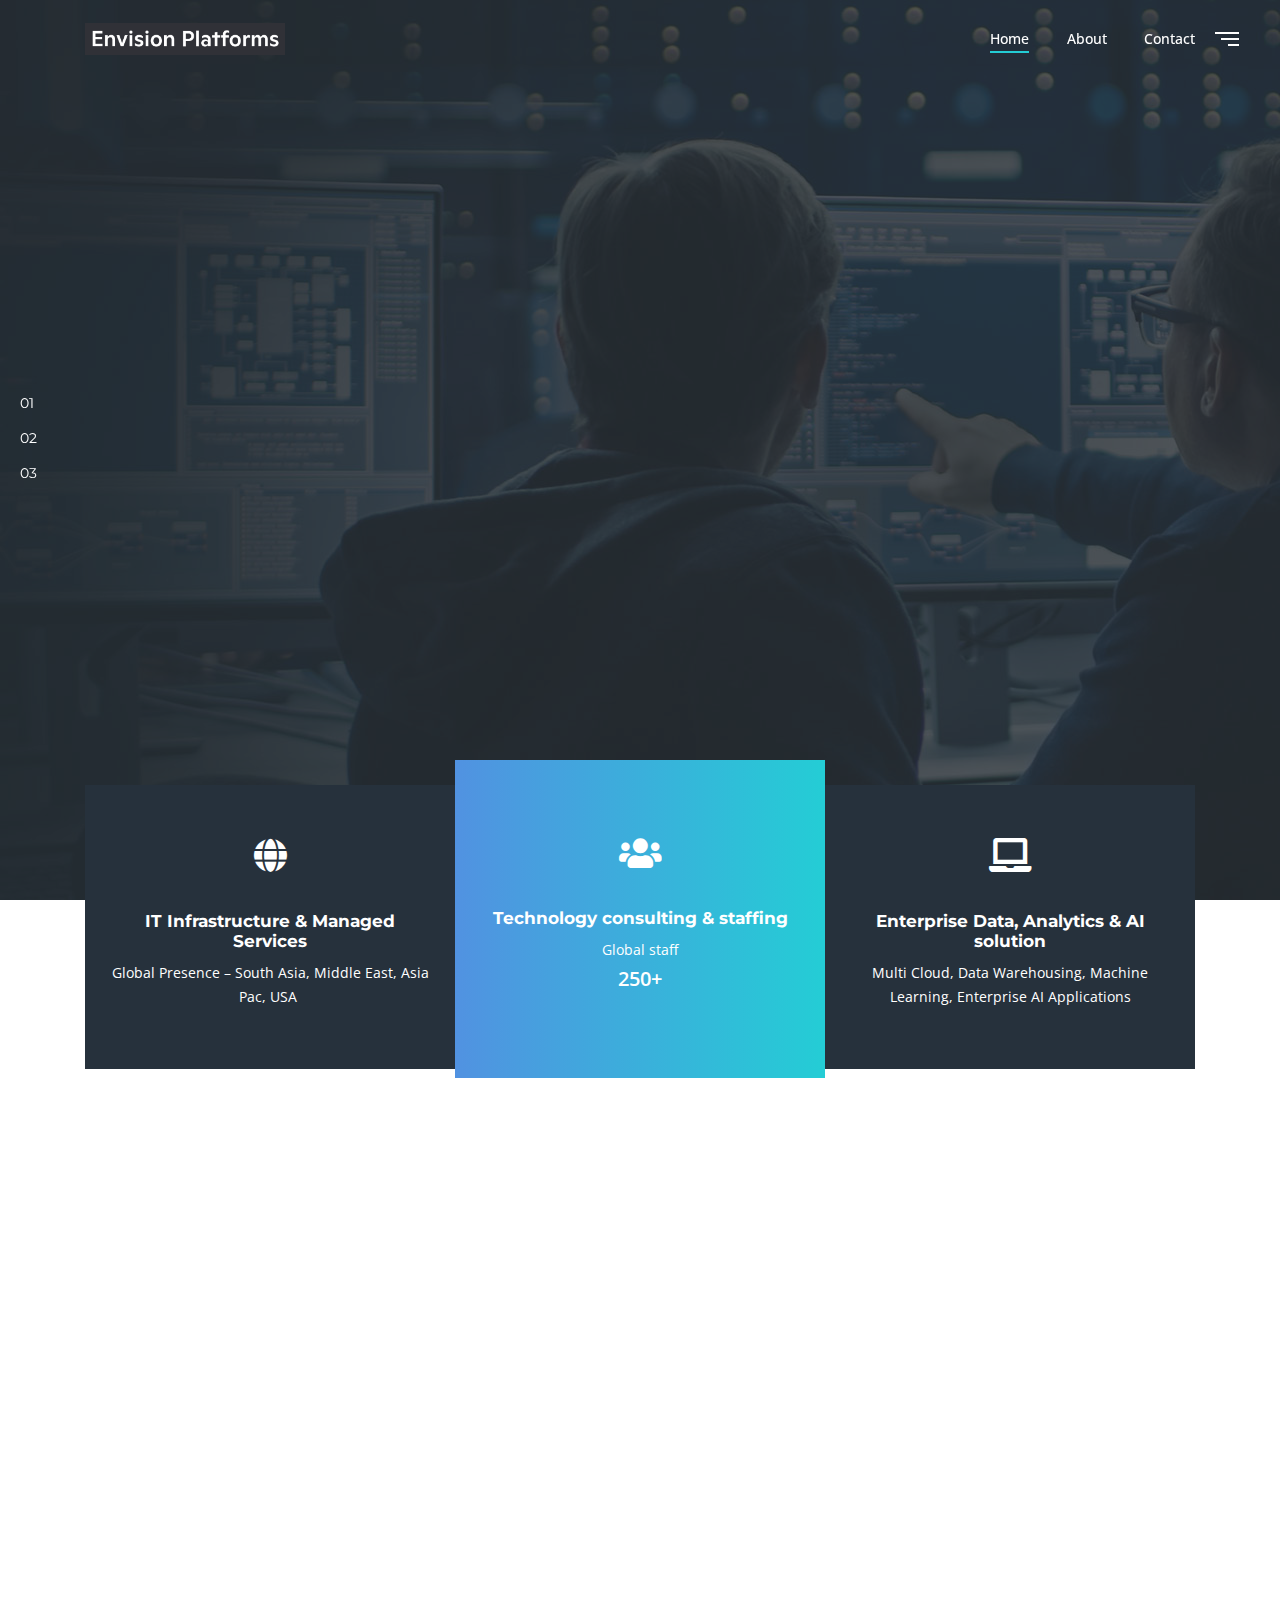
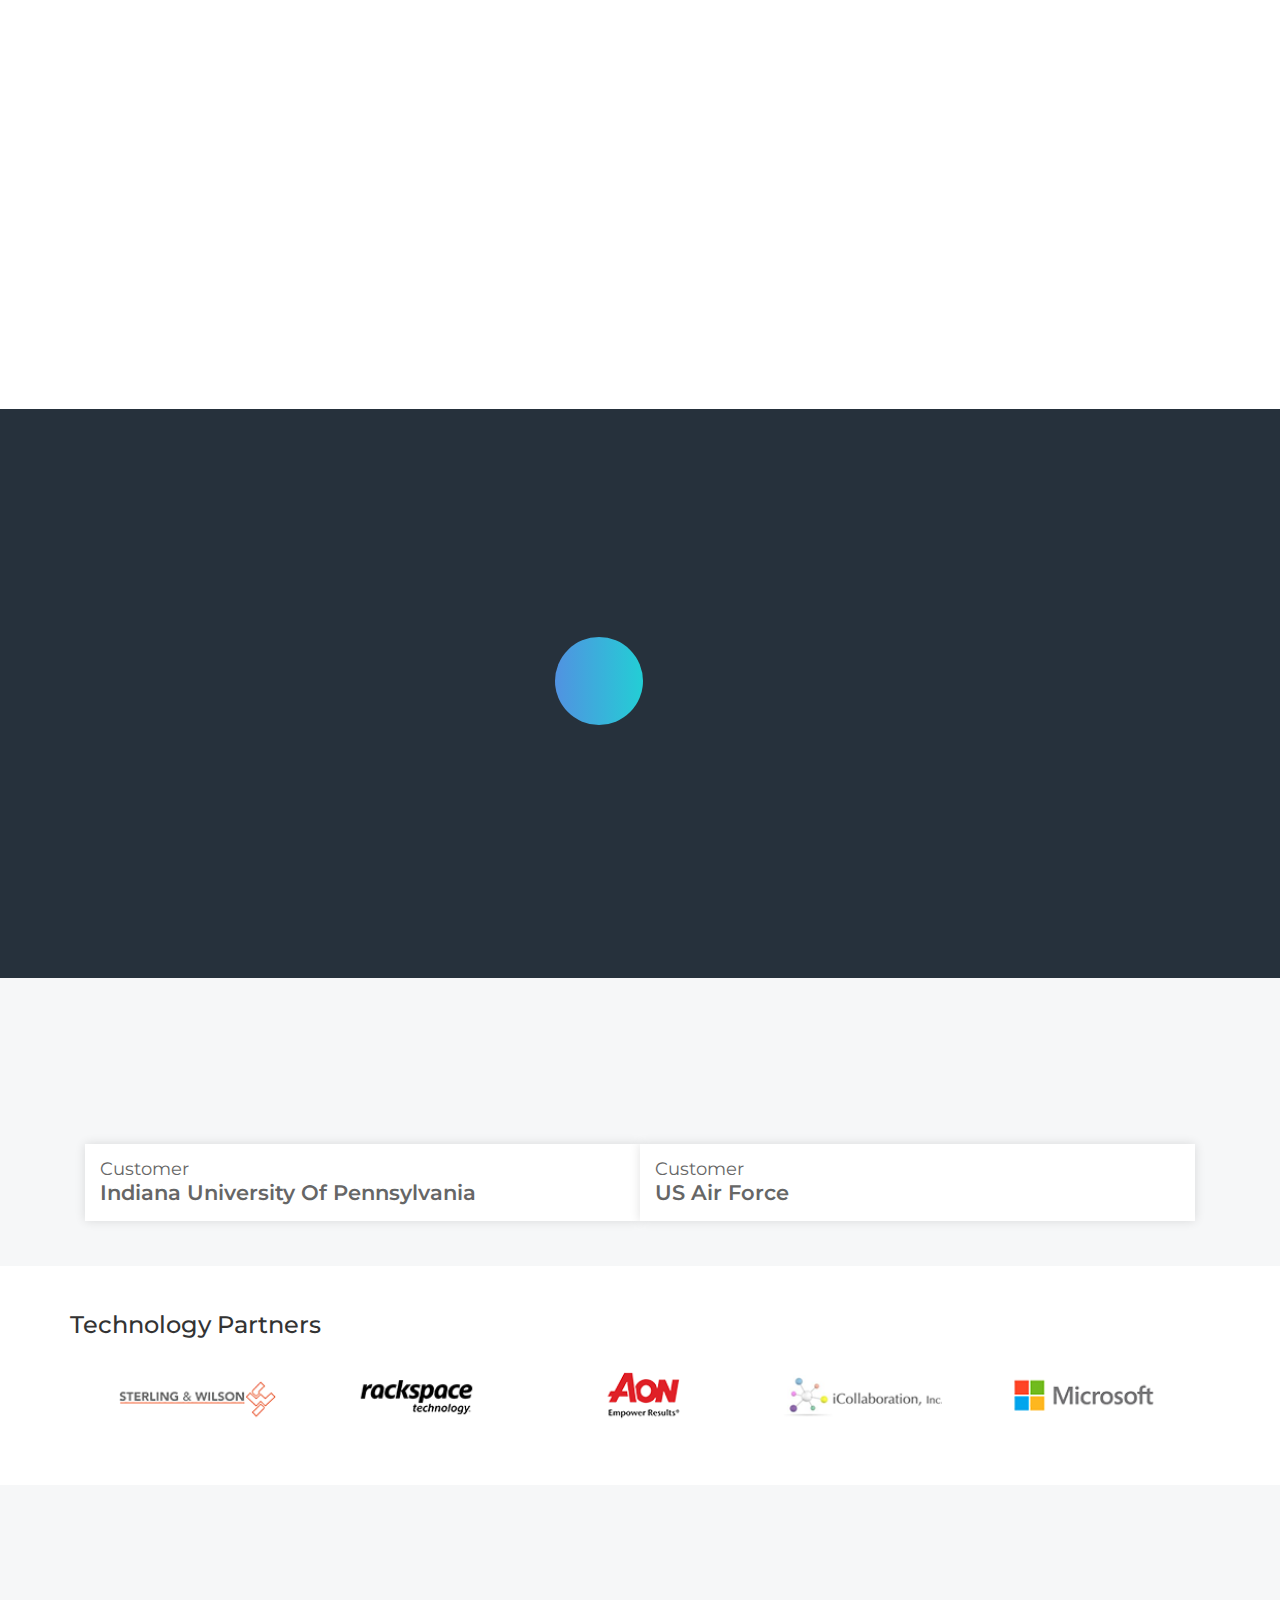
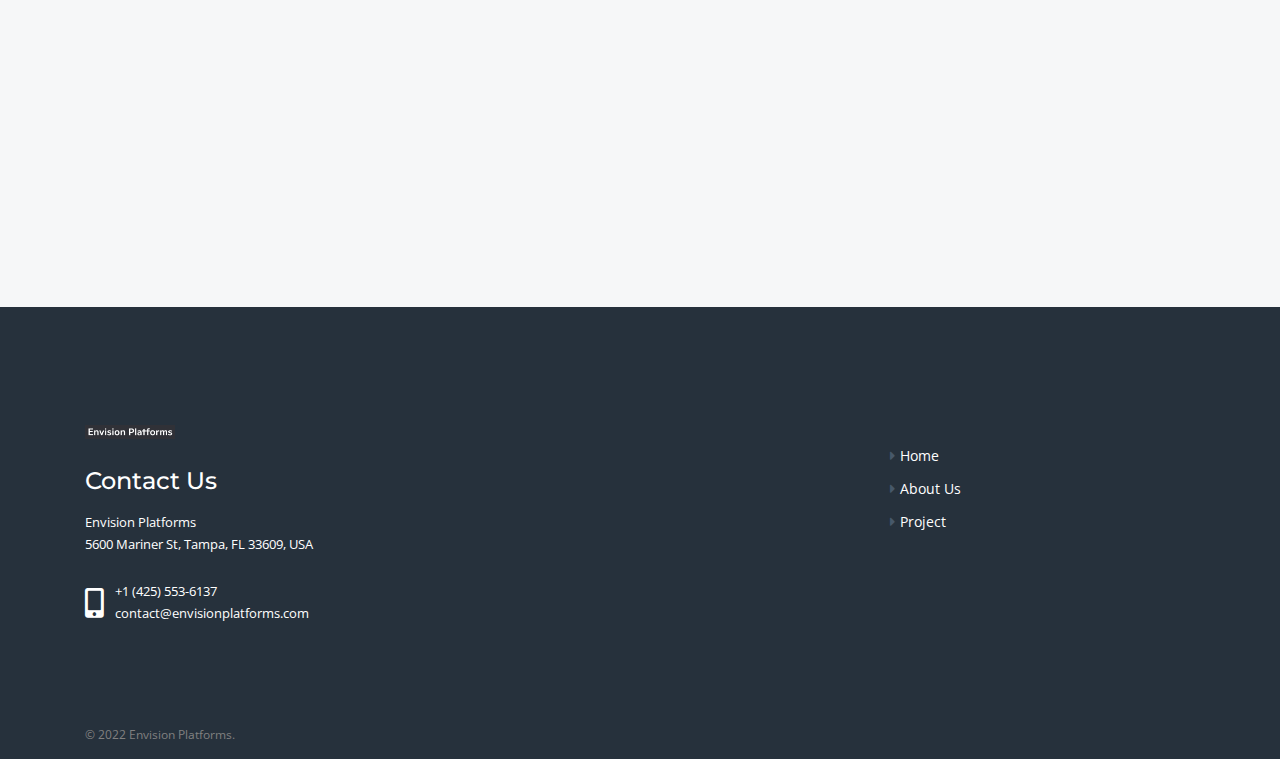
<file: index.html>
<!DOCTYPE html>
<html lang="en">

<head>
    <meta charset="utf-8">
    <meta name="viewport" content="width=device-width, initial-scale=1, shrink-to-fit=no">
    <title>Envision Platforms</title>

    <link rel="stylesheet" href="css/bootstrap.min.css">
    <link rel="stylesheet" href="css/all.min.css">
    <link rel="stylesheet" href="css/animate.min.css">
    <link rel="stylesheet" href="css/owl.carousel.min.css">
    <link rel="stylesheet" href="css/jquery.fancybox.min.css">
    <link rel="stylesheet" href="css/tooltipster.min.css">
    <link rel="stylesheet" href="css/cubeportfolio.min.css">
    <link rel="stylesheet" href="css/revolution/navigation.css">
    <link rel="stylesheet" href="css/revolution/settings.css">
    <link rel="stylesheet" href="css/style.css">
    <link rel="stylesheet" href="css/style2.css">

</head>

<body>

    <!--PreLoader-->
    <div class="loader">
        <div class="loader-inner">
            <div class="cssload-loader"></div>
        </div>
    </div>
    <!--PreLoader Ends-->
    <!-- header -->

    <header class="site-header" id="header">
        <nav class="navbar navbar-expand-lg transparent-bg static-nav">
            <div class="container">
                <a class="navbar-brand" href="index.html">
                    <img src="images/envision-final-logo.png" alt="logo" class="logo-default">
                    <img src="images/envision-final-logo.png" alt="logo" class="logo-scrolled">
                </a>
                <!--div class="ml-3 ml-md-5 mr-auto p-2"><script language="JavaScript" src="https://dunsregistered.dnb.com/" type="text/javascript"></script></div-->
                <div class="collapse navbar-collapse">
                    <ul class="navbar-nav ml-auto">
                        <li class="nav-item dropdown static">
                            <a class="nav-link active" href="javascript:void(0)"> Home </a>

                        </li>
                        <li class="nav-item">
                            <a class="nav-link" href="about.html">About</a>
                        </li>


                        <li class="nav-item">
                            <a class="nav-link" href="#contact_info">Contact</a>
                        </li>
                    </ul>
                </div>
            </div>
            <!--side menu open button-->
            <a href="javascript:void(0)" class="d-inline-block sidemenu_btn" id="sidemenu_toggle">
                <span></span> <span></span> <span></span>
            </a>
        </nav>
        <!-- side menu -->
        <div class="side-menu opacity-0 gradient-bg">
            <div class="overlay"></div>
            <div class="inner-wrapper">
                <span class="btn-close btn-close-no-padding" id="btn_sideNavClose"><i></i><i></i></span>
                <nav class="side-nav w-100">
                    <ul class="navbar-nav">
                        <li class="nav-item">
                            <a class="nav-link collapsePagesSideMenu" href="index.html">
                                Home </i>
                            </a>
                        </li>
                        <li class="nav-item">
                            <a class="nav-link" href="about.html">About</a>
                        </li>

                        <li class="nav-item">
                            <a class="nav-link" href="#contact_info">Contact</a>
                        </li>
                    </ul>
                </nav>

            </div>
        </div>
        <div id="close_side_menu" class="tooltip"></div>
        <!-- End side menu -->
    </header>
    <!-- header -->
    <!--Main Slider-->
    <section id="main-banner-area" class="position-relative">

        <div id="revo_main_wrapper" class="rev_slider_wrapper fullwidthbanner-container m-0 p-0 bg-dark"
            data-alias="classic4export" data-source="gallery">
            <!-- START REVOLUTION SLIDER 5.4.1 fullwidth mode -->
            <div id="rev_main" class="rev_slider fullwidthabanner white" data-version="5.4.1">
                <ul>
                    <!-- SLIDE 1 -->
                    <li data-index="rs-01" data-transition="fade" data-slotamount="default"
                        data-easein="Power100.easeIn" data-easeout="Power100.easeOut" data-masterspeed="2000"
                        data-fsmasterspeed="1500" data-param1="01">
                        <!-- MAIN IMAGE -->
                        <img src="images/banner1-1.jpg" alt="" data-bgposition="center center" data-bgfit="cover"
                            data-bgrepeat="no-repeat" data-bgparallax="10" class="rev-slidebg" data-no-retina>
                        <!-- LAYER NR. 1 -->
                        <div class="tp-caption tp-resizeme" data-x="['center','center','center','center']"
                            data-hoffset="['0','0','0','0']" data-y="['middle','middle','middle','middle']"
                            data-voffset="['-130','-130','-110','-80']" data-width="none" data-height="none"
                            data-type="text" data-textAlign="['center','center','center','center']"
                            data-responsive_offset="on" data-start="1000"
                            data-frames='[{"from":"y:[100%];z:0;rX:0deg;rY:0;rZ:0;sX:1;sY:1;skX:0;skY:0;opacity:0;","mask":"x:0px;y:[100%];s:inherit;e:inherit;","speed":2000,"to":"o:1;","delay":1500,"ease":"Power4.easeInOut"},{"delay":"wait","speed":1000,"to":"y:[100%];","mask":"x:inherit;y:inherit;s:inherit;e:inherit;","ease":"Power2.easeInOut"}]'>
                            <h1 class="text-capitalize font-xlight whitecolor text-center">Industry</h1>
                        </div>
                        <!-- LAYER NR. 2 -->
                        <div class="tp-caption tp-resizeme" data-x="['center','center','center','center']"
                            data-hoffset="['0','0','0','0']" data-y="['middle','middle','middle','middle']"
                            data-voffset="['-70','-70','-50','-20']" data-width="none" data-height="none"
                            data-type="text" data-textAlign="['center','center','center','center']"
                            data-responsive_offset="on" data-start="1000"
                            data-frames='[{"from":"y:[100%];z:0;rX:0deg;rY:0;rZ:0;sX:1;sY:1;skX:0;skY:0;opacity:0;","mask":"x:0px;y:[100%];s:inherit;e:inherit;","speed":2000,"to":"o:1;","delay":1500,"ease":"Power4.easeInOut"},{"delay":"wait","speed":1000,"to":"y:[100%];","mask":"x:inherit;y:inherit;s:inherit;e:inherit;","ease":"Power2.easeInOut"}]'>
                            <h1 class="text-capitalize font-bold whitecolor text-center"> experts consultants
                            </h1>
                        </div>
                        <!-- LAYER NR. 3 -->
                        <div class="tp-caption tp-resizeme" data-x="['center','center','center','center']"
                            data-hoffset="['0','0','0','0']" data-y="['middle','middle','middle','middle']"
                            data-voffset="['-10','-10','10','40']" data-width="none" data-height="none" data-type="text"
                            data-textAlign="['center','center','center','center']" data-responsive_offset="on"
                            data-start="1500"
                            data-frames='[{"from":"y:[100%];z:0;rX:0deg;rY:0;rZ:0;sX:1;sY:1;skX:0;skY:0;opacity:0;","mask":"x:0px;y:[100%];s:inherit;e:inherit;","speed":2000,"to":"o:1;","delay":1500,"ease":"Power4.easeInOut"},{"delay":"wait","speed":1000,"to":"y:[100%];","mask":"x:inherit;y:inherit;s:inherit;e:inherit;","ease":"Power2.easeInOut"}]'>
                            <h1 class="text-capitalize font-xlight whitecolor text-center" style="font-size: 1.8rem;">
                                for VDI, disaster recovery <br class="break1" /> and Cyber security</h1>
                        </div>
                        <!-- LAYER NR. 4 -->
                        <!-- <div class="tp-caption tp-resizeme"
                         data-x="['center','center','center','center']" data-hoffset="['0','0','0','0']"
                         data-y="['middle','middle','middle','middle']" data-voffset="['40','40','60','90']"
                         data-width="none" data-height="none" data-whitespace="nowrap" data-type="text"
                         data-textAlign="['center','center','center','center']"
                         data-responsive_offset="on" data-start="2000"
                         data-frames='[{"from":"y:[100%];z:0;rX:0deg;rY:0;rZ:0;sX:1;sY:1;skX:0;skY:0;opacity:0;","mask":"x:0px;y:[100%];s:inherit;e:inherit;","speed":1500,"to":"o:1;","delay":2000,"ease":"Power4.easeInOut"},{"delay":"wait","speed":1000,"to":"y:[100%];","mask":"x:inherit;y:inherit;s:inherit;e:inherit;","ease":"Power2.easeInOut"}]'>
                        <h4 class="whitecolor font-xlight text-center"></h4>
                    </div> -->
                    </li>
                    <!-- SLIDE 2 -->
                    <li data-index="rs-02" data-transition="fade" data-slotamount="default"
                        data-easein="Power3.easeInOut" data-easeout="Power3.easeInOut" data-masterspeed="2000"
                        data-fsmasterspeed="1500" data-param1="02">
                        <!-- MAIN IMAGE -->
                        <img src="images/banner1-2.jpg" alt="" data-bgposition="center center" data-bgfit="cover"
                            data-bgrepeat="no-repeat" data-bgparallax="10" class="rev-slidebg" data-no-retina>
                        <!-- LAYER NR. 1 -->
                        <div class="tp-caption tp-resizeme" data-x="['center','center','center','center']"
                            data-hoffset="['0','0','0','0']" data-y="['middle','middle','middle','middle']"
                            data-voffset="['-130','-130','-110','-80']" data-width="none" data-height="none"
                            data-type="text" data-textAlign="['center','center','center','center']"
                            data-responsive_offset="on" data-start="1000"
                            data-frames='[{"from":"y:[100%];z:0;rX:0deg;rY:0;rZ:0;sX:1;sY:1;skX:0;skY:0;opacity:0;","mask":"x:0px;y:[100%];s:inherit;e:inherit;","speed":2000,"to":"o:1;","delay":1500,"ease":"Power4.easeInOut"},{"delay":"wait","speed":1000,"to":"y:[100%];","mask":"x:inherit;y:inherit;s:inherit;e:inherit;","ease":"Power2.easeInOut"}]'>
                            <h1 class="text-capitalize font-xlight whitecolor text-center">38 years turnkey</h1>
                        </div>
                        <!-- LAYER NR. 2 -->
                        <div class="tp-caption tp-resizeme" data-x="['center','center','center','center']"
                            data-hoffset="['0','0','0','0']" data-y="['middle','middle','middle','middle']"
                            data-voffset="['-70','-70','-50','-20']" data-width="none" data-height="none"
                            data-type="text" data-textAlign="['center','center','center','center']"
                            data-responsive_offset="on" data-start="1000"
                            data-frames='[{"from":"y:[100%];z:0;rX:0deg;rY:0;rZ:0;sX:1;sY:1;skX:0;skY:0;opacity:0;","mask":"x:0px;y:[100%];s:inherit;e:inherit;","speed":2000,"to":"o:1;","delay":1500,"ease":"Power4.easeInOut"},{"delay":"wait","speed":1000,"to":"y:[100%];","mask":"x:inherit;y:inherit;s:inherit;e:inherit;","ease":"Power2.easeInOut"}]'>
                            <h1 class="text-capitalize font-bold whitecolor text-center">IT system integration</h1>
                        </div>
                        <!-- LAYER NR. 3 -->
                        <div class="tp-caption tp-resizeme" data-x="['center','center','center','center']"
                            data-hoffset="['0','0','0','0']" data-y="['middle','middle','middle','middle']"
                            data-voffset="['-10','-10','10','40']" data-width="none" data-height="none" data-type="text"
                            data-textAlign="['center','center','center','center']" data-responsive_offset="on"
                            data-start="1500"
                            data-frames='[{"from":"y:[100%];z:0;rX:0deg;rY:0;rZ:0;sX:1;sY:1;skX:0;skY:0;opacity:0;","mask":"x:0px;y:[100%];s:inherit;e:inherit;","speed":2000,"to":"o:1;","delay":1500,"ease":"Power4.easeInOut"},{"delay":"wait","speed":1000,"to":"y:[100%];","mask":"x:inherit;y:inherit;s:inherit;e:inherit;","ease":"Power2.easeInOut"}]'>
                            <h1 class="text-capitalize font-xlight whitecolor text-center" style="font-size: 1.8rem;">
                                and consulting experience
                            </h1>
                        </div>
                        <!-- LAYER NR. 4 -->
                        <!-- <div class="tp-caption tp-resizeme"
                         data-x="['center','center','center','center']" data-hoffset="['0','0','0','0']"
                         data-y="['middle','middle','middle','middle']" data-voffset="['40','40','60','90']"
                         data-width="none" data-height="none" data-whitespace="nowrap" data-type="text"
                         data-textAlign="['center','center','center','center']"
                         data-responsive_offset="on" data-start="2000"
                         data-frames='[{"from":"y:[100%];z:0;rX:0deg;rY:0;rZ:0;sX:1;sY:1;skX:0;skY:0;opacity:0;","mask":"x:0px;y:[100%];s:inherit;e:inherit;","speed":1500,"to":"o:1;","delay":2000,"ease":"Power4.easeInOut"},{"delay":"wait","speed":1000,"to":"y:[100%];","mask":"x:inherit;y:inherit;s:inherit;e:inherit;","ease":"Power2.easeInOut"}]'>
                        <h4 class="whitecolor font-xlight text-center"></h4>
                    </div> -->
                    </li>
                    <!-- SLIDE 3 -->
                    <li data-index="rs-03" data-transition="fade" data-slotamount="default"
                        data-easein="Power3.easeInOut" data-easeout="Power3.easeInOut" data-masterspeed="2000"
                        data-fsmasterspeed="1500" data-param1="03">
                        <!-- MAIN IMAGE -->
                        <img src="images/banner1-3.jpg" alt="" data-bgposition="center center" data-bgfit="cover"
                            data-bgrepeat="no-repeat" data-bgparallax="10" class="rev-slidebg" data-no-retina>
                        <!-- LAYER NR. 1 -->
                        <div class="tp-caption tp-resizeme" data-x="['center','center','center','center']"
                            data-hoffset="['0','0','0','0']" data-y="['middle','middle','middle','middle']"
                            data-voffset="['-130','-130','-110','-80']" data-width="none" data-height="none"
                            data-type="text" data-textAlign="['center','center','center','center']"
                            data-responsive_offset="on" data-start="1000"
                            data-frames='[{"from":"y:[100%];z:0;rX:0deg;rY:0;rZ:0;sX:1;sY:1;skX:0;skY:0;opacity:0;","mask":"x:0px;y:[100%];s:inherit;e:inherit;","speed":2000,"to":"o:1;","delay":1500,"ease":"Power4.easeInOut"},{"delay":"wait","speed":1000,"to":"y:[100%];","mask":"x:inherit;y:inherit;s:inherit;e:inherit;","ease":"Power2.easeInOut"}]'>
                            <h1 class="text-capitalize font-xlight whitecolor text-center">Offering

                            </h1>
                        </div>
                        <!-- LAYER NR. 2 -->
                        <div class="tp-caption tp-resizeme" data-x="['center','center','center','center']"
                            data-hoffset="['0','0','0','0']" data-y="['middle','middle','middle','middle']"
                            data-voffset="['-70','-70','-50','-20']" data-width="none" data-height="none"
                            data-type="text" data-textAlign="['center','center','center','center']"
                            data-responsive_offset="on" data-start="1000"
                            data-frames='[{"from":"y:[100%];z:0;rX:0deg;rY:0;rZ:0;sX:1;sY:1;skX:0;skY:0;opacity:0;","mask":"x:0px;y:[100%];s:inherit;e:inherit;","speed":2000,"to":"o:1;","delay":1500,"ease":"Power4.easeInOut"},{"delay":"wait","speed":1000,"to":"y:[100%];","mask":"x:inherit;y:inherit;s:inherit;e:inherit;","ease":"Power2.easeInOut"}]'>
                            <h1 class="text-capitalize font-bold whitecolor text-center"> Cutting-edge <br
                                    class="break1"> technology solutions</h1>
                        </div>
                        <!-- LAYER NR. 3 -->
                        <div class="tp-caption tp-resizeme" data-x="['center','center','center','center']"
                            data-hoffset="['0','0','0','0']" data-y="['middle','middle','middle','middle']"
                            data-voffset="['-10','-10','10','40']" data-width="none" data-height="none" data-type="text"
                            data-textAlign="['center','center','center','center']" data-responsive_offset="on"
                            data-start="1500"
                            data-frames='[{"from":"y:[100%];z:0;rX:0deg;rY:0;rZ:0;sX:1;sY:1;skX:0;skY:0;opacity:0;","mask":"x:0px;y:[100%];s:inherit;e:inherit;","speed":2000,"to":"o:1;","delay":1500,"ease":"Power4.easeInOut"},{"delay":"wait","speed":1000,"to":"y:[100%];","mask":"x:inherit;y:inherit;s:inherit;e:inherit;","ease":"Power2.easeInOut"}]'>
                            <h1 class="text-capitalize font-xlight whitecolor text-center" style="font-size: 1.8rem;">
                                Industry Partnerships & Advisors 
                            </h1>
                        </div>
                        <!-- LAYER NR. 4 -->
                        <!-- <div class="tp-caption tp-resizeme"
                         data-x="['center','center','center','center']" data-hoffset="['0','0','0','0']"
                         data-y="['middle','middle','middle','middle']" data-voffset="['40','40','60','90']"
                         data-width="none" data-height="none" data-whitespace="nowrap" data-type="text"
                         data-textAlign="['center','center','center','center']"
                         data-responsive_offset="on" data-start="2000"
                         data-frames='[{"from":"y:[100%];z:0;rX:0deg;rY:0;rZ:0;sX:1;sY:1;skX:0;skY:0;opacity:0;","mask":"x:0px;y:[100%];s:inherit;e:inherit;","speed":1500,"to":"o:1;","delay":2000,"ease":"Power4.easeInOut"},{"delay":"wait","speed":1000,"to":"y:[100%];","mask":"x:inherit;y:inherit;s:inherit;e:inherit;","ease":"Power2.easeInOut"}]'>
                        <h4 class="whitecolor font-xlight text-center">Is a New Design Studio founded in NewYork</h4>
                    </div> -->
                    </li>
                </ul>
            </div>
        </div>
        <!-- <ul class="social-icons-simple revicon white">
        <li class="d-table"><a href="javascript:void(0)"><i class="fab fa-facebook-f"></i></a> </li>
        <li class="d-table"><a href="javascript:void(0)"><i class="fab fa-twitter"></i> </a> </li>
        <li class="d-table"><a href="javascript:void(0)"><i class="fab fa-linkedin-in"></i> </a> </li>
        <li class="d-table"><a href="javascript:void(0)"><i class="fab fa-instagram"></i> </a> </li>
    </ul> -->
    </section>
    <!--Main Slider ends -->
    <!--Some Services-->
    <div class="container">
        <div class="row">
            <div class="col-md-12">
                <div id="services-slider" class="owl-carousel">
                    <div class="item">
                        <div class="service-box">
                            <span class="bottom25"><i class="fa fa-users"></i></span>
                            <h4 class="bottom10 text-nowrap"><a href="javascript:void(0)">Technology consulting &
                                    staffing </a></h4>
                            <p>Global staff <br /> <span style="font-size: 1.3rem; font-weight: 600;"> 250+</span>
                            </p>
                        </div>
                    </div>
                    <div class="item">
                        <div class="service-box">
                            <span class="bottom25"><i class="fa fa-laptop"></i></span>
                            <h4 class="bottom10"><a href="javascript:void(0)">Enterprise Data, Analytics & AI
                                    solution</a></h4>
                            <p>Multi Cloud, Data Warehousing, Machine Learning, Enterprise AI Applications
                            </p>
                        </div>
                    </div>
                    <!-- <div class="item">
                    <div class="service-box">
                        <span class="bottom25"><i class="fa fa-globe"></i></span>
                        <h4 class="bottom10"><a href="javascript:void(0)">Full Support</a></h4>
                        <p>This is Photoshop's version of Lorem Ipsum. Proin gravida nibh vel velit auctor aliquet</p>
                    </div>
                </div>
                <div class="item">
                    <div class="service-box">
                        <span class="bottom25"><i class="fa fa-edit"></i></span>
                        <h4 class="bottom10"><a href="javascript:void(0)">Clean Coded</a></h4>
                        <p>This is Photoshop's version of Lorem Ipsum. Proin gravida nibh vel velit auctor aliquet</p>
                    </div>
                </div> -->
                    <div class="item">
                        <div class="service-box">
                            <span class="bottom25"><i class="fa fa-globe"></i></span>
                            <h4 class="bottom10"><a href="javascript:void(0)">IT Infrastructure & Managed Services</a>
                            </h4>
                            <p> Global Presence – South Asia, Middle East, Asia Pac, USA 
                            </p>
                        </div>
                    </div>
                </div>
            </div>
        </div>
    </div>
    <!--Some Services ends-->
    <!--Some Feature -->
    <section id="our-feature" class="single-feature padding_bottom padding_top_half mt-1 mt-lg-n4 mt-md-n3">
        <div class="container">
            <div class="row d-flex align-items-center">
                <div class="col-lg-6 col-md-7 col-sm-7 text-sm-left text-center wow fadeInLeft" data-wow-delay="300ms">
                    <div class="heading-title mb-4">
                        <h2 class="darkcolor font-normal bottom30"><span class="defaultcolor">Envision </span> Disaster
                            Recovery Automation Offering</h2>
                    </div>
                    <p class="bottom35">Envision Disaster Recovery Automation Offering helps companies streamline and
                        automate their IT recovery processes by providing end-to-end services across consulting,
                        architecture design, implementation, and support. It comes with a rich library of APIs that
                        enables smooth integration with diverse technology platforms in a multi-vendor IT environment.
                    </p>
                    <a href="about.html" class="button btnsecondary gradient-btn  mb-sm-0 mb-4">Learn More</a>

                </div>


                <div class="col-lg-5 offset-lg-1 col-md-5 col-sm-5 wow fadeInRight" data-wow-delay="300ms">
                    <div class="image"><img alt="SEO" src="images/awesome-feature.png"></div>
                </div>
            </div>
        </div>
    </section>
    <!--Some Feature ends-->
    <!-- WOrk Process-->
    <section id="bg-counters" class="padding bg-counters parallax">
        <div class="container">
            <div class="row align-items-center text-center">
                <div class="col-lg-4 col-md-4 col-sm-4 bottom10">
                    <div class="counters whitecolor  top10 bottom10">
                        <span class="count_nums font-light" data-to="250" data-speed="2500"> </span>
                    </div>
                    <h3 class="font-light whitecolor top20">Networks installed </h3>
                </div>

                <div class="col-lg-4 col-md-4 col-sm-4 bottom10">
                    <div class="counters whitecolor  top10 bottom10">
                        <span class="count_nums font-light" data-to="55000" data-speed="2500"> </span>
                    </div>
                    <h3 class="font-light whitecolor top20"> No. Nodes installed and being managed
                    </h3>
                </div>

                <div class="col-lg-4 col-md-4 col-sm-4 bottom10">
                    <div class="counters whitecolor top10 bottom10">
                        <span class="count_nums font-light" data-to="80" data-speed="2500"></span><span
                            style="font-size: 1.4rem;">+</span>
                    </div>
                    <h3 class="font-light whitecolor top20">Million user base

                    </h3>
                </div>
            </div>
        </div>
    </section>

    <section id="our-process" class="padding bgdark">
        <div class="container">
            <div class="row">
                <div class="col-md-12 col-sm-12 text-center">
                    <div class="heading-title whitecolor wow fadeInUp" data-wow-delay="300ms">
                        <!-- <span>Quisque tellus risus, adipisci </span> -->
                        <h2 class="font-normal">Why Envision </h2>
                    </div>
                </div>
            </div>
            <div class="row">
                <ul class="process-wrapp">
                    <li class="whitecolor wow fadeIn" data-wow-delay="300ms">
                        <span class="pro-step bottom20"><i class="fa fa-phone" aria-hidden="true"></i></span>
                        <p class="fontbold bottom25">Dedicated Support</p>
                        <p class="mt-n2 mt-sm-0">24/7 “on call” local support</p>
                    </li>
                    <li class="whitecolor wow fadeIn" data-wow-delay="400ms">
                        <span class="pro-step bottom20"><i class="fa fa-cloud" aria-hidden="true"></i></span>
                        <p class="fontbold bottom25">InHouse Expertise </p>
                        <p class="mt-n2 mt-sm-0">Certified Experts in Cloud Technology & Infrastructure</p>
                    </li>
                    <li class="whitecolor wow fadeIn active" data-wow-delay="500ms">
                        <span class="pro-step bottom20"><i class="fa fa-users" aria-hidden="true"></i></span>
                        <p class="fontbold bottom25">Proven Track Record</p>
                        <p class="mt-n2 mt-sm-0">200+ enterprise IT customers

                        </p>
                    </li>
                    <li class="whitecolor wow fadeIn" data-wow-delay="600ms">
                        <span class="pro-step bottom20"><i class="fa fa-list-alt" aria-hidden="true"></i></span>
                        <p class="fontbold bottom25">Powerful Technology
                        </p>
                        <p class="mt-n2 mt-sm-0">Certified Partner to multiple leading cloud and hosting <br />
                            platforms and technologies</p>
                    </li>
                    <li class="whitecolor wow fadeIn" data-wow-delay="700ms">
                        <span class="pro-step bottom20"><i class="fa fa-globe" aria-hidden="true"></i></span>
                        <p class="fontbold bottom25">Network</p>
                        <p class="mt-n2 mt-sm-0">Offices in : USA, DUBAI, Sharjah, Singapore, India
                        </p>
                    </li>
                </ul>
            </div>
        </div>
    </section>
    <div id="project"></div>
    <!--WOrk Process ends-->
    <!-- Mobile Apps -->
    <!-- <section id="our-apps" class="padding">
    <div class="container">
        <div class="row align-items-center">
            <div class="col-lg-6 col-md-7 col-sm-12">
                <div class="heading-title bottom30 wow fadeInUp" data-wow-delay="300ms" style="visibility: visible; animation-delay: 300ms; animation-name: fadeInUp;">
                    <span class="defaultcolor text-center text-md-left">Quisque tellus risus, adipisci viverra</span>
                    <h2 class="darkcolor font-normal text-center text-md-left">Mobile App Designs</h2>
                </div>
            </div>
            <div class="col-lg-6 col-md-5 col-sm-12">
                <p class="text-center text-md-left">Curabitur mollis bibendum luctus. Duis suscipit vitae dui sed suscipit. Vestibulum auctor nunc vitae diam eleifend, in maximus metus sollicitudin. Quisque vitae sodales lectus. </p>
            </div>
        </div>
        <div class="row d-flex align-items-center" id="app-feature">
            <div class="col-lg-4 col-md-4 col-sm-12">
                <div class="text-center text-md-right">
                    <div class="feature-item mt-3 wow fadeInLeft" data-wow-delay="300ms" style="visibility: visible; animation-delay: 300ms; animation-name: fadeInLeft;">
                        <div class="icon"><i class="fas fa-cog"></i></div>
                        <div class="text">
                            <h3 class="bottom15">
                                <span class="d-inline-block">Theme Options</span>
                            </h3>
                            <p>This is Photoshop's version of Lorem Ipsum. Proin gravida nibh vel velit auctor aliquet</p>
                        </div>
                    </div>
                    <div class="feature-item mt-5 wow fadeInLeft" data-wow-delay="350ms" style="visibility: visible; animation-delay: 350ms; animation-name: fadeInLeft;">
                        <div class="icon"><i class="fas fa-edit"></i></div>
                        <div class="text">
                            <h3 class="bottom15">
                                <span class="d-inline-block">Customization</span>
                            </h3>
                            <p>This is Photoshop's version of Lorem Ipsum. Proin gravida nibh vel velit auctor aliquet</p>
                        </div>
                    </div>
                </div>
            </div>
            <div class="col-md-4 text-center">
                <div class="app-image top30">
                    <div class="app-slider-lock-btn"></div>
                    <div class="app-slider-lock">
                        <img src="images/iphone-slide-lock.jpg" alt="">
                    </div>
                    <div id="app-slider" class="owl-carousel owl-theme owl-loaded owl-drag">



                        <div class="owl-stage-outer"><div class="owl-stage" style="transform: translate3d(-470px, 0px, 0px); transition: all 0s ease 0s; width: 1645px;"><div class="owl-item cloned" style="width: 235px;"><div class="item">
                            <img src="images/iphone-slide2.jpg" alt="">
                        </div></div><div class="owl-item cloned" style="width: 235px;"><div class="item">
                            <img src="images/iphone-slide3.jpg" alt="">
                        </div></div><div class="owl-item active" style="width: 235px;"><div class="item">
                            <img src="images/iphone-slide1.jpg" alt="">
                        </div></div><div class="owl-item" style="width: 235px;"><div class="item">
                            <img src="images/iphone-slide2.jpg" alt="">
                        </div></div><div class="owl-item" style="width: 235px;"><div class="item">
                            <img src="images/iphone-slide3.jpg" alt="">
                        </div></div><div class="owl-item cloned" style="width: 235px;"><div class="item">
                            <img src="images/iphone-slide1.jpg" alt="">
                        </div></div><div class="owl-item cloned" style="width: 235px;"><div class="item">
                            <img src="images/iphone-slide2.jpg" alt="">
                        </div></div></div></div><div class="owl-nav disabled"><button type="button" role="presentation" class="owl-prev"><span aria-label="Previous">‹</span></button><button type="button" role="presentation" class="owl-next"><span aria-label="Next">›</span></button></div><div class="owl-dots disabled"></div></div>
                    <img src="images/iphone.png" alt="image">
                </div>
            </div>
            <div class="col-lg-4 col-md-4 col-sm-12">
                <div class="text-center text-md-left">
                    <div class="feature-item mt-3 wow fadeInRight" data-wow-delay="300ms" style="visibility: visible; animation-delay: 300ms; animation-name: fadeInRight;">
                        <div class="icon"><i class="fas fa-code"></i></div>
                        <div class="text">
                            <h3 class="bottom15">
                                <span class="d-inline-block">Powerful Code</span>
                            </h3>
                            <p>This is Photoshop's version of Lorem Ipsum. Proin gravida nibh vel velit auctor aliquet</p>
                        </div>
                    </div>
                    <div class="feature-item mt-5 wow fadeInRight" data-wow-delay="350ms" style="visibility: visible; animation-delay: 350ms; animation-name: fadeInRight;">
                        <div class="icon"><i class="far fa-folder-open"></i></div>
                        <div class="text">
                            <h3 class="bottom15">
                                <span class="d-inline-block">Documentation </span>
                            </h3>
                            <p>This is Photoshop's version of Lorem Ipsum. Proin gravida nibh vel velit auctor aliquet</p>
                        </div>
                    </div>
                </div>
            </div>
        </div>
    </div>
</section> -->
    <!--Mobile Apps ends-->
    <!-- Counters -->

    <!-- Counters ends-->
    <!-- Our Team-->
    <!-- <section id="our-team" class="padding_top half-section-alt teams-border">
    <div class="container">
        <div class="row">
            <div class="col-lg-6 col-md-6 col-sm-12">
                <div class="heading-title wow fadeInUp" data-wow-delay="300ms">
                    
                    <h2 class="darkcolor font-normal bottom30 text-center text-md-left">Technology Sovereignty and Empowerment
                    </h2>
                </div>
            </div>
            <div class="col-lg-6 col-md-6 col-sm-12">
                <p class="heading_space mt-n3 mt-sm-0 text-center text-md-left">Envision Networks are committed to empowering the region to learn and
                     adopt the  latest in technology innovation and capabilities. Our mission is to enable organic innovation in the region. <br /><br /> 
                     We have assembled a leadership team of industry experts who have built virtualization technology into the Windows Operating System, build and managed Cyber Security infrastructure for Azure, as well as designed,  project managed and delivered  large deployments for the US Department of Defense. 
                    </p>
                    
            </div>
        </div>
         
    </div>
</section> -->
    <!-- Our Team ends-->
    <!--Pricing Start-->

    <section id="pricing" class="p-5 bglight">
        <div class="container">
            <div class="row">
                <div class="col-md-12 col-sm-12 text-center">
                    <div class="heading-title darkcolor wow fadeInUp" data-wow-delay="300ms">
                        <span class="defaultcolor">Sample Project References</span>
                        <h2 class="font-normal bottom30"> Disaster Recovery</h2>
                    </div>
                </div>

            </div>
            <div class="container" id="project">

                <div class="row">
                    <div class="col-md-6 p-3 section_1">
                        <h2>Customer <br /> <span>Indiana University Of Pennsylvania</span></h2>
                        <!--<h3>Project</h3>
                   <p>Market <br />
                    Pennsylvania, United State
                     
                    </p>
                    <h3>Project 
                        Company</h3>
                    <p>
                        
                        Envision Networks
                    </p>
                    <h4>Scope</h4>
                  <p> Disaster recovery and Business Continuity Program, Architecture and Implementation. Enabled business continuity and failover orchestration for over 600 university applications and systems, 30,000 virtual instances spread over 7 campuses with remote DR site.  
                </p> -->

                    </div>

                    <div class="col-md-6 p-3 section_2">
                        <h2>Customer<br />
                            <span> US Air Force </span>
                        </h2>
                        <!--<h3>Project</h3>
                   <p>Market
                    United State
                    
                    Project
                    US Air Force Application migration,reimplementation 
                    
                    </p>
                    <h3>Project 
                        Company</h3>
                 <p>
                    Envision Networks
 
                 </p>
                 <h4>Scope</h4>
                 <p>
                    Disaster Recovery Program Development

                   
                 </p>
                 <p> The architectural effort involved the sun-setting/subsuming of over 400
                    legacy systems and integration with over 100 legacy systems through
                    multiple capability initiatives over multiple releases in a phased manner.
                    
                   </p>
                   <p>
                    The architecture was to support the deployment of the overall capabilities
                    across 600 base locations and 250,000 End Users worldwide.
                    Multiple layers of redundancy to ensure business continuity to support disaster recovery failover orchestration to meet mission and life critical infrastructure needs.
                    partner : iCollaboration, Inc. 8c gov certification.
                   </p> -->
                    </div>
                </div>

                <!-- <div class="item">
                <div class="col-md-12">
                    <div class="pricing-item sale wow fadeInUp animated" data-wow-delay="380ms" data-sale="40">
                        <h3 class="font-light darkcolor">Customer 
                        </h3>
                        <p class="bottom30">Indiana University Of Pennsylvania</p>
                        <div class="pricing-price darkcolor"> 
                            <p>
                                Market Pennsylvania, United State
 
                            </p>
                            <p>
                                Project Company, Envision Networks
                            </p>
                        </div>
                        <ul class="pricing-list">
                            <li>Support forum</li>
                            <li>Free hosting</li>
                            <li>40MB of storage space</li>
                            <li class="price-not">Social media integration</li>
                            <li class="price-not">10GB of storage space</li>
                        </ul>
                        <a class="button" href="javascript:void(0)">Choose plan</a>
                    </div>
                </div>
            </div>
            <div class="item">
                <div class="col-md-12">
                    <div class="pricing-item wow fadeInUp animated sale" data-wow-delay="460ms" data-sale="30">
                        <h3 class="font-light darkcolor">Enterprise</h3>
                        <p class="bottom30">The standard version</p>
                        <div class="pricing-price darkcolor"><span class="pricing-currency">$29.95</span> /<span class="pricing-duration">month</span></div>
                        <ul class="pricing-list">
                            <li>Support forum</li>
                            <li>Free hosting</li>
                            <li>40MB of storage space</li>
                            <li>Social media integration</li>
                            <li class="price-not">10GB of storage space</li>
                        </ul>
                        <a class="button" href="javascript:void(0)">Choose plan</a>
                    </div>
                </div>
            </div> -->

            </div>
        </div>
    </section>
    <!--Pricing ends-->
    <!-- Partners-->
    <section id="our-partners" class="p-5">
        <div class="container">
            <div class="row">

                <h2>Technology Partners</h2>
                <div class="col-md-12 col-sm-12">
                    <div id="partners-slider" class="owl-carousel">
                        <div class="item">
                            <div class="logo-item"> <img alt="" src="images/logo-12.png"></div>
                        </div>
                        <div class="item">
                            <div class="logo-item"> <img alt="" src="images/logo-13.png"></div>
                        </div>
                        <div class="item">
                            <div class="logo-item"> <img alt="" src="images/logo-14.png"></div>
                        </div>
                        <div class="item">
                            <div class="logo-item"> <img alt="" src="images/logo-15.png"></div>
                        </div>
                        <div class="item">
                            <div class="logo-item"> <img alt="" src="images/logo-1.png"></div>
                        </div>
                        <div class="item">
                            <div class="logo-item"><img alt="" src="images/logo-2.png"></div>
                        </div>
                        <div class="item">
                            <div class="logo-item"><img alt="" src="images/logo-3.png"></div>
                        </div>

                        <div class="item">
                            <div class="logo-item"><img alt="" src="images/logo-10.png"></div>
                        </div>

                        <!-- <div class="item">
                        <div class="logo-item"><img alt="" src="images/logo-5.png"></div>
                    </div> -->
                        <div class="item">
                            <div class="logo-item"><img alt="" src="images/logo-6.png"></div>
                        </div>
                        <div class="item">
                            <div class="logo-item"><img alt="" src="images/logo-7.png"></div>
                        </div>
                        <!-- <div class="item">
                        <div class="logo-item"><img alt="" src="images/logo-8.png"></div>
                    </div> -->
                        <!-- <div class="item">
                        <div class="logo-item"><img alt="" src="images/logo-9.png"></div>
                    </div> -->

                        <div class="item">
                            <div class="logo-item"><img alt="" src="images/logo-1.png"></div>
                        </div>
                        <div class="item">
                            <div class="logo-item"><img alt="" src="images/logo-2.png"></div>
                        </div>
                        <div class="item">
                            <div class="logo-item"><img alt="" src="images/logo-3.png"></div>
                        </div>
                        <!-- <div class="item">
                        <div class="logo-item"><img alt="" src="images/logo-4.png"></div>
                    </div> -->
                        <!-- <div class="item">
                        <div class="logo-item"><img alt="" src="images/logo-5.png"></div>
                    </div> -->
                    </div>
                </div>
            </div>
        </div>
    </section>
    <!-- Partners ends-->
    <!-- Testimonials -->
    <section id="our-testimonial" class="bglight">
        <div class="parallax page-header testimonial-bg">
            <div class="container">
                <div class="row">
                    <div class="col-lg-6  col-md-12 text-center text-lg-left">
                        <div class="heading-title wow fadeInUp padding_testi">
                            <p>
                                Envision is committed to empowering the region to learn and adopt the latest in
                                technology innovation and capabilities.
                                Our mission is to enable organic innovation in the region.
                            </p>
                            <p>
                                Envision have assembled a leadership team of industry experts who have built
                                virtualization technology into the Windows Operating System, build and managed Cyber
                                Security infrastructure for Azure, as well as designed, project managed and delivered
                                large deployments for the US Department of Defense.
                            </p>
                        </div>

                    </div>
                    <div class="col-lg-6  col-md-12 text-center text-lg-right">
                        <div class="heading-title wow fadeInUp padding_testi" data-wow-delay="300ms">
                            <!-- <span class="whitecolor">Quisque tellus risus, adipisci</span> -->
                            <h2 class="whitecolor font-normal">Technology Sovereignty and Empowerment
                            </h2>
                        </div>
                    </div>
                </div>
            </div>
        </div>

    </section>
    <!--testimonials end-->
    <!-- Contact US -->
    <!-- <section id="stayconnect" class="bglight position-relative">
    <div class="container">
        <div class="contactus-wrapp">
            <div class="row">
                <div class="col-md-12 col-sm-12">
                    <div class="heading-title wow fadeInUp text-center text-md-left" data-wow-delay="300ms">
                        <h3 class="darkcolor bottom20">Stay Connected</h3>
                    </div>
                </div>
                <div class="col-md-12 col-sm-12">
                    <form class="getin_form wow fadeInUp" data-wow-delay="400ms" onsubmit="return false;">
                        <div class="row">
                            <div class="col-md-12 col-sm-12" id="result"></div>
                            <div class="col-md-3 col-sm-6">
                                <div class="form-group">
                                    <label for="userName" class="d-none"></label>
                                    <input class="form-control" type="text" placeholder="Name" required id="userName" name="userName">
                                </div>
                            </div>
                            <div class="col-md-3 col-sm-6">
                                <div class="form-group">
                                    <label for="companyName" class="d-none"></label>
                                    <input class="form-control" type="text" placeholder="Company"  id="companyName" name="companyName">
                                </div>
                            </div>
                            <div class="col-md-3 col-sm-6">
                                <div class="form-group">
                                    <label for="email" class="d-none"></label>
                                    <input class="form-control" type="email" placeholder="Email" required id="email" name="email">
                                </div>
                            </div>
                            <div class="col-md-3 col-sm-6">
                                <button type="submit" class="button gradient-btn w-100" id="submit_btn">subscribe</button>
                            </div>
                        </div>
                    </form>
                </div>
            </div>
        </div>
    </div>
</section> -->
    <!-- Contact US ends -->
    <!--Site Footer Here-->
    <div id="contact_info"></div>
    <footer id="site-footer" class="padding pb-3 bgdark  ">
        <div class="container">
            <div class="row">
                <div class="col-lg-8 col-md-8 col-sm-6">
                    <div class="footer_panel padding_bottom_half bottom20">
                        <a href="index.html" class="footer_logo bottom25"><img src="images/envision-final-logo.png"
                                alt="MegaOne"></a>
                        <h2>Contact Us</h2>
                        <p class="whitecolor bottom25 ">Envision Platforms <br />
                            5600 Mariner St, Tampa, FL 33609, USA
                        </p>

                        <div class="d-table w-100 address-item whitecolor bottom25">
                            <span class="d-table-cell align-middle"><i class="fas fa-mobile-alt"></i></span>
                            <p class="d-table-cell align-middle bottom0">
                                +1 (425) 553-6137 <a class="d-block"
                                    href="mailto:contact@Envisionnetworks.com">contact@envisionplatforms.com</a>
                            </p>
                        </div>

                    </div>
                </div>

                <div class="col-lg-4 col-md-4 col-sm-6">
                    <div class="footer_panel padding_bottom_half bottom20 pl-0 pl-lg-5">
                        <h3 class="whitecolor bottom25"></h3>
                        <ul class="links">
                            <li><a href="index.html">Home</a></li>
                            <li><a href="about.html">About Us</a></li>
                            <li><a href="#project">Project</a></li>
                            <!-- <li><a href="#">Contact Us</a></li> -->

                        </ul>
                    </div>
                </div>
                <div class="col-md-12 copyright">© 2022 Envision Platforms. </div>
            </div>
        </div>

    </footer>
    <!--Footer ends-->
    <!-- jQuery first, then Popper.js, then Bootstrap JS -->
    <script src="js/jquery-3.4.1.min.js"></script>
    <!--Bootstrap Core-->
    <script src="js/propper.min.js"></script>
    <script src="js/bootstrap.min.js"></script>
    <!--to view items on reach-->
    <script src="js/jquery.appear.js"></script>
    <!--Owl Slider-->
    <script src="js/owl.carousel.min.js"></script>
    <!--number counters-->
    <script src="js/jquery-countTo.js"></script>
    <!--Parallax Background-->
    <script src="js/parallaxie.js"></script>
    <!--Cubefolio Gallery-->
    <script src="js/jquery.cubeportfolio.min.js"></script>
    <!--Fancybox js-->
    <script src="js/jquery.fancybox.min.js"></script>
    <!--tooltip js-->
    <script src="js/tooltipster.min.js"></script>
    <!--wow js-->
    <script src="js/wow.js"></script>
    <!--Revolution SLider-->
    <script src="js/revolution/jquery.themepunch.tools.min.js"></script>
    <script src="js/revolution/jquery.themepunch.revolution.min.js"></script>
    <!-- SLIDER REVOLUTION 5.0 EXTENSIONS -->
    <script src="js/revolution/extensions/revolution.extension.actions.min.js"></script>
    <script src="js/revolution/extensions/revolution.extension.carousel.min.js"></script>
    <script src="js/revolution/extensions/revolution.extension.kenburn.min.js"></script>
    <script src="js/revolution/extensions/revolution.extension.layeranimation.min.js"></script>
    <script src="js/revolution/extensions/revolution.extension.migration.min.js"></script>
    <script src="js/revolution/extensions/revolution.extension.navigation.min.js"></script>
    <script src="js/revolution/extensions/revolution.extension.parallax.min.js"></script>
    <script src="js/revolution/extensions/revolution.extension.slideanims.min.js"></script>
    <script src="js/revolution/extensions/revolution.extension.video.min.js"></script>
    <!--custom functions and script-->
    <script src="js/functions.js"></script>



</body>



</html>
</file>
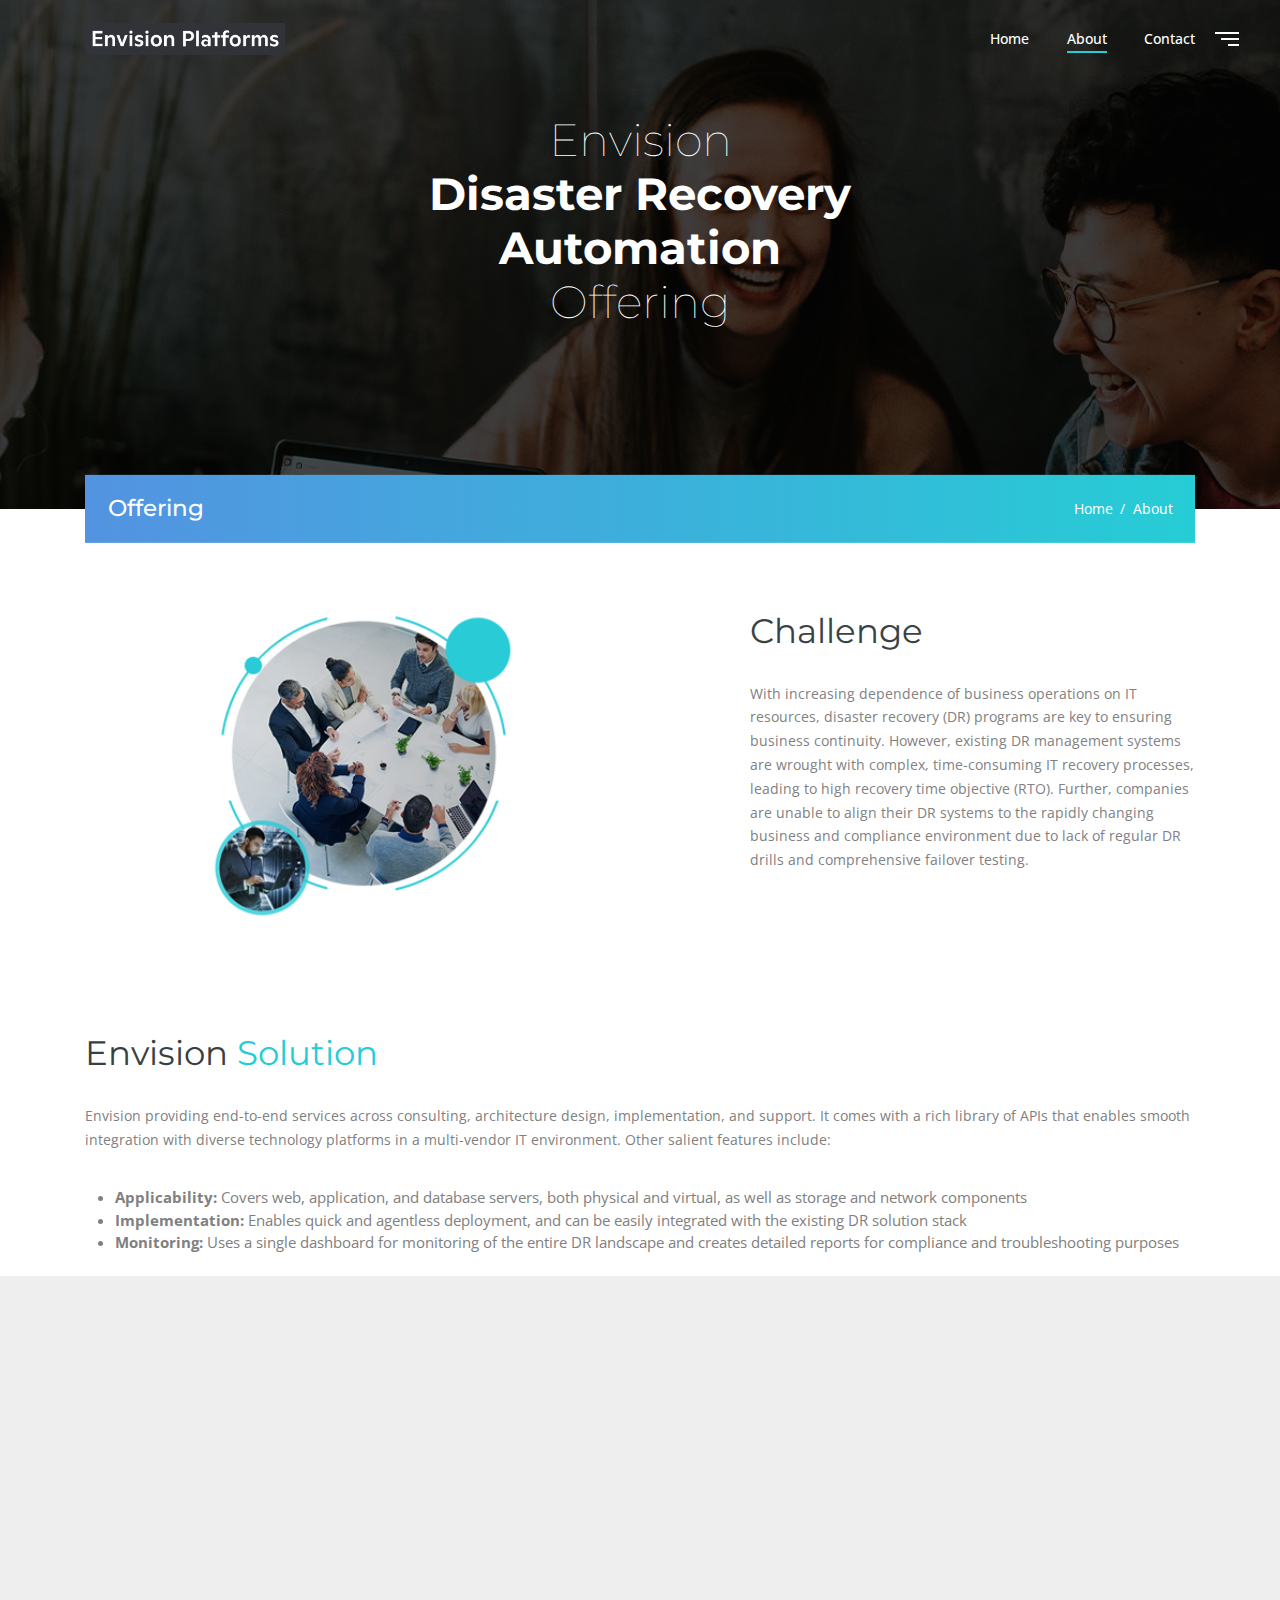
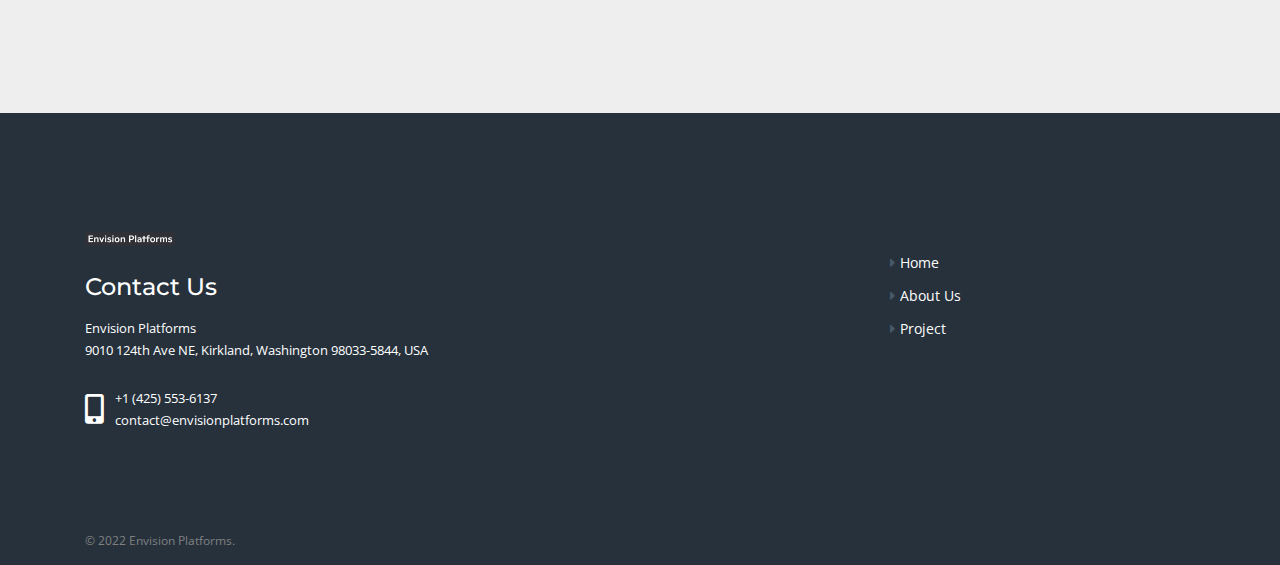
<file: about.html>
<!DOCTYPE html>
<html lang="en">
 
<head>
    
    <meta charset="utf-8">
    <meta name="viewport" content="width=device-width, initial-scale=1, shrink-to-fit=no">
    <title>Envision Platforms</title>
    
    <link rel="stylesheet" href="css/bootstrap.min.css">
    <link rel="stylesheet" href="css/all.min.css">
    <link rel="stylesheet" href="css/animate.min.css">
    <link rel="stylesheet" href="css/owl.carousel.min.css">
    <link rel="stylesheet" href="css/jquery.fancybox.min.css">
    <link rel="stylesheet" href="css/tooltipster.min.css">
    <link rel="stylesheet" href="css/cubeportfolio.min.css">
    <link rel="stylesheet" href="css/revolution/navigation.css">
    <link rel="stylesheet" href="css/revolution/settings.css">
    <link rel="stylesheet" href="css/style.css">
    <link rel="stylesheet" href="css/style2.css">
</head>
<body>
<!--PreLoader-->
<div class="loader">
    <div class="loader-inner">
        <div class="cssload-loader"></div>
    </div>
</div>
<!--PreLoader Ends-->
<!-- header -->
<header class="site-header">
    <nav class="navbar navbar-expand-lg transparent-bg static-nav">
        <div class="container">
            <a class="navbar-brand" href="index.html">
                <img src="images/envision-final-logo.png" alt="logo" class="logo-default">
                <img src="images/envision-final-logo.png" alt="logo" class="logo-scrolled">
            </a>
            <!--div class="ml-5 ml-md-5 mr-auto p-2"><script language="JavaScript" src="https://dunsregistered.dnb.com/" type="text/javascript"></script></div-->
            <div class="collapse navbar-collapse">
                <ul class="navbar-nav ml-auto">
                    <li class="nav-item dropdown static">
                        <a class="nav-link " href="index.html"> Home </a>
                         
                    </li>
                    <li class="nav-item">
                        <a class="nav-link active" href="about.html">About</a>
                    </li>
                   
                    
                    <li class="nav-item">
                        <a class="nav-link" href="#contact_info">Contact</a>
                    </li>
                </ul>
            </div>
        </div>
        <!--side menu open button-->
        <a href="javascript:void(0)" class="d-inline-block sidemenu_btn" id="sidemenu_toggle">
            <span></span> <span></span> <span></span>
        </a>
    </nav>
    <!-- side menu -->
    <div class="side-menu opacity-0 gradient-bg">
        <div class="overlay"></div>
        <div class="inner-wrapper">
            <span class="btn-close btn-close-no-padding" id="btn_sideNavClose"><i></i><i></i></span>
            <nav class="side-nav w-100">
                <ul class="navbar-nav">
                    <li class="nav-item">
                        <a class="nav-link collapsePagesSideMenu"  href="index.html">
                            Home </i>
                        </a>
                         
                    </li>
                    <li class="nav-item">
                        <a class="nav-link" href="about.html">About</a>
                    </li>
                   
                    <li class="nav-item">
                        <a class="nav-link" href="#contact_info">Contact</a>
                    </li>
                </ul>
            </nav>
            
        </div>
    </div>
    <div id="close_side_menu" class="tooltip"></div>
    <!-- End side menu -->
</header>
<!-- header -->
<!--Page Header-->
<section id="main-banner-page" class="position-relative page-header about-header parallax section-nav-smooth">
    <div class="overlay overlay-dark opacity-7"></div>
    <div class="container">
        <div class="row">
            <div class="col-lg-6 offset-lg-3">
                <div class="page-titles whitecolor text-center padding_top padding_bottom">
                    <h2 class="font-xlight">Envision</h2>
                    <h2 class="font-bold">Disaster Recovery Automation </h2>
                    <h2 class="font-xlight">Offering</h2>
                    <!-- <h3 class="font-light pt-2">The Best Multipurpose Template In Market</h3> -->
                </div>
            </div>
        </div>
        <div class="gradient-bg title-wrap">
            <div class="row">
                <div class="col-lg-12 col-md-12 whitecolor">
                    <h3 class="float-left">Offering</h3>
                    <ul class="breadcrumb top10 bottom10 float-right">
                        <li class="breadcrumb-item hover-light"><a href="index.html">Home</a></li>
                        <li class="breadcrumb-item hover-light">About</li>
                    </ul>
                </div>
            </div>
        </div>
    </div>
</section>
<!--Page Header ends -->
<!-- About us -->
<section id="aboutus" class="padding_top pb-4">
    <div class="container aboutus">
        <div class="row align-items-center">
            <div class="col-lg-6 col-md-6 padding_bottom_half">
                <div class="image"><img alt="SEO" src="images/aboutus.png"></div>
            </div>
            <div class="col-lg-5 offset-lg-1 col-md-6 padding_bottom_half text-center text-md-left">
                <h2 class="darkcolor font-normal bottom30">Challenge</h2>
                <p class="bottom35"> With increasing dependence of business operations on IT resources, disaster recovery (DR) programs are key to ensuring business continuity. However, existing DR management systems are wrought with complex, time-consuming IT recovery processes, leading to high recovery time objective (RTO).  Further, companies are unable to align their DR systems to the rapidly changing business and compliance environment due to lack of regular DR drills and comprehensive failover testing.  </p>
                
            </div>
        </div>
        <div class="row  align-items-center">
            <div class="col-lg-12  col-md-12 padding_top_half text-center text-md-left">
                <h2 class="darkcolor font-normal bottom30"> Envision  <span class="defaultcolor">Solution</span> </h2>
                <p class="bottom35">Envision providing end-to-end services across consulting, architecture design, implementation, and support. It comes with a rich library of APIs that enables smooth integration with diverse technology platforms in a multi-vendor IT environment. Other salient features include:</p>
           <ul style="list-style: disc; margin-left: 2rem;">
                
               <li><strong>Applicability:</strong>  Covers web, application, and database servers, both physical and virtual, as well as storage and network components
                </li>
               <li>
                <strong>Implementation:</strong> Enables quick and agentless deployment, and can be easily integrated with the existing DR solution stack
               
               </li>
               <li>

              <strong>Monitoring:</strong> Uses a single dashboard for monitoring of the entire DR landscape and creates detailed reports for compliance and troubleshooting purposes</li>
         
               </li>
            
            </ul>
            </div>
             
        </div>
    </div>
</section>
<!-- About us ends -->
<!-- WOrk Process-->
<section id="our-process" class="pt-5 pb-5 bg2">
    <div class="container">
        <div class="row">
            <div class="col-md-12 col-sm-12 text-center">
                <div class="heading-title whitecolor wow fadeInUp" data-wow-delay="300ms">
                    <span>Benefits</span>
                    <!-- <h2 class="font-normal">Our Work Process </h2> -->
                </div>
            </div>
        </div>
        <div class="row">
            <ul class="process-wrapp">
                <li class="whitecolor wow fadeIn" data-wow-delay="300ms">
                    <span class="pro-step bottom20">01</span>
                    <p class="fontbold bottom25">Minimize application disruption</p>
                    <p>Improve RTO by up to 50%</p>
                </li>
                <li class="whitecolor wow fadeIn" data-wow-delay="400ms">
                    <span class="pro-step bottom20">02</span>
                    <p class="fontbold bottom25">Enhance system reliability</p>
                    <p>Enable better DR orchestration of IT resources</p>
                </li>
                <li class="whitecolor wow fadeIn" data-wow-delay="500ms">
                    <span class="pro-step bottom20">03</span>
                    <p class="fontbold bottom25">Optimize DR workflows</p>
                    <p>Simplify management of disaster recovery automation</p>
                </li>
                <li class="whitecolor wow fadeIn" data-wow-delay="600ms">
                    <span class="pro-step bottom20">04</span>
                    <p class="fontbold bottom25">Mitigate compliance risk</p>
                    <p>Meet audit and compliance management requirements</p>
                </li>
                <li class="whitecolor wow fadeIn" data-wow-delay="700ms">
                    <span class="pro-step bottom20">05</span>
                    <p class="fontbold bottom25">Gain visibility into recovery readiness</p>
                    <p>Proactively monitor DR infrastructure</p>
                </li>
            </ul>
        </div>
    </div>
</section>


<!-- Contact US ends -->
<!--Site Footer Here-->
<div id="contact_info"></div>
<footer id="site-footer" class="padding pb-3 bgdark  ">
    <div class="container">
        <div class="row">
            <div class="col-lg-8 col-md-6 col-sm-6">
                <div class="footer_panel padding_bottom_half bottom20">
                    <a href="index.html" class="footer_logo bottom25"><img src="images/envision-final-logo.png" alt="MegaOne"></a>
                  <h2>Contact Us</h2>
                    <p class="whitecolor bottom25 ">Envision Platforms <br />
                        9010 124th Ave NE, Kirkland, Washington 98033-5844, USA
                    </p>
                   
                    <div class="d-table w-100 address-item whitecolor bottom25">
                        <span class="d-table-cell align-middle"><i class="fas fa-mobile-alt"></i></span>
                        <p class="d-table-cell align-middle bottom0">
                            +1 (425) 553-6137 <a class="d-block" href="mailto:contact@Envisionnetworks.com">contact@envisionplatforms.com</a>
                        </p>
                    </div>
                    
                </div>
            </div>
            
            <div class="col-lg-4 col-md-6 col-sm-6">
                <div class="footer_panel padding_bottom_half bottom20 pl-0 pl-lg-5">
                    <h3 class="whitecolor bottom25"></h3>
                    <ul class="links">
                        <li><a href="index.html">Home</a></li>
                        <li><a href="about.html">About Us</a></li>
                        <li><a href="#project">Project</a></li> 
                        <!-- <li><a href="contact.html">Contact Us</a></li> -->
                         
                    </ul>
                </div>
            </div>
            <div class="col-md-12 copyright">© 2022 Envision Platforms. </div>
        </div>
    </div>
</footer>
<!--Footer ends-->
<!-- jQuery first, then Popper.js, then Bootstrap JS -->
<script src="js/jquery-3.4.1.min.js"></script>
<!--Bootstrap Core-->
<script src="js/propper.min.js"></script>
<script src="js/bootstrap.min.js"></script>
<!--to view items on reach-->
<script src="js/jquery.appear.js"></script>
<!--Owl Slider-->
<script src="js/owl.carousel.min.js"></script>
<!--number counters-->
<script src="js/jquery-countTo.js"></script>
<!--Parallax Background-->
<script src="js/parallaxie.js"></script>
<!--Cubefolio Gallery-->
<script src="js/jquery.cubeportfolio.min.js"></script>
<!--Fancybox js-->
<script src="js/jquery.fancybox.min.js"></script>
<!--tooltip js-->
<script src="js/tooltipster.min.js"></script>
<!--wow js-->
<script src="js/wow.js"></script>
<!--Revolution SLider-->
<script src="js/revolution/jquery.themepunch.tools.min.js"></script>
<script src="js/revolution/jquery.themepunch.revolution.min.js"></script>
<!-- SLIDER REVOLUTION 5.0 EXTENSIONS -->
<script src="js/revolution/extensions/revolution.extension.actions.min.js"></script>
<script src="js/revolution/extensions/revolution.extension.carousel.min.js"></script>
<script src="js/revolution/extensions/revolution.extension.kenburn.min.js"></script>
<script src="js/revolution/extensions/revolution.extension.layeranimation.min.js"></script>
<script src="js/revolution/extensions/revolution.extension.migration.min.js"></script>
<script src="js/revolution/extensions/revolution.extension.navigation.min.js"></script>
<script src="js/revolution/extensions/revolution.extension.parallax.min.js"></script>
<script src="js/revolution/extensions/revolution.extension.slideanims.min.js"></script>
<script src="js/revolution/extensions/revolution.extension.video.min.js"></script>
<!--custom functions and script-->
<script src="js/functions.js"></script>
</body>

 

</html>
</file>
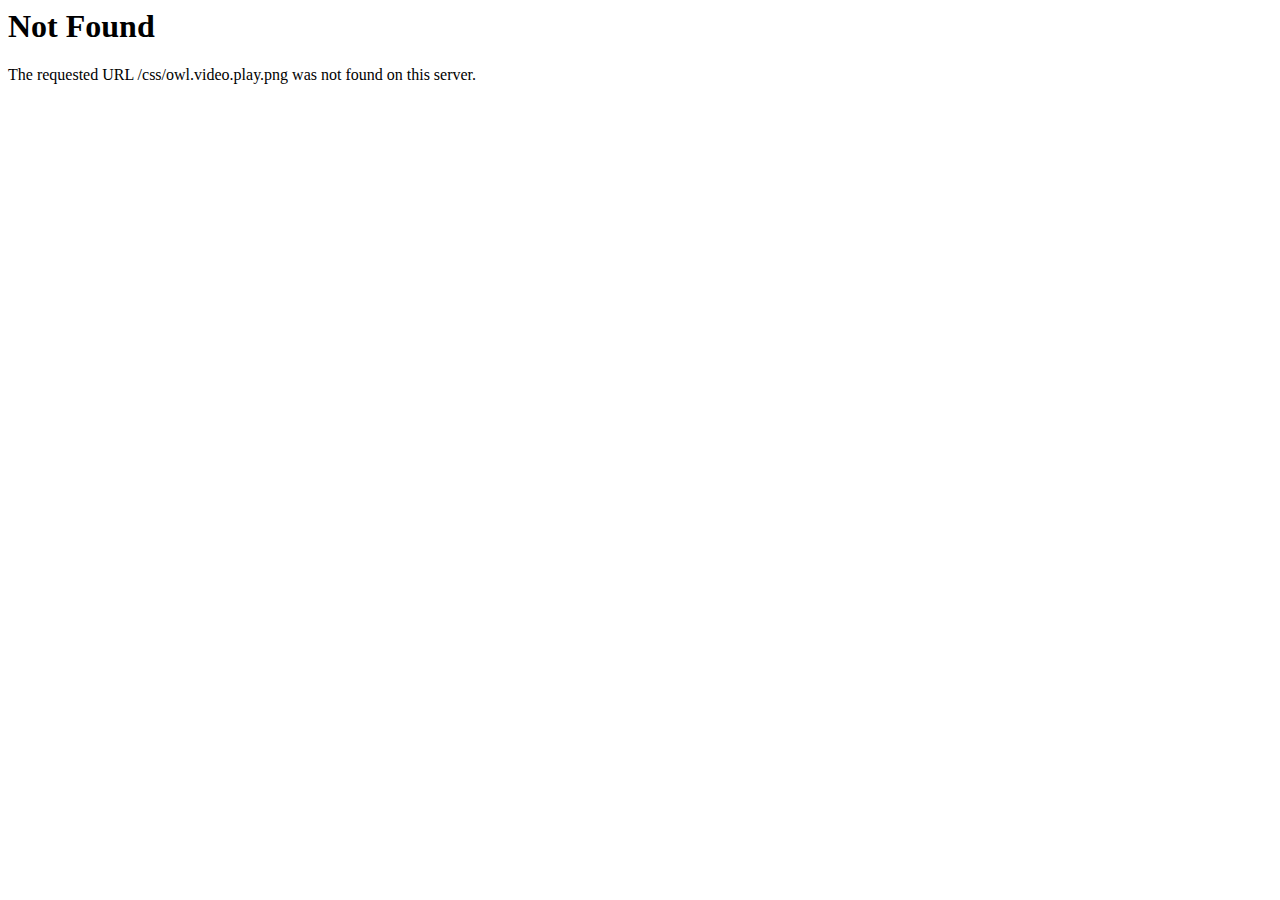
<file: css/owl.video.play.html>
<!DOCTYPE HTML PUBLIC "-//IETF//DTD HTML 2.0//EN">
<html>
<!-- Mirrored from networking.microsensenetworks.com/css/owl.video.play.html by HTTrack Website Copier/3.x [XR&CO'2014], Tue, 01 Mar 2022 05:43:11 GMT -->
<head>
<title>404 Not Found</title>
</head><body>
<h1>Not Found</h1>
<p>The requested URL /css/owl.video.play.png was not found on this server.</p>
</body>
<!-- Mirrored from networking.microsensenetworks.com/css/owl.video.play.html by HTTrack Website Copier/3.x [XR&CO'2014], Tue, 01 Mar 2022 05:43:11 GMT -->
</html>
</file>
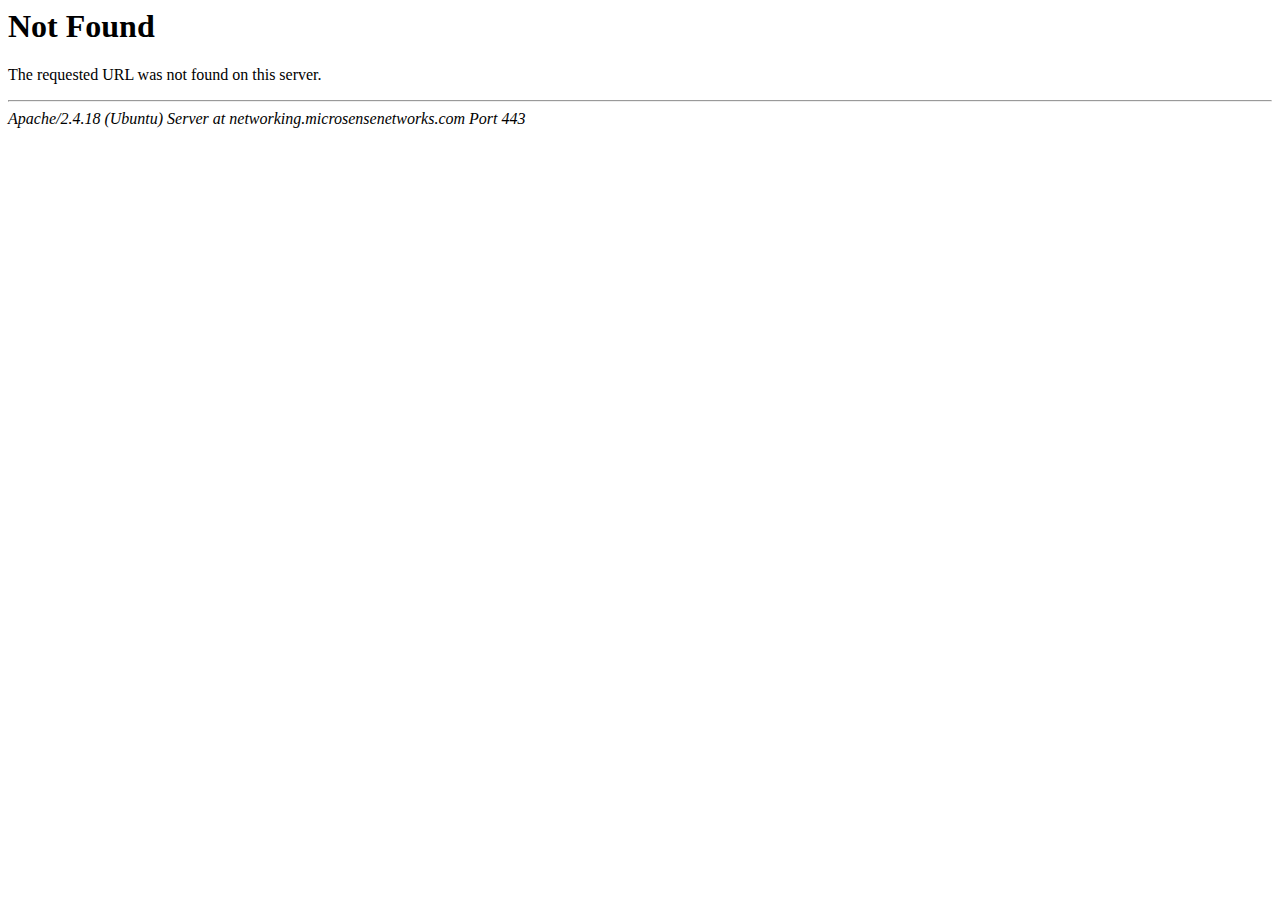
<file: images/bg-pricing-header.html>
<!DOCTYPE HTML PUBLIC "-//IETF//DTD HTML 2.0//EN">
<html><head>
<title>404 Not Found</title>
</head><body>
<h1>Not Found</h1>
<p>The requested URL was not found on this server.</p>
<hr>
<address>Apache/2.4.18 (Ubuntu) Server at networking.microsensenetworks.com Port 443</address>
</body></html>
</file>
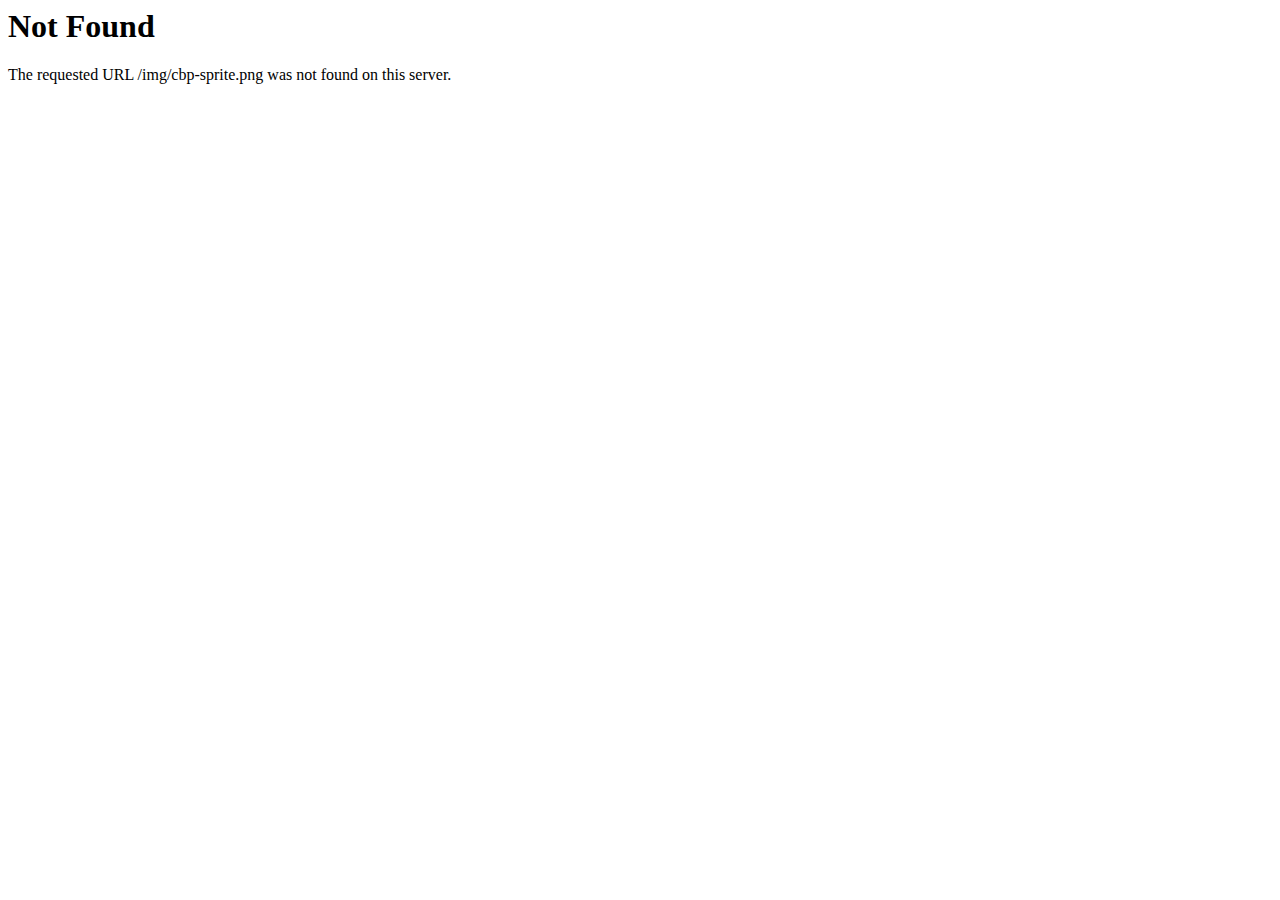
<file: img/cbp-sprite.html>
<!DOCTYPE HTML PUBLIC "-//IETF//DTD HTML 2.0//EN">
<html>
<!-- Mirrored from networking.microsensenetworks.com/img/cbp-sprite.html by HTTrack Website Copier/3.x [XR&CO'2014], Tue, 01 Mar 2022 05:43:11 GMT -->
<head>
<title>404 Not Found</title>
</head><body>
<h1>Not Found</h1>
<p>The requested URL /img/cbp-sprite.png was not found on this server.</p>
</body>
<!-- Mirrored from networking.microsensenetworks.com/img/cbp-sprite.html by HTTrack Website Copier/3.x [XR&CO'2014], Tue, 01 Mar 2022 05:43:11 GMT -->
</html>
</file>
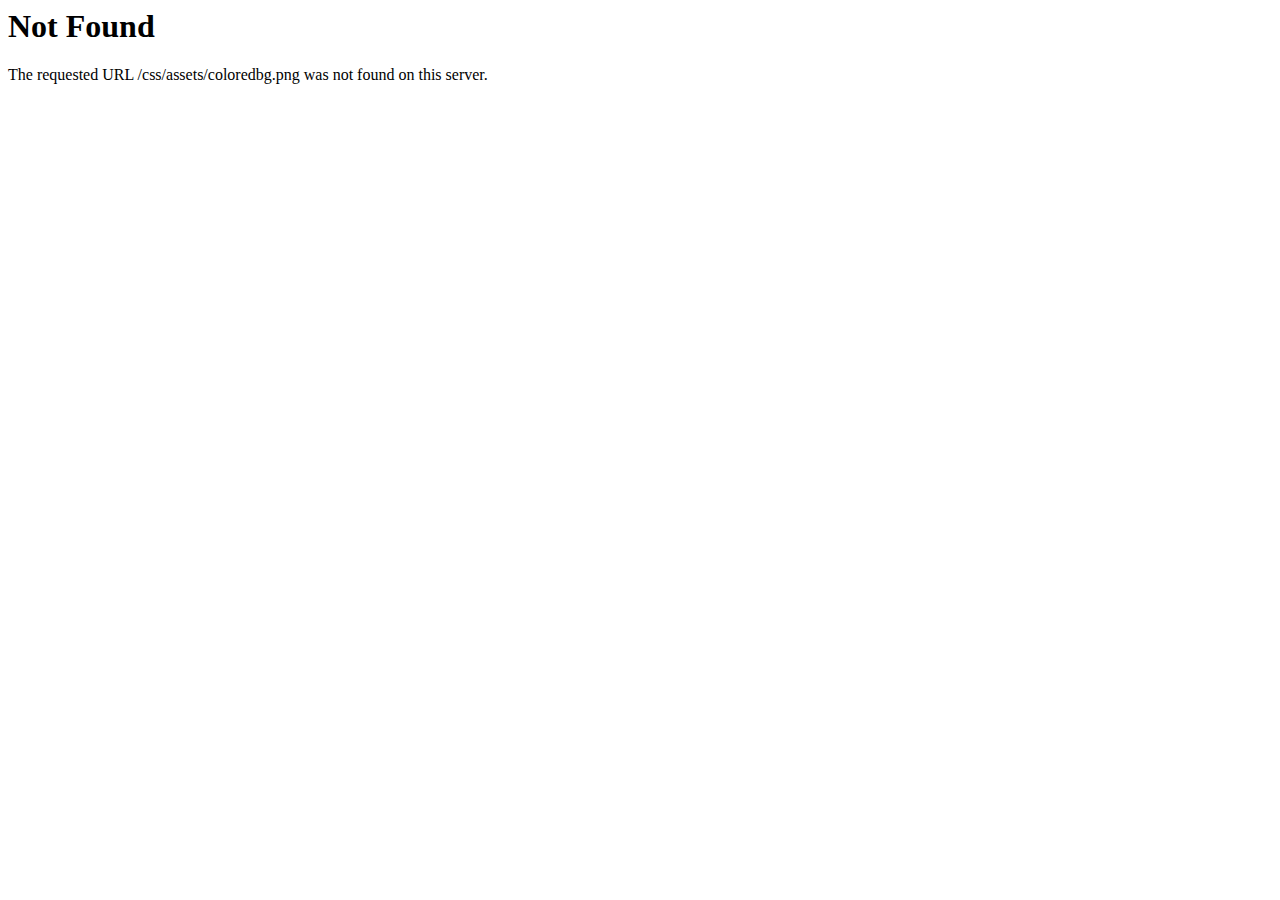
<file: css/assets/coloredbg.html>
<!DOCTYPE HTML PUBLIC "-//IETF//DTD HTML 2.0//EN">
<html>
<!-- Mirrored from networking.microsensenetworks.com/css/assets/coloredbg.html by HTTrack Website Copier/3.x [XR&CO'2014], Tue, 01 Mar 2022 05:43:11 GMT -->
<head>
<title>404 Not Found</title>
</head><body>
<h1>Not Found</h1>
<p>The requested URL /css/assets/coloredbg.png was not found on this server.</p>
</body>
<!-- Mirrored from networking.microsensenetworks.com/css/assets/coloredbg.html by HTTrack Website Copier/3.x [XR&CO'2014], Tue, 01 Mar 2022 05:43:11 GMT -->
</html>
</file>
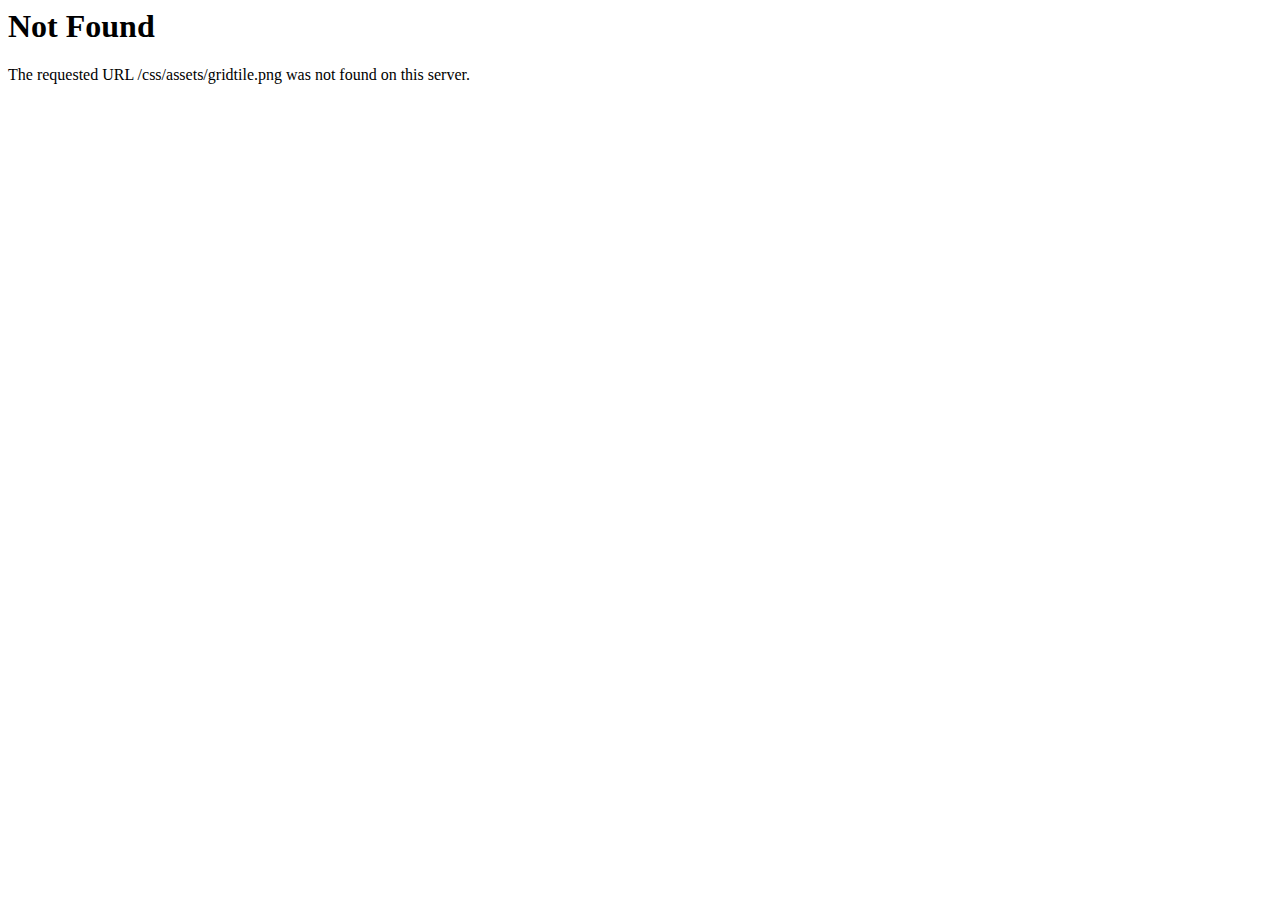
<file: css/assets/gridtile.html>
<!DOCTYPE HTML PUBLIC "-//IETF//DTD HTML 2.0//EN">
<html>
<!-- Mirrored from networking.microsensenetworks.com/css/assets/gridtile.html by HTTrack Website Copier/3.x [XR&CO'2014], Tue, 01 Mar 2022 05:43:11 GMT -->
<head>
<title>404 Not Found</title>
</head><body>
<h1>Not Found</h1>
<p>The requested URL /css/assets/gridtile.png was not found on this server.</p>
</body>
<!-- Mirrored from networking.microsensenetworks.com/css/assets/gridtile.html by HTTrack Website Copier/3.x [XR&CO'2014], Tue, 01 Mar 2022 05:43:11 GMT -->
</html>
</file>
<file: css/revolution/navigation.css>
.wexim.tp-bullets{
    height: 110px !important;
    width: 19px !important;
    text-align: center;
    display: inline-block;
    position: relative;
}

.wexim .tp-bullet{
    position:relative;
    display: contents;
    background: transparent;
    cursor: pointer;
    box-sizing: content-box;
}
.single-slide .wexim .tp-bullet{
    display: none !important;
}

.wexim .tp-bullet .tp-bullet-inner{
    width: 13px;
    height: 13px;
    position:relative;
    border: 3px solid #ffffff;
    border-radius: 50%;
    background: transparent;
    cursor: pointer;
    box-sizing: content-box;
    -webkit-transition: all .5s ease-in-out;
    -moz-transition: all .5s ease-in-out;
    -ms-transition: all .5s ease-in-out;
    -o-transition: all .5s ease-in-out;
    transition: all .5s ease-in-out;
}

.dark-slider .wexim .tp-bullet .tp-bullet-inner{
    border: 3px solid #4d4d4d;
}


.wexim .tp-bullet.selected .tp-bullet-inner{
    transform: scale(1.4);
    margin-top:2px;
    background: #00bcd4;
    -webkit-transition: all .5s ease-in-out;
    -moz-transition: all .5s ease-in-out;
    -ms-transition: all .5s ease-in-out;
    -o-transition: all .5s ease-in-out;
    transition: all .5s ease-in-out;
}

.dark-slider .wexim .tp-bullet.selected .tp-bullet-inner{
    background: transparent;
}

.wexim .tp-bullet:not(:last-child) .tp-line{
    height: 20px;
    width: 3px;
    background: white;
    display: block;
    margin: 0 auto;
}

.dark-slider .wexim .tp-bullet:not(:last-child) .tp-line{
    background: #4d4d4d;
}
</file>
<file: css/revolution/settings.css>
/*-----------------------------------------------------------------------------

-	Revolution Slider 5.0 Default Style Settings -

Screen Stylesheet

version:   	5.4.5
date:      	15/05/17
author:		themepunch
email:     	info@themepunch.com
website:   	http://www.themepunch.com
-----------------------------------------------------------------------------*/
#debungcontrolls,.debugtimeline{width:100%;box-sizing:border-box}.rev_column,.rev_column .tp-parallax-wrap,.tp-svg-layer svg{vertical-align:top}#debungcontrolls{z-index:100000;position:fixed;bottom:0;height:auto;background:rgba(0,0,0,.6);padding:10px}.debugtimeline{height:10px;position:relative;margin-bottom:3px;display:none;white-space:nowrap}.debugtimeline:hover{height:15px}.the_timeline_tester{background:#e74c3c;position:absolute;top:0;left:0;height:100%;width:0}.rs-go-fullscreen{position:fixed!important;width:100%!important;height:100%!important;top:0!important;left:0!important;z-index:9999999!important;background:#fff!important}.debugtimeline.tl_slide .the_timeline_tester{background:#f39c12}.debugtimeline.tl_frame .the_timeline_tester{background:#3498db}.debugtimline_txt{color:#fff;font-weight:400;font-size:7px;position:absolute;left:10px;top:0;white-space:nowrap;line-height:10px}.rtl{direction:rtl}@font-face{font-family:revicons;src:url(../fonts/revicons/revicons90c690c6.eot?5510888);src:url(../fonts/revicons/revicons90c690c6.eot?5510888#iefix) format('embedded-opentype'),url(../fonts/revicons/revicons90c690c6.woff?5510888) format('woff'),url(../fonts/revicons/revicons90c690c6.ttf?5510888) format('truetype'),url(../fonts/revicons/revicons90c690c6.svg?5510888#revicons) format('svg');font-weight:400;font-style:normal}[class*=" revicon-"]:before,[class^=revicon-]:before{font-family:revicons;font-style:normal;font-weight:400;speak:none;display:inline-block;text-decoration:inherit;width:1em;margin-right:.2em;text-align:center;font-variant:normal;text-transform:none;line-height:1em;margin-left:.2em}.revicon-search-1:before{content:'\e802'}.revicon-pencil-1:before{content:'\e831'}.revicon-picture-1:before{content:'\e803'}.revicon-cancel:before{content:'\e80a'}.revicon-info-circled:before{content:'\e80f'}.revicon-trash:before{content:'\e801'}.revicon-left-dir:before{content:'\e817'}.revicon-right-dir:before{content:'\e818'}.revicon-down-open:before{content:'\e83b'}.revicon-left-open:before{content:'\e819'}.revicon-right-open:before{content:'\e81a'}.revicon-angle-left:before{content:'\e820'}.revicon-angle-right:before{content:'\e81d'}.revicon-left-big:before{content:'\e81f'}.revicon-right-big:before{content:'\e81e'}.revicon-magic:before{content:'\e807'}.revicon-picture:before{content:'\e800'}.revicon-export:before{content:'\e80b'}.revicon-cog:before{content:'\e832'}.revicon-login:before{content:'\e833'}.revicon-logout:before{content:'\e834'}.revicon-video:before{content:'\e805'}.revicon-arrow-combo:before{content:'\e827'}.revicon-left-open-1:before{content:'\e82a'}.revicon-right-open-1:before{content:'\e82b'}.revicon-left-open-mini:before{content:'\e822'}.revicon-right-open-mini:before{content:'\e823'}.revicon-left-open-big:before{content:'\e824'}.revicon-right-open-big:before{content:'\e825'}.revicon-left:before{content:'\e836'}.revicon-right:before{content:'\e826'}.revicon-ccw:before{content:'\e808'}.revicon-arrows-ccw:before{content:'\e806'}.revicon-palette:before{content:'\e829'}.revicon-list-add:before{content:'\e80c'}.revicon-doc:before{content:'\e809'}.revicon-left-open-outline:before{content:'\e82e'}.revicon-left-open-2:before{content:'\e82c'}.revicon-right-open-outline:before{content:'\e82f'}.revicon-right-open-2:before{content:'\e82d'}.revicon-equalizer:before{content:'\e83a'}.revicon-layers-alt:before{content:'\e804'}.revicon-popup:before{content:'\e828'}.rev_slider_wrapper{position:relative;z-index:0;width:100%}.rev_slider{position:relative;overflow:visible}.entry-content .rev_slider a,.rev_slider a{box-shadow:none}.tp-overflow-hidden{overflow:hidden!important}.group_ov_hidden{overflow:hidden}.rev_slider img,.tp-simpleresponsive img{max-width:none!important;transition:none;margin:0;padding:0;border:none}.rev_slider .no-slides-text{font-weight:700;text-align:center;padding-top:80px}.rev_slider>ul,.rev_slider>ul>li,.rev_slider>ul>li:before,.rev_slider_wrapper>ul,.tp-revslider-mainul>li,.tp-revslider-mainul>li:before,.tp-simpleresponsive>ul,.tp-simpleresponsive>ul>li,.tp-simpleresponsive>ul>li:before{list-style:none!important;position:absolute;margin:0!important;padding:0!important;overflow-x:visible;overflow-y:visible;background-image:none;background-position:0 0;text-indent:0;top:0;left:0}.rev_slider>ul>li,.rev_slider>ul>li:before,.tp-revslider-mainul>li,.tp-revslider-mainul>li:before,.tp-simpleresponsive>ul>li,.tp-simpleresponsive>ul>li:before{visibility:hidden}.tp-revslider-mainul,.tp-revslider-slidesli{padding:0!important;margin:0!important;list-style:none!important}.fullscreen-container,.fullwidthbanner-container{padding:0;position:relative}.rev_slider li.tp-revslider-slidesli{position:absolute!important}.tp-caption .rs-untoggled-content{display:block}.tp-caption .rs-toggled-content{display:none}.rs-toggle-content-active.tp-caption .rs-toggled-content{display:block}.rs-toggle-content-active.tp-caption .rs-untoggled-content{display:none}.rev_slider .caption,.rev_slider .tp-caption{position:relative;visibility:hidden;white-space:nowrap;display:block;-webkit-font-smoothing:antialiased!important;z-index:1}.rev_slider .caption,.rev_slider .tp-caption,.tp-simpleresponsive img{-moz-user-select:none;-khtml-user-select:none;-webkit-user-select:none;-o-user-select:none}.rev_slider .tp-mask-wrap .tp-caption,.rev_slider .tp-mask-wrap :last-child,.wpb_text_column .rev_slider .tp-mask-wrap .tp-caption,.wpb_text_column .rev_slider .tp-mask-wrap :last-child{margin-bottom:0}.tp-svg-layer svg{width:100%;height:100%;position:relative}.tp-carousel-wrapper{cursor:url(openhand.html),move}.tp-carousel-wrapper.dragged{cursor:url(closedhand.html),move}.tp_inner_padding{box-sizing:border-box;max-height:none!important}.tp-caption.tp-layer-selectable{-moz-user-select:all;-khtml-user-select:all;-webkit-user-select:all;-o-user-select:all}.tp-caption.tp-hidden-caption,.tp-forcenotvisible,.tp-hide-revslider,.tp-parallax-wrap.tp-hidden-caption{visibility:hidden!important;display:none!important}.rev_slider audio,.rev_slider embed,.rev_slider iframe,.rev_slider object,.rev_slider video{max-width:none!important}.tp-element-background{position:absolute;top:0;left:0;width:100%;height:100%;z-index:0}.tp-blockmask,.tp-blockmask_in,.tp-blockmask_out{position:absolute;top:0;left:0;width:100%;height:100%;background:#fff;z-index:1000;transform:scaleX(0) scaleY(0)}.tp-parallax-wrap{transform-style:preserve-3d}.rev_row_zone{position:absolute;width:100%;left:0;box-sizing:border-box;min-height:50px;font-size:0}.rev_column_inner,.rev_slider .tp-caption.rev_row{position:relative;width:100%!important;box-sizing:border-box}.rev_row_zone_top{top:0}.rev_row_zone_middle{top:50%;transform:translateY(-50%)}.rev_row_zone_bottom{bottom:0}.rev_slider .tp-caption.rev_row{display:table;table-layout:fixed;vertical-align:top;height:auto!important;font-size:0}.rev_column{display:table-cell;position:relative;height:auto;box-sizing:border-box;font-size:0}.rev_column_inner{display:block;height:auto!important;white-space:normal!important}.rev_column_bg{width:100%;height:100%;position:absolute;top:0;left:0;z-index:0;box-sizing:border-box;background-clip:content-box;border:0 solid transparent}.tp-caption .backcorner,.tp-caption .backcornertop,.tp-caption .frontcorner,.tp-caption .frontcornertop{height:0;top:0;width:0;position:absolute}.rev_column_inner .tp-loop-wrap,.rev_column_inner .tp-mask-wrap,.rev_column_inner .tp-parallax-wrap{text-align:inherit}.rev_column_inner .tp-mask-wrap{display:inline-block}.rev_column_inner .tp-parallax-wrap,.rev_column_inner .tp-parallax-wrap .tp-loop-wrap,.rev_column_inner .tp-parallax-wrap .tp-mask-wrap{position:relative!important;left:auto!important;top:auto!important;line-height:0}.tp-video-play-button,.tp-video-play-button i{line-height:50px!important;vertical-align:top;text-align:center}.rev_column_inner .rev_layer_in_column,.rev_column_inner .tp-parallax-wrap,.rev_column_inner .tp-parallax-wrap .tp-loop-wrap,.rev_column_inner .tp-parallax-wrap .tp-mask-wrap{vertical-align:top}.rev_break_columns{display:block!important}.rev_break_columns .tp-parallax-wrap.rev_column{display:block!important;width:100%!important}.fullwidthbanner-container{overflow:hidden}.fullwidthbanner-container .fullwidthabanner{width:100%;position:relative}.tp-static-layers{position:absolute;z-index:101;top:0;left:0}.tp-caption .frontcorner{border-left:40px solid transparent;border-right:0 solid transparent;border-top:40px solid #00A8FF;left:-40px}.tp-caption .backcorner{border-left:0 solid transparent;border-right:40px solid transparent;border-bottom:40px solid #00A8FF;right:0}.tp-caption .frontcornertop{border-left:40px solid transparent;border-right:0 solid transparent;border-bottom:40px solid #00A8FF;left:-40px}.tp-caption .backcornertop{border-left:0 solid transparent;border-right:40px solid transparent;border-top:40px solid #00A8FF;right:0}.tp-layer-inner-rotation{position:relative!important}img.tp-slider-alternative-image{width:100%;height:auto}.caption.fullscreenvideo,.rs-background-video-layer,.tp-caption.coverscreenvideo,.tp-caption.fullscreenvideo{width:100%;height:100%;top:0;left:0;position:absolute}.noFilterClass{filter:none!important}.rs-background-video-layer{visibility:hidden;z-index:0}.caption.fullscreenvideo audio,.caption.fullscreenvideo iframe,.caption.fullscreenvideo video,.tp-caption.fullscreenvideo iframe,.tp-caption.fullscreenvideo iframe audio,.tp-caption.fullscreenvideo iframe video{width:100%!important;height:100%!important;display:none}.fullcoveredvideo audio,.fullscreenvideo audio .fullcoveredvideo video,.fullscreenvideo video{background:#000}.fullcoveredvideo .tp-poster{background-position:center center;background-size:cover;width:100%;height:100%;top:0;left:0}.videoisplaying .html5vid .tp-poster{display:none}.tp-video-play-button{background:#000;background:rgba(0,0,0,.3);border-radius:5px;position:absolute;top:50%;left:50%;color:#FFF;margin-top:-25px;margin-left:-25px;cursor:pointer;width:50px;height:50px;box-sizing:border-box;display:inline-block;z-index:4;opacity:0;transition:opacity .3s ease-out!important}.tp-audio-html5 .tp-video-play-button,.tp-hiddenaudio{display:none!important}.tp-caption .html5vid{width:100%!important;height:100%!important}.tp-video-play-button i{width:50px;height:50px;display:inline-block;font-size:40px!important}.rs-fullvideo-cover,.tp-dottedoverlay,.tp-shadowcover{height:100%;top:0;left:0;position:absolute}.tp-caption:hover .tp-video-play-button{opacity:1;display:block}.tp-caption .tp-revstop{display:none;border-left:5px solid #fff!important;border-right:5px solid #fff!important;margin-top:15px!important;line-height:20px!important;vertical-align:top;font-size:25px!important}.tp-seek-bar,.tp-video-button,.tp-volume-bar{outline:0;line-height:12px;margin:0;cursor:pointer}.videoisplaying .revicon-right-dir{display:none}.videoisplaying .tp-revstop{display:inline-block}.videoisplaying .tp-video-play-button{display:none}.fullcoveredvideo .tp-video-play-button{display:none!important}.fullscreenvideo .fullscreenvideo audio,.fullscreenvideo .fullscreenvideo video{object-fit:contain!important}.fullscreenvideo .fullcoveredvideo audio,.fullscreenvideo .fullcoveredvideo video{object-fit:cover!important}.tp-video-controls{position:absolute;bottom:0;left:0;right:0;padding:5px;opacity:0;transition:opacity .3s;background-image:linear-gradient(to bottom,#000 13%,#323232 100%);display:table;max-width:100%;overflow:hidden;box-sizing:border-box}.rev-btn.rev-hiddenicon i,.rev-btn.rev-withicon i{transition:all .2s ease-out!important;font-size:15px}.tp-caption:hover .tp-video-controls{opacity:.9}.tp-video-button{background:rgba(0,0,0,.5);border:0;border-radius:3px;font-size:12px;color:#fff;padding:0}.tp-video-button:hover{cursor:pointer}.tp-video-button-wrap,.tp-video-seek-bar-wrap,.tp-video-vol-bar-wrap{padding:0 5px;display:table-cell;vertical-align:middle}.tp-video-seek-bar-wrap{width:80%}.tp-video-vol-bar-wrap{width:20%}.tp-seek-bar,.tp-volume-bar{width:100%;padding:0}.rs-fullvideo-cover{width:100%;background:0 0;z-index:5}.disabled_lc .tp-video-play-button,.rs-background-video-layer audio::-webkit-media-controls,.rs-background-video-layer video::-webkit-media-controls,.rs-background-video-layer video::-webkit-media-controls-start-playback-button{display:none!important}.tp-audio-html5 .tp-video-controls{opacity:1!important;visibility:visible!important}.tp-dottedoverlay{background-repeat:repeat;width:100%;z-index:3}.tp-dottedoverlay.twoxtwo{background:url(../assets/gridtile.html)}.tp-dottedoverlay.twoxtwowhite{background:url(../assets/gridtile_white.html)}.tp-dottedoverlay.threexthree{background:url(../assets/gridtile_3x3.html)}.tp-dottedoverlay.threexthreewhite{background:url(../assets/gridtile_3x3_white.html)}.tp-shadowcover{width:100%;background:#fff;z-index:-1}.tp-shadow1{box-shadow:0 10px 6px -6px rgba(0,0,0,.8)}.tp-shadow2:after,.tp-shadow2:before,.tp-shadow3:before,.tp-shadow4:after{z-index:-2;position:absolute;content:"";bottom:10px;left:10px;width:50%;top:85%;max-width:300px;background:0 0;box-shadow:0 15px 10px rgba(0,0,0,.8);transform:rotate(-3deg)}.tp-shadow2:after,.tp-shadow4:after{transform:rotate(3deg);right:10px;left:auto}.tp-shadow5{position:relative;box-shadow:0 1px 4px rgba(0,0,0,.3),0 0 40px rgba(0,0,0,.1) inset}.tp-shadow5:after,.tp-shadow5:before{content:"";position:absolute;z-index:-2;box-shadow:0 0 25px 0 rgba(0,0,0,.6);top:30%;bottom:0;left:20px;right:20px;border-radius:100px/20px}.tp-button{padding:6px 13px 5px;border-radius:3px;height:30px;cursor:pointer;color:#fff!important;text-shadow:0 1px 1px rgba(0,0,0,.6)!important;font-size:15px;line-height:45px!important;font-family:arial,sans-serif;font-weight:700;letter-spacing:-1px;text-decoration:none}.tp-button.big{color:#fff;text-shadow:0 1px 1px rgba(0,0,0,.6);font-weight:700;padding:9px 20px;font-size:19px;line-height:57px!important}.purchase:hover,.tp-button.big:hover,.tp-button:hover{background-position:bottom,15px 11px}.purchase.green,.purchase:hover.green,.tp-button.green,.tp-button:hover.green{background-color:#21a117;box-shadow:0 3px 0 0 #104d0b}.purchase.blue,.purchase:hover.blue,.tp-button.blue,.tp-button:hover.blue{background-color:#1d78cb;box-shadow:0 3px 0 0 #0f3e68}.purchase.red,.purchase:hover.red,.tp-button.red,.tp-button:hover.red{background-color:#cb1d1d;box-shadow:0 3px 0 0 #7c1212}.purchase.orange,.purchase:hover.orange,.tp-button.orange,.tp-button:hover.orange{background-color:#f70;box-shadow:0 3px 0 0 #a34c00}.purchase.darkgrey,.purchase:hover.darkgrey,.tp-button.darkgrey,.tp-button.grey,.tp-button:hover.darkgrey,.tp-button:hover.grey{background-color:#555;box-shadow:0 3px 0 0 #222}.purchase.lightgrey,.purchase:hover.lightgrey,.tp-button.lightgrey,.tp-button:hover.lightgrey{background-color:#888;box-shadow:0 3px 0 0 #555}.rev-btn,.rev-btn:visited{outline:0!important;box-shadow:none!important;text-decoration:none!important;line-height:44px;font-size:17px;font-weight:500;padding:12px 35px;box-sizing:border-box;font-family:Roboto,sans-serif;cursor:pointer}.rev-btn.rev-uppercase,.rev-btn.rev-uppercase:visited{text-transform:uppercase;letter-spacing:1px;font-size:15px;font-weight:900}.rev-btn.rev-withicon i{font-weight:400;position:relative;top:0;margin-left:10px!important}.rev-btn.rev-hiddenicon i{font-weight:400;position:relative;top:0;opacity:0;margin-left:0!important;width:0!important}.rev-btn.rev-hiddenicon:hover i{opacity:1!important;margin-left:10px!important;width:auto!important}.rev-btn.rev-medium,.rev-btn.rev-medium:visited{line-height:36px;font-size:14px;padding:10px 30px}.rev-btn.rev-medium.rev-hiddenicon i,.rev-btn.rev-medium.rev-withicon i{font-size:14px;top:0}.rev-btn.rev-small,.rev-btn.rev-small:visited{line-height:28px;font-size:12px;padding:7px 20px}.rev-btn.rev-small.rev-hiddenicon i,.rev-btn.rev-small.rev-withicon i{font-size:12px;top:0}.rev-maxround{border-radius:30px}.rev-minround{border-radius:3px}.rev-burger{position:relative;width:60px;height:60px;box-sizing:border-box;padding:22px 0 0 14px;border-radius:50%;border:1px solid rgba(51,51,51,.25);-webkit-tap-highlight-color:transparent;cursor:pointer}.rev-burger span{display:block;width:30px;height:3px;background:#333;transition:.7s;pointer-events:none;transform-style:flat!important}.rev-burger.revb-white span,.rev-burger.revb-whitenoborder span{background:#fff}.rev-burger span:nth-child(2){margin:3px 0}#dialog_addbutton .rev-burger:hover :first-child,.open .rev-burger :first-child,.open.rev-burger :first-child{transform:translateY(6px) rotate(-45deg)}#dialog_addbutton .rev-burger:hover :nth-child(2),.open .rev-burger :nth-child(2),.open.rev-burger :nth-child(2){transform:rotate(-45deg);opacity:0}#dialog_addbutton .rev-burger:hover :last-child,.open .rev-burger :last-child,.open.rev-burger :last-child{transform:translateY(-6px) rotate(-135deg)}.rev-burger.revb-white{border:2px solid rgba(255,255,255,.2)}.rev-burger.revb-darknoborder,.rev-burger.revb-whitenoborder{border:0}.rev-burger.revb-darknoborder span{background:#333}.rev-burger.revb-whitefull{background:#fff;border:none}.rev-burger.revb-whitefull span{background:#333}.rev-burger.revb-darkfull{background:#333;border:none}.rev-burger.revb-darkfull span,.rev-scroll-btn.revs-fullwhite{background:#fff}@keyframes rev-ani-mouse{0%{opacity:1;top:29%}15%{opacity:1;top:50%}50%{opacity:0;top:50%}100%{opacity:0;top:29%}}.rev-scroll-btn{display:inline-block;position:relative;left:0;right:0;text-align:center;cursor:pointer;width:35px;height:55px;box-sizing:border-box;border:3px solid #fff;border-radius:23px}.rev-scroll-btn>*{display:inline-block;line-height:18px;font-size:13px;font-weight:400;color:#fff;font-family:proxima-nova,"Helvetica Neue",Helvetica,Arial,sans-serif;letter-spacing:2px}.rev-scroll-btn>.active,.rev-scroll-btn>:focus,.rev-scroll-btn>:hover{color:#fff}.rev-scroll-btn>.active,.rev-scroll-btn>:active,.rev-scroll-btn>:focus,.rev-scroll-btn>:hover{opacity:.8}.rev-scroll-btn.revs-fullwhite span{background:#333}.rev-scroll-btn.revs-fulldark{background:#333;border:none}.rev-scroll-btn.revs-fulldark span,.tp-bullet{background:#fff}.rev-scroll-btn span{position:absolute;display:block;top:29%;left:50%;width:8px;height:8px;margin:-4px 0 0 -4px;background:#fff;border-radius:50%;animation:rev-ani-mouse 2.5s linear infinite}.rev-scroll-btn.revs-dark{border-color:#333}.rev-scroll-btn.revs-dark span{background:#333}.rev-control-btn{position:relative;display:inline-block;z-index:5;color:#FFF;font-size:20px;line-height:60px;font-weight:400;font-style:normal;font-family:Raleway;text-decoration:none;text-align:center;background-color:#000;border-radius:50px;text-shadow:none;background-color:rgba(0,0,0,.5);width:60px;height:60px;box-sizing:border-box;cursor:pointer}.rev-cbutton-dark-sr,.rev-cbutton-light-sr{border-radius:3px}.rev-cbutton-light,.rev-cbutton-light-sr{color:#333;background-color:rgba(255,255,255,.75)}.rev-sbutton{line-height:37px;width:37px;height:37px}.rev-sbutton-blue{background-color:#3B5998}.rev-sbutton-lightblue{background-color:#00A0D1}.rev-sbutton-red{background-color:#DD4B39}.tp-bannertimer{visibility:hidden;width:100%;height:5px;background:#000;background:rgba(0,0,0,.15);position:absolute;z-index:200;top:0}.tp-bannertimer.tp-bottom{top:auto;bottom:0!important;height:5px}.tp-caption img{background:0 0;-ms-filter:"progid:DXImageTransform.Microsoft.gradient(startColorstr=#00FFFFFF,endColorstr=#00FFFFFF)";filter:progid:DXImageTransform.Microsoft.gradient(startColorstr=#00FFFFFF, endColorstr=#00FFFFFF);zoom:1}.caption.slidelink a div,.tp-caption.slidelink a div{width:3000px;height:1500px;background:url(../assets/coloredbg.html)}.tp-caption.slidelink a span{background:url(../assets/coloredbg.html)}.tp-loader.spinner0,.tp-loader.spinner5{background-image:url(../assets/loader.html);background-repeat:no-repeat}.tp-shape{width:100%;height:100%}.tp-caption .rs-starring{display:inline-block}.tp-caption .rs-starring .star-rating{float:none;display:inline-block;vertical-align:top;color:#FFC321!important}.tp-caption .rs-starring .star-rating,.tp-caption .rs-starring-page .star-rating{position:relative;height:1em;width:5.4em;font-family:star;font-size:1em!important}.tp-loader.spinner0,.tp-loader.spinner1{width:40px;height:40px;margin-top:-20px;margin-left:-20px;animation:tp-rotateplane 1.2s infinite ease-in-out;background-color:#fff;border-radius:3px;box-shadow:0 0 20px 0 rgba(0,0,0,.15)}.tp-caption .rs-starring .star-rating:before,.tp-caption .rs-starring-page .star-rating:before{content:"\73\73\73\73\73";color:#E0DADF;float:left;top:0;left:0;position:absolute}.tp-caption .rs-starring .star-rating span{overflow:hidden;float:left;top:0;left:0;position:absolute;padding-top:1.5em;font-size:1em!important}.tp-caption .rs-starring .star-rating span:before{content:"\53\53\53\53\53";top:0;position:absolute;left:0}.tp-loader{top:50%;left:50%;z-index:10000;position:absolute}.tp-loader.spinner0{background-position:center center}.tp-loader.spinner5{background-position:10px 10px;background-color:#fff;margin:-22px;width:44px;height:44px;border-radius:3px}@keyframes tp-rotateplane{0%{transform:perspective(120px) rotateX(0) rotateY(0)}50%{transform:perspective(120px) rotateX(-180.1deg) rotateY(0)}100%{transform:perspective(120px) rotateX(-180deg) rotateY(-179.9deg)}}.tp-loader.spinner2{width:40px;height:40px;margin-top:-20px;margin-left:-20px;background-color:red;box-shadow:0 0 20px 0 rgba(0,0,0,.15);border-radius:100%;animation:tp-scaleout 1s infinite ease-in-out}@keyframes tp-scaleout{0%{transform:scale(0)}100%{transform:scale(1);opacity:0}}.tp-loader.spinner3{margin:-9px 0 0 -35px;width:70px;text-align:center}.tp-loader.spinner3 .bounce1,.tp-loader.spinner3 .bounce2,.tp-loader.spinner3 .bounce3{width:18px;height:18px;background-color:#fff;box-shadow:0 0 20px 0 rgba(0,0,0,.15);border-radius:100%;display:inline-block;animation:tp-bouncedelay 1.4s infinite ease-in-out;animation-fill-mode:both}.tp-loader.spinner3 .bounce1{animation-delay:-.32s}.tp-loader.spinner3 .bounce2{animation-delay:-.16s}@keyframes tp-bouncedelay{0%,100%,80%{transform:scale(0)}40%{transform:scale(1)}}.tp-loader.spinner4{margin:-20px 0 0 -20px;width:40px;height:40px;text-align:center;animation:tp-rotate 2s infinite linear}.tp-loader.spinner4 .dot1,.tp-loader.spinner4 .dot2{width:60%;height:60%;display:inline-block;position:absolute;top:0;background-color:#fff;border-radius:100%;animation:tp-bounce 2s infinite ease-in-out;box-shadow:0 0 20px 0 rgba(0,0,0,.15)}.tp-loader.spinner4 .dot2{top:auto;bottom:0;animation-delay:-1s}@keyframes tp-rotate{100%{transform:rotate(360deg)}}@keyframes tp-bounce{0%,100%{transform:scale(0)}50%{transform:scale(1)}}.tp-bullets.navbar,.tp-tabs.navbar,.tp-thumbs.navbar{border:none;min-height:0;margin:0;border-radius:0}.tp-bullets,.tp-tabs,.tp-thumbs{position:absolute;display:block;z-index:1000;top:0;left:0}.tp-tab,.tp-thumb{cursor:pointer;position:absolute;opacity:.5;box-sizing:border-box}.tp-arr-imgholder,.tp-tab-image,.tp-thumb-image,.tp-videoposter{background-position:center center;background-size:cover;width:100%;height:100%;display:block;position:absolute;top:0;left:0}.tp-tab.selected,.tp-tab:hover,.tp-thumb.selected,.tp-thumb:hover{opacity:1}.tp-tab-mask,.tp-thumb-mask{box-sizing:border-box!important}.tp-tabs,.tp-thumbs{box-sizing:content-box!important}.tp-bullet{width:15px;height:15px;position:absolute;background:rgba(255,255,255,.3);cursor:pointer}.tp-bullet.selected,.tp-bullet:hover{background:#fff}.tparrows{cursor:pointer;background:#000;background:rgba(0,0,0,.5);width:40px;height:40px;position:absolute;display:block;z-index:1000}.tparrows:hover{background:#000}.tparrows:before{font-family:revicons;font-size:15px;color:#fff;display:block;line-height:40px;text-align:center}.hginfo,.hglayerinfo{font-size:12px;font-weight:600}.tparrows.tp-leftarrow:before{content:'\e824'}.tparrows.tp-rightarrow:before{content:'\e825'}body.rtl .tp-kbimg{left:0!important}.dddwrappershadow{box-shadow:0 45px 100px rgba(0,0,0,.4)}.hglayerinfo{position:fixed;bottom:0;left:0;color:#FFF;line-height:20px;background:rgba(0,0,0,.75);padding:5px 10px;z-index:2000;white-space:normal}.helpgrid,.hginfo{position:absolute}.hginfo{top:-2px;left:-2px;color:#e74c3c;background:#000;padding:2px 5px}.indebugmode .tp-caption:hover{border:1px dashed #c0392b!important}.helpgrid{border:2px dashed #c0392b;top:0;left:0;z-index:0}#revsliderlogloglog{padding:15px;color:#fff;position:fixed;top:0;left:0;width:200px;height:150px;background:rgba(0,0,0,.7);z-index:100000;font-size:10px;overflow:scroll}.aden{filter:hue-rotate(-20deg) contrast(.9) saturate(.85) brightness(1.2)}.aden::after{background:linear-gradient(to right,rgba(66,10,14,.2),transparent);mix-blend-mode:darken}.perpetua::after,.reyes::after{mix-blend-mode:soft-light;opacity:.5}.inkwell{filter:sepia(.3) contrast(1.1) brightness(1.1) grayscale(1)}.perpetua::after{background:linear-gradient(to bottom,#005b9a,#e6c13d)}.reyes{filter:sepia(.22) brightness(1.1) contrast(.85) saturate(.75)}.reyes::after{background:#efcdad}.gingham{filter:brightness(1.05) hue-rotate(-10deg)}.gingham::after{background:linear-gradient(to right,rgba(66,10,14,.2),transparent);mix-blend-mode:darken}.toaster{filter:contrast(1.5) brightness(.9)}.toaster::after{background:radial-gradient(circle,#804e0f,#3b003b);mix-blend-mode:screen}.walden{filter:brightness(1.1) hue-rotate(-10deg) sepia(.3) saturate(1.6)}.walden::after{background:#04c;mix-blend-mode:screen;opacity:.3}.hudson{filter:brightness(1.2) contrast(.9) saturate(1.1)}.hudson::after{background:radial-gradient(circle,#a6b1ff 50%,#342134);mix-blend-mode:multiply;opacity:.5}.earlybird{filter:contrast(.9) sepia(.2)}.earlybird::after{background:radial-gradient(circle,#d0ba8e 20%,#360309 85%,#1d0210 100%);mix-blend-mode:overlay}.mayfair{filter:contrast(1.1) saturate(1.1)}.mayfair::after{background:radial-gradient(circle at 40% 40%,rgba(255,255,255,.8),rgba(255,200,200,.6),#111 60%);mix-blend-mode:overlay;opacity:.4}.lofi{filter:saturate(1.1) contrast(1.5)}.lofi::after{background:radial-gradient(circle,transparent 70%,#222 150%);mix-blend-mode:multiply}._1977{filter:contrast(1.1) brightness(1.1) saturate(1.3)}._1977:after{background:rgba(243,106,188,.3);mix-blend-mode:screen}.brooklyn{filter:contrast(.9) brightness(1.1)}.brooklyn::after{background:radial-gradient(circle,rgba(168,223,193,.4) 70%,#c4b7c8);mix-blend-mode:overlay}.xpro2{filter:sepia(.3)}.xpro2::after{background:radial-gradient(circle,#e6e7e0 40%,rgba(43,42,161,.6) 110%);mix-blend-mode:color-burn}.nashville{filter:sepia(.2) contrast(1.2) brightness(1.05) saturate(1.2)}.nashville::after{background:rgba(0,70,150,.4);mix-blend-mode:lighten}.nashville::before{background:rgba(247,176,153,.56);mix-blend-mode:darken}.lark{filter:contrast(.9)}.lark::after{background:rgba(242,242,242,.8);mix-blend-mode:darken}.lark::before{background:#22253f;mix-blend-mode:color-dodge}.moon{filter:grayscale(1) contrast(1.1) brightness(1.1)}.moon::before{background:#a0a0a0;mix-blend-mode:soft-light}.moon::after{background:#383838;mix-blend-mode:lighten}.clarendon{filter:contrast(1.2) saturate(1.35)}.clarendon:before{background:rgba(127,187,227,.2);mix-blend-mode:overlay}.willow{filter:grayscale(.5) contrast(.95) brightness(.9)}.willow::before{background-color:radial-gradient(40%,circle,#d4a9af 55%,#000 150%);mix-blend-mode:overlay}.willow::after{background-color:#d8cdcb;mix-blend-mode:color}.rise{filter:brightness(1.05) sepia(.2) contrast(.9) saturate(.9)}.rise::after{background:radial-gradient(circle,rgba(232,197,152,.8),transparent 90%);mix-blend-mode:overlay;opacity:.6}.rise::before{background:radial-gradient(circle,rgba(236,205,169,.15) 55%,rgba(50,30,7,.4));mix-blend-mode:multiply}._1977:after,._1977:before,.aden:after,.aden:before,.brooklyn:after,.brooklyn:before,.clarendon:after,.clarendon:before,.earlybird:after,.earlybird:before,.gingham:after,.gingham:before,.hudson:after,.hudson:before,.inkwell:after,.inkwell:before,.lark:after,.lark:before,.lofi:after,.lofi:before,.mayfair:after,.mayfair:before,.moon:after,.moon:before,.nashville:after,.nashville:before,.perpetua:after,.perpetua:before,.reyes:after,.reyes:before,.rise:after,.rise:before,.slumber:after,.slumber:before,.toaster:after,.toaster:before,.walden:after,.walden:before,.willow:after,.willow:before,.xpro2:after,.xpro2:before{content:'';display:block;height:100%;width:100%;top:0;left:0;position:absolute;pointer-events:none}._1977,.aden,.brooklyn,.clarendon,.earlybird,.gingham,.hudson,.inkwell,.lark,.lofi,.mayfair,.moon,.nashville,.perpetua,.reyes,.rise,.slumber,.toaster,.walden,.willow,.xpro2{position:relative}._1977 img,.aden img,.brooklyn img,.clarendon img,.earlybird img,.gingham img,.hudson img,.inkwell img,.lark img,.lofi img,.mayfair img,.moon img,.nashville img,.perpetua img,.reyes img,.rise img,.slumber img,.toaster img,.walden img,.willow img,.xpro2 img{width:100%;z-index:1}._1977:before,.aden:before,.brooklyn:before,.clarendon:before,.earlybird:before,.gingham:before,.hudson:before,.inkwell:before,.lark:before,.lofi:before,.mayfair:before,.moon:before,.nashville:before,.perpetua:before,.reyes:before,.rise:before,.slumber:before,.toaster:before,.walden:before,.willow:before,.xpro2:before{z-index:2}._1977:after,.aden:after,.brooklyn:after,.clarendon:after,.earlybird:after,.gingham:after,.hudson:after,.inkwell:after,.lark:after,.lofi:after,.mayfair:after,.moon:after,.nashville:after,.perpetua:after,.reyes:after,.rise:after,.slumber:after,.toaster:after,.walden:after,.willow:after,.xpro2:after{z-index:3}.slumber{filter:saturate(.66) brightness(1.05)}.slumber::after{background:rgba(125,105,24,.5);mix-blend-mode:soft-light}.slumber::before{background:rgba(69,41,12,.4);mix-blend-mode:lighten}.tp-kbimg-wrap:after,.tp-kbimg-wrap:before{height:500%;width:500%}
</file>
<file: css/style.css>
/* ===================================
                About
   =================================== */

/*
    Theme Name: Trax
    Theme URI:
    Author: Themes Industry
    Author URI:
    Description: One Page , Multi Parallax Template
    Tags: one page, multi page, multipurpose, parallax, creative, html5

 */

/* ===================================
          Table of Contents
   =================================== */

/*
01 body
02 Helper Classes
   02-1 short codes
   02-2 loader
03 navigation
04 owl & revolution
05 Page header
06 about_us
   - services-slider
   - services-main
   - Work Process
   - App Features
   - horizontal-section
   - Counters
   - Progress bars
   - Faq Accordions
07 Team
  - team-content
  - team-box
  - overlay
08 Testimonial
09 gallery & Portfolio
10 contact us & forms
11 Partner
12 contact us
13 Our Blog
14 404 Error
15 Shop
    - Cart
    - Shop Main
    - Shop Details & Blog
        - Tabs Accordion
        - Carousel
        - Dates
        - Account
        - Pagination
        - Comments
        - Widget Newsletter
        - Add Review Form
        - Product Tags
        - Side Bar Info
        - Categories
16 coming soon
17 Pricing Table
18 Footer
19 Media Queries

/*Table Of Contents ends */


/*Global Styling*/

@import url('https://fonts.googleapis.com/css?family=Montserrat:200,300,400,500,600,700,800|Open+Sans:300,400,600,700');
body {
    font-size: 15px;
    color: #808080;
    font-weight: normal;
    font-family: 'Open Sans', sans-serif;
    overflow-x: hidden;
    direction: ltr;
}
::selection{
    background: rgba(3, 169, 245, 0.5) !important;
    color: #fff;
}

table,
tr,
td,
blockquote {
    color: #a5a5a5;
}

html {
    font-size: 16px;
}

ol,
ul {
    margin: 0;
    padding: 0;
    list-style: none;
}

a,
a:hover,
a:focus {
    outline: none;
    text-decoration: none;
    color: inherit;
}

button:focus,
button:active,
input:focus,
input:active {
    outline: none;
    box-shadow: none;
}

small {
    font-size: 60%;
}

h1,
h2,
h3,
h4,
h5,
h6 {
    margin: 0;
}

h1,
h2,
h3,
h4,
h5,
.button,
.numbered .tp-bullet .tp-count {
    font-family: 'Montserrat', sans-serif;
}

h1 {
    font-size: 3rem;
}

h2 {
    font-size: 3rem;
}

h3 {
    font-size: 1.5rem;
}

h4 {
    font-size: 1.125rem;
}

h5 {
    font-size: 1rem;
}

h6 {
    font-size: 0.875rem;
}

p {
    font-size: 14px;
}

p.title {
    font-size: 1rem;
}

.italic {
    font-style: italic;
}

button {
    line-height: 1;
}


/* Helper Classes & Short-codes */

p {
    font-weight: normal;
    line-height: 1.7;
}

.padding {
    padding: 7.5rem 0;
}

.padding_testi {
    padding: 7.5rem 0;
}

.padding_top {
    padding-top: 7.5rem;
}

.padding_bottom {
    padding-bottom: 7.5rem;
}

.margin {
    margin: 7.5rem 0;
}

.margin_bottom {
    margin-bottom: 7.5rem;
}

.margin_top {
    margin-top: 7.5rem;
}

.padding_half {
    padding: 3.75rem 0;
}

.margin_half {
    margin: 3.75rem 0;
}

.padding_bottom_half {
    padding-bottom: 3.75rem;
}

.margin_bottom_half {
    margin-bottom: 3.75rem;
}

.padding_top_half {
    padding-top: 3.75rem;
}

.heading_space {
    margin-bottom: 3.75rem;
}
.heading_space_half {
    margin-bottom: 2.25rem;
}

.bottom5 {
    margin-bottom: 5px;
}

.bottom10 {
    margin-bottom: 10px;
}

.top5 {
    margin-top: 5px;
}

.top10 {
    margin-top: 10px;
}

.bottom15 {
    margin-bottom: 15px;
}

.top15 {
    margin-top: 15px;
}

.top20 {
    margin-top: 20px;
}

.bottom20 {
    margin-bottom: 20px;
}

.bottom25 {
    margin-bottom: 25px;
}

.top25 {
    margin-top: 25px;
}

.bottom30 {
    margin-bottom: 30px;
}

.top30 {
    margin-top: 30px;
}

.bottom35 {
    margin-bottom: 35px;
}

.top40 {
    margin-top: 40px;
}

.bottom40 {
    margin-bottom: 40px;
}

.bottom45 {
    margin-bottom: 45px;
}

.bottom50 {
    margin-bottom: 50px;
}

.bottom60 {
    margin-bottom: 60px;
}

.top50 {
    margin-top: 50px;
}

.top60 {
    margin-top: 60px;
}

.top90 {
    margin-top: 90px;
    line-height: 1.4;
}

.bottom60 {
    margin-bottom: 60px;
}

.bottom0 {
    margin-bottom: 0 !important;
}

.margin_tophalf {
    margin-top: 3.75rem;
}

.no-margin {
    margin: 0;
}

.no-padding {
    padding: 0;
}
.pb-60{
    padding-bottom: 60px;
}

.font-bold {
    font-weight: bold;
}

.font-medium {
    font-weight: 500;
}

.font-normal {
    font-weight: normal;
}

.font-light {
    font-weight: 300;
}

.font-light2 {
    font-weight: 200;
}

.font-xlight {
    font-weight: 100;
}

.font-bold {
    font-weight: bold;
}

.font-medium {
    font-weight: 500;
}

.font-404-heading {
    font-size: 130px;
}

.coming-soon-heading {
    font-size: 85px;
}

.font-11 {
    font-size: 11px;
}

.font-12 {
    font-size: 12px;
}

.font-13 {
    font-size: 13px !important;
}

.font-14 {
    font-size: 14px;
}

.font-15 {
    font-size: 15px;
}

.font-16 {
    font-size: 16px;
}

.font-17 {
    font-size: 17px;
}

.font-18 {
    font-size: 18px;
}

.font-19 {
    font-size: 19px;
}

.bglight {
    background: #f6f7f8;
}

.bgdefault {
    background: #24cdd5;
}

.bgdark {
    background: #26313c;
}

.whitecolor {
    color: #ffffff;
}

.darkcolor {
    color: #384141;
}

.defaultcolor {
    color: #24cdd5;
}

.container-padding {
    padding-left: 2.5rem;
    padding-right: 2.5rem;
}

.hover-default:hover,
.hover-default:focus {
    color: #24cdd5;
}

.tparrows:hover {
    background: transparent;
}


/*heading Titles */

.heading-title h2 {
    line-height: 1;
}

.heading-title>span {
    font-size: 1.125rem;
    font-weight: normal;
    margin-bottom: 10px;
    display: block;
}

.heading {
    color: #696969;
}

.line-height-17 {
    line-height: 1.7;
}
.heading_small h3{
    font-size: 1.5rem;
}
.heading_small span{
    font-size: 1rem;
}

/*img wrap*/

.image {
    overflow: hidden;
}

a.image,
.image img {
    display: block;
}

.image img {
    width: 100%;
}

section,
.image,
.image img {
    position: relative;
}

.login-image img {
    transition: all 300ms linear;
}

.login-image:hover img {
    -webkit-transform: scale(1.1);
    -moz-transform: scale(1.1);
    -ms-transform: scale(1.1);
    -o-transform: scale(1.1);
    transform: scale(1.1);
}

.coming-soon-image:hover img {
    transform: scale(1.1);
}

.opacity-0 {
    opacity: 0 !important;
}

.opacity-1 {
    opacity: 0.1 !important;
}

.opacity-2 {
    opacity: 0.2 !important;
}

.opacity-3 {
    opacity: 0.3 !important;
}

.opacity-4 {
    opacity: 0.4 !important;
}

.opacity-5 {
    opacity: 0.5 !important;
}

.opacity-6 {
    opacity: 0.6 !important;
}

.opacity-7 {
    opacity: 0.7 !important;
}

.opacity-8 {
    opacity: 0.8 !important;
}

.opacity-9 {
    opacity: 0.9 !important;
}

.opacity-10 {
    opacity: 1 !important;
}

.z-index-n1 {
    z-index: -1 !important;
}

.z-index-0 {
    z-index: 0 !important;
}

.z-index-1 {
    z-index: 1 !important;
}

.z-index-2 {
    z-index: 2 !important;
}

.z-index-3 {
    z-index: 3 !important;
}

.z-index-4 {
    z-index: 4 !important;
}

.z-index-5 {
    z-index: 5 !important;
}

.z-index-6 {
    z-index: 6 !important;
}

.z-index-7 {
    z-index: 7 !important;
}

.z-index-8 {
    z-index: 8 !important;
}

.z-index-9 {
    z-index: 9 !important;
}

.z-index-10 {
    z-index: 10 !important;
}

.z-index-11 {
    z-index: 11 !important;
}

.z-index-12 {
    z-index: 12 !important;
}

.z-index-13 {
    z-index: 13 !important;
}

.z-index-14 {
    z-index: 14 !important;
}

.z-index-15 {
    z-index: 15 !important;
}

.z-index-16 {
    z-index: 16 !important;
}

.z-index-17 {
    z-index: 17 !important;
}

.z-index-n1 {
    z-index: -1;
}

.scale-price {
    transform: scale(0.6) !important;
    opacity: 0;
}

.scale-star {
    transform: scale(0.5) !important;
}


/*center block*/

.center-block {
    display: -webkit-box;
    display: -webkit-flex;
    display: -moz-box;
    display: -ms-flexbox;
    display: flex;
    -webkit-box-pack: center;
    -webkit-justify-content: center;
    -moz-box-pack: center;
    -ms-flex-pack: center;
    justify-content: center;
    -webkit-box-orient: vertical;
    -webkit-box-direction: normal;
    -webkit-flex-direction: column;
    -moz-box-orient: vertical;
    -moz-box-direction: normal;
    -ms-flex-direction: column;
    flex-direction: column;
    -webkit-box-align: center;
    -webkit-align-items: center;
    -moz-box-align: center;
    -ms-flex-align: center;
    align-items: center;
}


/*Back To Top*/

.back-top {
    right: 20px;
    font-size: 26px;
    position: fixed;
    z-index: 1600;
    opacity: 0;
    visibility: hidden;
    bottom: 30px;
    -webkit-background-size: 200% auto;
    background-size: 200% auto;
    background-image: -webkit-gradient(linear, left top, right top, from(#5192e1), color-stop(51%, #23ced5), to(#5192e1));
    background-image: -webkit-linear-gradient(left, #5192e1 0%, #23ced5 51%, #5192e1 100%);
    background-image: -moz-linear-gradient(left, #5192e1 0%, #23ced5 51%, #5192e1 100%);
    background-image: -o-linear-gradient(left, #5192e1 0%, #23ced5 51%, #5192e1 100%);
    background-image: linear-gradient(to right, #5192e1 0%, #23ced5 51%, #5192e1 100%);
    -webkit-transform: scale(0);
    -ms-transform: scale(0);
    -o-transform: scale(0);
    transform: scale(0);
    height: 40px;
    width: 40px;
    text-align: center;
    line-height: 40px;
    -webkit-border-radius: 50%;
    border-radius: 50%;
    cursor: pointer;
}

.back-top-visible {
    -webkit-transform: scale(1);
    -ms-transform: scale(1);
    -o-transform: scale(1);
    transform: scale(1);
    opacity: 1;
    visibility: visible;
}

.back-top,
.back-top:hover,
.back-top:focus {
    color: #fff;
}

.back-top:hover {
    background-position: right center;
}


/* ---- PreLoader ---- */

.loader {
    bottom: 0;
    height: 100%;
    left: 0;
    position: fixed;
    right: 0;
    top: 0;
    width: 100%;
    z-index: 1111;
    overflow-x: hidden;
    background: #fff;
}

.loader-inner {
    position: absolute;
    left: 50%;
    top: 50%;
    -webkit-transform: translate(-50%, -50%);
    -ms-transform: translate(-50%, -50%);
    -o-transform: translate(-50%, -50%);
    transform: translate(-50%, -50%);
}

.cssload-loader {
    width: 32px;
    height: 32px;
    border-radius: 50%;
    margin: 2em;
    display: inline-block;
    position: relative;
    vertical-align: middle;
}

.cssload-loader,
.cssload-loader:before,
.cssload-loader:after {
    animation: 1.15s infinite ease-in-out;
    -o-animation: 1.15s infinite ease-in-out;
    -webkit-animation: 1.15s infinite ease-in-out;
    -moz-animation: 1.15s infinite ease-in-out;
}

.cssload-loader:before,
.cssload-loader:after {
    content: "";
    width: 100%;
    height: 100%;
    border-radius: 50%;
    position: absolute;
    top: 0;
    left: 0;
    background-color: rgb(36, 204, 213);
    transform: scale(0);
    -o-transform: scale(0);
    -ms-transform: scale(0);
    -webkit-transform: scale(0);
    -moz-transform: scale(0);
    animation: cssload-animation 1.73s infinite ease-in-out;
    -o-animation: cssload-animation 1.73s infinite ease-in-out;
    -webkit-animation: cssload-animation 1.73s infinite ease-in-out;
    -moz-animation: cssload-animation 1.73s infinite ease-in-out;
}

.cssload-loader:after {
    animation-delay: 0.86s;
    -o-animation-delay: 0.86s;
    -webkit-animation-delay: 0.86s;
    -moz-animation-delay: 0.86s;
}

@keyframes cssload-animation {
    0% {
        transform: translateX(-100%) scale(0);
    }
    50% {
        transform: translateX(0%) scale(1);
    }
    100% {
        transform: translateX(100%) scale(0);
    }
}

@-o-keyframes cssload-animation {
    0% {
        -o-transform: translateX(-100%) scale(0);
    }
    50% {
        -o-transform: translateX(0%) scale(1);
    }
    100% {
        -o-transform: translateX(100%) scale(0);
    }
}

@-ms-keyframes cssload-animation {
    0% {
        -ms-transform: translateX(-100%) scale(0);
    }
    50% {
        -ms-transform: translateX(0%) scale(1);
    }
    100% {
        -ms-transform: translateX(100%) scale(0);
    }
}

@-webkit-keyframes cssload-animation {
    0% {
        -webkit-transform: translateX(-100%) scale(0);
    }
    50% {
        -webkit-transform: translateX(0%) scale(1);
    }
    100% {
        -webkit-transform: translateX(100%) scale(0);
    }
}

@-moz-keyframes cssload-animation {
    0% {
        -moz-transform: translateX(-100%) scale(0);
    }
    50% {
        -moz-transform: translateX(0%) scale(1);
    }
    100% {
        -moz-transform: translateX(100%) scale(0);
    }
}


/* ---- Loader ends ---- */


/* ---- gray index ---- */

.gray {
    -webkit-filter: grayscale(100%);
    filter: grayscale(100%);
}


/* ---- gray index ends ---- */


/* portfolio index*/

#rev_interactive {
    pointer-events: none;
}

#rev_interactive .tp-bullets {
    pointer-events: auto;
}

#rev_interactive .tp-bullets .tp-bullet {
    border-radius: 50%;
    overflow: hidden;
}

#rev_interactive .tp-bullets .tp-bullet:hover,
#rev_interactive .tp-bullets .tp-bullet.selected {
    background: rgba(255, 255, 255, .3);
}

#rev_interactive .tp-bullets .tp-bullet.active {
    cursor: default;
}

#rev_interactive .tp-bullets .tp-bullet:before {
    content: '';
    position: absolute;
    top: 0;
    left: 0;
    width: 100%;
    height: 100%;
    background: #24cdd5;
    transform: translateY(100%);
}

#rev_interactive .tp-bullets .tp-bullet.active:before {
    transform: translateY(0);
}

#rev_one_page .tp-bullet:not(.selected):hover {
    background: rgba(255, 255, 255, .3);
}

#rev_one_page .tp-bullet {
    border-radius: 50%;
    border: 2px solid rgba(255, 255, 255, .07);
}

#rev_one_page .tp-bullet.selected {
    border-color: #fff;
}

.tp-bullet.selected {
    background: #24cdd5;
    cursor: default;
}

.tp-bullets .tp-bullet {
    -webkit-transition: 0.3s all;
    -moz-transition: 0.3s all;
    -o-transition: 0.3s all;
    transition: 0.3s all;
}


/* portfolio index ends*/


/*index creative bullet*/

#rev_creative .tp-bullet {
    border-radius: 50%;
    background: transparent !important;
    border: 1px solid #24cdd5;
    overflow: hidden;
}

#rev_creative .tp-bullet:before {
    content: '';
    position: absolute;
    width: 120%;
    height: 120%;
    background: transparent;
    top: 50%;
    left: 50%;
    transform: translate(-50%, -50%);
    border-radius: 50%;
    box-sizing: initial;
}

#rev_creative .tp-bullet.selected:before {
    height: 60%;
    width: 60%;
    background: #24cdd5;
}


/*index creative bullet ends*/


/*modern design vertical navigation tp-bullets*/

#vertical-bullets.vertical-tpb .tp-bullets {
    height: auto !important;
    width: auto !important;
    text-align: center;
    display: inline-block;
    position: relative;
}

#vertical-bullets.vertical-tpb .tp-bullet {
    position: relative;
    display: contents;
    background: transparent;
    cursor: pointer;
    box-sizing: content-box;
}

#vertical-bullets.vertical-tpb .tp-bullet .tp-bullet-inner {
    width: 18px;
    height: 18px;
    position: relative;
    border: 4px solid #fff;
    border-radius: 50%;
    background: transparent;
    cursor: pointer;
    box-sizing: content-box;
    transform: scale(0.6);
    -webkit-transition: all .5s ease-in-out;
    -moz-transition: all .5s ease-in-out;
    -o-transition: all .5s ease-in-out;
    transition: all .5s ease-in-out;
}

#vertical-bullets.vertical-tpb .tp-bullet.selected .tp-bullet-inner {
    transform: scale(1);
    background: transparent;
    -webkit-transition: all .5s ease-in-out;
    -moz-transition: all .5s ease-in-out;
    -o-transition: all .5s ease-in-out;
    transition: all .5s ease-in-out;
}

#vertical-bullets.vertical-tpb .tp-bullet .tp-bullet-inner::before {
    content: '';
    position: absolute;
    width: 60%;
    height: 60%;
    background: #fff;
    top: 50%;
    left: 50%;
    transform: translate(-50%, -50%);
    border-radius: 50%;
    opacity: 0;
    visibility: hidden;
    display: none;
}

#vertical-bullets.vertical-tpb .tp-bullet.selected .tp-bullet-inner::before {
    opacity: 1;
    visibility: visible;
    display: block;
}

#vertical-bullets.vertical-tpb .tp-bullet:not(:last-child) .tp-line {
    height: 20px;
    transform: scaleY(1.4);
    width: 3px;
    background: #fff;
    display: block;
    margin: 0 auto;
    pointer-events: none;
}

.header-with-topbar .top-header-area {
    font-size: 13px;
    top: 0;
    z-index: 21;
    height: 50px;
    line-height: 50px;
    width: 100%;
    position: absolute;
    transition: ease-in-out 0.3s;
    -webkit-transition: ease-in-out 0.3s;
    -moz-transition: ease-in-out 0.3s;
    -o-transition: ease-in-out 0.3s;
    background: transparent;
}

.header-with-topbar nav {
    margin-top: 50px;
}


/*start up index*/

.startup-slider {
    position: absolute;
    top: 45%;
    left: 50%;
    transform: translate(-50%, -50%);
}

.startup-img {
    position: relative;
    -webkit-transition: 0.3s all;
    -moz-transition: 0.3s all;
    transition: 0.3s all;
    width: 15rem;
    height: 15rem;
    overflow: hidden;
    border-radius: 50%;
    border: 5px solid transparent;
    box-shadow: 0 0 0 3px #fff;
}

.startup-img img {
    -webkit-transition: 0.3s all;
    -moz-transition: 0.3s all;
    transition: 0.3s all;
    pointer-events: none;
}

.startup-img:hover img {
    transform: scale(1.1);
}


/* Slider DesignStudio Navigation */

#rev_slider_8_1 .tparrows {
    background: transparent;
    width: 44px;
}

#rev_slider_8_1 .tparrows:hover {
    background: transparent;
}

#rev_slider_8_1 .tparrows.tp-leftarrow:before,
#rev_slider_8_1 .tparrows.tp-rightarrow:before {
    display: none;
}

#rev_slider_8_1 .tparrows.tp-leftarrow {
    border-left: 3px solid;
    border-color: #24c1dd;
    padding-left: 4px;
}

#rev_slider_8_1 .tparrows.tp-rightarrow {
    border-right: 3px solid;
    border-color: #24c1dd;
}

#rev_slider_8_1 .tp-leftarrow .hvr-pulse {
    height: 8px;
}

#rev_slider_8_1 .tp-rightarrow .hvr-pulse {
    height: 8px;
}

#rev_slider_8_1 .tp-leftarrow .hvr-pulse:before {
    content: url("../images/leftarrow.png");
}

#rev_slider_8_1 .tp-rightarrow .hvr-pulse:before {
    content: url("../images/rightarrow.png");
}


/* Pulse */

@-webkit-keyframes hvr-pulse {
    25% {
        -webkit-transform: scale(1.1);
        transform: scale(1.1);
    }
    75% {
        -webkit-transform: scale(0.9);
        transform: scale(0.9);
    }
}

@keyframes hvr-pulse {
    25% {
        -webkit-transform: scale(1.1);
        transform: scale(1.1);
    }
    75% {
        -webkit-transform: scale(0.9);
        transform: scale(0.9);
    }
}

.hvr-pulse {
    display: inline-block;
    vertical-align: bottom;
    -webkit-transform: perspective(1px) translateZ(0);
    transform: perspective(1px) translateZ(0);
    box-shadow: 0 0 1px rgba(0, 0, 0, 0);
}

.hvr-pulse:hover,
.hvr-pulse:focus,
.hvr-pulse:active {
    -webkit-animation-name: hvr-pulse;
    animation-name: hvr-pulse;
    -webkit-animation-duration: 1s;
    animation-duration: 1s;
    -webkit-animation-timing-function: linear;
    animation-timing-function: linear;
    -webkit-animation-iteration-count: infinite;
    animation-iteration-count: infinite;
}


#rev_slider_8_1_wrapper .tp-caption span {
    color: #24c1dd;
}

.bg-summer-sky {
    background-color: #24c1dd;
}

.color-summer-sky {
    color: #24c1dd;
}

.hephaistos .tp-bullet:hover,
.hephaistos .tp-bullet.selected {
    border-color: #24cdd5 !important;
}

.hephaistos .tp-bullet.selected {
    cursor: default !important;
}

.hephaistos .tp-bullet {
    background: rgba(36, 205, 213, 0.6);
    cursor: pointer;
}
.hephaistos .tp-bullet {
    width: 12px;
    height: 12px;
    position: absolute;
    background: #999;
    border: 3px solid #f5f5f5;
    border-radius: 50%;
    cursor: pointer;
    box-sizing: content-box;
    box-shadow: 0px 0px 2px 1px rgba(130,130,130, 0.3);
}
.hephaistos .tp-bullet:hover, .hephaistos .tp-bullet.selected {
    background: #fff;
    border-color: #000;
}

.hephaistos .tp-bullet {
    background: rgba(36, 205, 213, 0.6);
    cursor: pointer;
}


/*index creative agency end*/


/*video section*/

.video-play-button {
    height: 70px;
    width: 70px;
    background: #24cdd5;
    display: inline-block;
    top: 50%;
    right: 0;
    -webkit-border-radius: 50px;
    border-radius: 50px;
    line-height: 74px;
    text-align: center;
    padding-left: 4px;
    color: #ffffff;
    -webkit-box-shadow: 0 0 0 0 rgb(255, 255, 255);
    box-shadow: 0 0 0 0 rgb(255, 255, 255);
    z-index: 1;
    -webkit-transform: translate(50%, -40%);
    -ms-transform: translate(50%, -40%);
    -o-transform: translate(50%, -40%);
    transform: translate(50%, -40%);
}

.video-play-button.slider-play-button {
    margin: 10px;
    -webkit-transform: translate(0%, 0%);
    -ms-transform: translate(0%, 0%);
    -o-transform: translate(0%, 0%);
    transform: translate(0%, 0%);
}

.video-play-button:hover,
.video-play-button:focus {
    -webkit-animation: pulse_effect 1s infinite;
    -o-animation: pulse_effect 1s infinite;
    animation: pulse_effect 1s infinite;
    background: #ffffff;
    color: #24cdd5;
}

.video-play-button i {
    font-size: 20px;
}


/* video button two */

.video-play-button-small {
    height: 50px;
    width: 50px;
    background: #ffffff;
    display: inline-block;
    border-radius: 50px;
    line-height: 57px;
    text-align: center;
    color: #24cdd5;
    -webkit-box-shadow: 0 0 0 0 rgb(255, 255, 255);
    box-shadow: 0 0 0 0 rgb(255, 255, 255);
    z-index: 1;
}

.video-play-button-small:hover,
.video-play-button-small:focus {
    -webkit-animation: pulse_effect 1s infinite;
    -o-animation: pulse_effect 1s infinite;
    animation: pulse_effect 1s infinite;
    background: #ffffff;
    color: #24cdd5;
}

.video-play-button-small i {
    font-size: 20px;
}

@-webkit-keyframes pulse_effect {
    0% {
        -webkit-box-shadow: 0 0 0 5px rgba(36, 205, 213, 0.9);
        box-shadow: 0 0 0 5px rgba(36, 205, 213, 0.9);
    }
    25% {
        -webkit-box-shadow: 0 0 0 10px rgba(36, 205, 213, 0.6);
        box-shadow: 0 0 0 10px rgba(36, 205, 213, 0.6);
    }
    70% {
        -webkit-box-shadow: 0 0 0 15px rgba(36, 205, 213, 0.3);
        box-shadow: 0 0 0 15px rgba(36, 205, 213, 0.3);
    }
    100% {
        -webkit-box-shadow: 0 0 0 60px rgba(36, 205, 213, 0.1);
        box-shadow: 0 0 0 20px rgba(36, 205, 213, 0.1);
    }
}

@-o-keyframes pulse_effect {
    0% {
        box-shadow: 0 0 0 5px rgba(36, 205, 213, 0.9);
    }
    25% {
        box-shadow: 0 0 0 10px rgba(36, 205, 213, 0.6);
    }
    70% {
        box-shadow: 0 0 0 15px rgba(36, 205, 213, 0.3);
    }
    100% {
        box-shadow: 0 0 0 20px rgba(36, 205, 213, 0.1);
    }
}

@keyframes pulse_effect {
    0% {
        -webkit-box-shadow: 0 0 0 3px rgba(36, 205, 213, 0.9);
        box-shadow: 0 0 0 3px rgba(36, 205, 213, 0.9);
    }
    25% {
        -webkit-box-shadow: 0 0 0 6px rgba(36, 205, 213, 0.6);
        box-shadow: 0 0 0 6px rgba(36, 205, 213, 0.6);
    }
    70% {
        -webkit-box-shadow: 0 0 0 9px rgba(36, 205, 213, 0.3);
        box-shadow: 0 0 0 9px rgba(36, 205, 213, 0.3);
    }
    100% {
        -webkit-box-shadow: 0 0 0 12px rgba(36, 205, 213, 0.1);
        box-shadow: 0 0 0 12px rgba(36, 205, 213, 0.1);
    }
}

.split-blog-scale img {
    transform: scale(1);
    transition: 1s;
}

.split-blog-scale:hover img {
    transform: scale(1.15);
}

.video-content-setting {
    min-height: 260px;
}
.video-content-col{
    max-width: 450px;
    margin-left: auto;
    margin-right: 100px;
}


/*video section ends*/


/* ----- Social Icons ----- */

.social-icons-simple {
    margin-top: -3px;
}

ul.social-icons-simple li,
ul.social-icons li {
    display: inline-block;
}

ul.social-icons li a,
ul.social-icons-simple li a {
    height: 30px;
    line-height: 30px;
    width: 30px;
    font-size: 14px;
    -webkit-border-radius: 50%;
    border-radius: 50%;
    margin: 0 1px;
    text-align: center;
    display: block;
    color: #26313c;
    position: relative;
    z-index: 1;
    border: 1px solid #7c7c7c;
}
ul.no-border li a{
    border: none !important;
}

ul.social-icons-simple li a {
    border: none;
}

ul.social-icons.whitebg li a {
    background: #fff;
}

ul.social-icons li:last-child a {
    margin-right: 0;
}

ul.social-icons li:first-child a {
    margin-left: 0;
}

ul.social-icons li a::before,
ul.social-icons-simple li a::before {
    content: "";
    position: absolute;
    left: -1px;
    right: -1px;
    bottom: -1px;
    top: -1px;
    opacity: 0;
    visibility: hidden;
    background: #24cdd5;
    border-radius: inherit;
    z-index: -1;
    -webkit-transform: scale(.5);
    -moz-transform: scale(.5);
    -o-transform: scale(.5);
    transform: scale(.5);
}

ul.social-icons li a:hover::before,
ul.social-icons li a:focus::before,
ul.social-icons-simple li a:hover::before,
ul.social-icons-simple li a:focus::before {
    opacity: 1;
    visibility: visible;
    -webkit-transform: scale(1);
    -moz-transform: scale(1);
    -o-transform: scale(1);
    transform: scale(1);
}

ul.social-icons.white li a,
ul.social-icons-simple.white li a,
ul.social-icons li a:hover,
ul.social-icons li a:focus,
ul.social-icons.white li a:hover,
ul.social-icons.white li a:focus {
    color: #fff;
}
/*icon bg bover */
.facebook:before{
    background-color: #4267B2 !important;
}
.twitter:before{
    background-color: #1DA1F2 !important;
}
.insta:before{
    background: radial-gradient(circle at 30% 107%, #fdf497 0%, #fdf497 5%, #fd5949 45%,#d6249f 60%,#285AEB 90%) !important;
}
.linkedin:before{
    background-color: #0077B5 !important;
}
.whatsapp:before{
    background-color: #09cc16 !important;
}

/*-----Buttons-----*/

.button {
    position: relative;
    display: inline-block;
    font-size: 15px;
    padding: .8rem 2.25rem;
    line-height: 1;
    text-transform: capitalize;
    text-align: center;
    font-weight: 500;
    z-index: 1;
    border: 1px solid transparent;
    -webkit-border-radius: 30px;
    border-radius: 30px;
}

.transition-3 {
    -webkit-transition: 0.3s !important;
    -moz-transition: 0.3s !important;
    -o-transition: 0.3s !important;
    transition: 0.3s !important;
}
.no-transition *{transition-timing-function:initial; -moz-transition-timing-function:initial; -webkit-transition-timing-function:initial; -o-transition-timing-function:initial; transition-duration: 0s; -moz-transition-duration: 0s; -webkit-transition-duration: 0s; -o-transition-duration: 0s;}

.button-padding {
    padding: .8rem 2.25rem !important;
}

.btnsecondary {}

.btnprimary {
    background: #24cdd5;
    color: #fff;
}

.gradient-btn {
    -webkit-background-size: 200% auto;
    background-size: 200% auto;
    background-image: -webkit-gradient(linear, left top, right top, from(#5192e1), color-stop(51%, #23ced5), to(#5192e1));
    background-image: -webkit-linear-gradient(left, #5192e1 0%, #23ced5 51%, #5192e1 100%);
    background-image: -moz-linear-gradient(left, #5192e1 0%, #23ced5 51%, #5192e1 100%);
    background-image: -o-linear-gradient(left, #5192e1 0%, #23ced5 51%, #5192e1 100%);
    background-image: linear-gradient(to right, #5192e1 0%, #23ced5 51%, #5192e1 100%);
    color: #fff;
}

.gradient-btn:hover {
    background-position: right center;
}

.btnsecondary:hover,
.btnsecondary:focus,
.btnprimary:hover,
.btnprimary:focus,
.gradient-btn:hover,
.gradient-btn:focus {
    color: #fff;
}

.btnsecondary:hover,
.btnsecondary:focus {}

.btnprimary:hover,
.btnprimary:focus {}

.button-readmore {
    display: inline-block;
    position: relative;
    padding-bottom: 5px;
    font-weight: 500;
}

.btn-dark,
.btn-dark:active {
    background: #2D2D2D !important;
    outline: none;
}

.btn-dark:hover,
.btn-dark:focus {
    border-color: #2D2D2D !important;
    background: transparent !important;
    color: #2D2D2D !important;
}

.btn-dark.hover-light:hover {
    color: #fff;
    border-color: #fff !important;
}

.btn-primary,
.btn-primary:active {
    background: #24CDD5 !important;
    outline: none;
}

.btn-primary:hover,
.btn-primary:focus {
    border-color: #24CDD5 !important;
    background: transparent !important;
    color: #24CDD5 !important;
}

.btn-secondary,
.btn-secondary:active {
    background: #6B747C !important;
    outline: none;
}

.btn-secondary:hover,
.btn-secondary:focus {
    border-color: #6B747C !important;
    background: transparent !important;
    color: #6B747C !important;
}

.button-readmore::after {
    content: "";
    height: 2px;
    width: 70%;
    margin-left: 10px;
    display: inline-block;
    -webkit-background-size: 200% auto;
    background-size: 200% auto;
    background-image: -webkit-gradient(linear, left top, right top, from(#5192e1), color-stop(51%, #23ced5), to(#5192e1));
    background-image: -webkit-linear-gradient(left, #5192e1 0%, #23ced5 51%, #5192e1 100%);
    background-image: -moz-linear-gradient(left, #5192e1 0%, #23ced5 51%, #5192e1 100%);
    background-image: -o-linear-gradient(left, #5192e1 0%, #23ced5 51%, #5192e1 100%);
    background-image: linear-gradient(to right, #5192e1 0%, #23ced5 51%, #5192e1 100%);
    position: absolute;
    left: 0;
    right: 0;
    bottom: 0;
    -webkit-transition: margin-left 0.2s linear;
    -o-transition: margin-left 0.2s linear;
    transition: margin-left 0.2s linear;
}

.button-readmore:hover::after {
    margin-left: 0;
}


/* transitions common*/

a,
*::before,
*::after,
.button,
.image img,
.navbar,
.navbar .dropdown-menu,
.team-content h4,
.overlay,
.overlay ul,
.card-header .card-link:before,
.contact-table .icon-cell,
.feature-item .icon,
.cbp-l-filters .cbp-filter-item span,
.testi-box .testimonial-round>img,
.feature-item .icon,
#services-slider .service-box>span {
    -webkit-transition: all 0.3s ease-in-out;
    -o-transition: all 0.3s ease-in-out;
    transition: all 0.3s ease-in-out;
}

i::before,
i::after {
    -webkit-transition: all 0s !important;
    -o-transition: all 0s !important;
    transition: all 0s !important;
}

.side-menu .btn-close::before,
.side-menu .btn-close::after,
.process-wrapp li>.pro-step::before,
.process-wrapp li::before,
.process-wrapp li::after,
.half-section-alt::before,
.team-content::before,
.progress-bars .progress .progress-bar span::after,
.bg-testimonial::after,
ul.rounded li::before,
.webcats li a::before,
ul.hours_links li::before,
.side-nav .navbar-nav .nav-link::after,
.numbered .tp-count:before,
.owl-prev::before,
.owl-next::before,
.contact-banner::before {
    content: "";
}

.bg-white {
    background-color: #fff;
}

.dropdown-toggle::after,
.card-header .card-link:before,
blockquote.blockquote::before,
ul.links li a::before,
.form-check label::before {
    font-family: "Font Awesome 5 Free", serif;
    font-weight: 900;
}

.dropdown-toggle::after {
    transition: all 0s !important;
}


/* ----- Navigation Starts ----- */

.navbar {
    padding: 0.35rem 0;
    z-index: 1000;
}

.transparent-bg {
    left: 0;
    top: 0;
    position: absolute;
    width: 100%;
}

.fixed-bottom {
    position: absolute;
    background: #fff;
    padding: 0;
    -webkit-box-shadow: 0 10px 25px -15px rgba(0, 0, 0, 0.35);
    box-shadow: 0 10px 25px -15px rgba(0, 0, 0, 0.35);
}

.fixed-bottom.fixedmenu {
    bottom: auto;
    top: 0;
    -webkit-animation: none;
    -o-animation: none;
    animation: none;
}

.fixed-bottom.menu-top .dropdown-toggle::after {
    content: "\f106";
}

.fixedmenu {
    top: 0;
    left: 0;
    right: 0;
    position: fixed;
    margin: 0 !important;
    padding: 0;
    z-index: 1002;
    background: #fff !important;
    -webkit-box-shadow: 0 10px 10px -10px rgba(0, 0, 0, 0.35);
    box-shadow: 0 10px 10px -10px rgba(0, 0, 0, 0.35);
    -webkit-animation-name: animationFade;
    -o-animation-name: animationFade;
    animation-name: animationFade;
    -webkit-animation-duration: 1s;
    -o-animation-duration: 1s;
    animation-duration: 1s;
    -webkit-animation-fill-mode: both;
    -o-animation-fill-mode: both;
    animation-fill-mode: both;
}

.fixedmenu.no-animation {
    animation: none;
    animation-duration: 0.1s;
}



@-webkit-keyframes animationFade {
    from {
        opacity: 0;
        -webkit-transform: translate3d(0, -100%, 0);
        transform: translate3d(0, -100%, 0);
    }
    to {
        opacity: 1;
        -webkit-transform: none;
        transform: none;
    }
}

@-o-keyframes animationFade {
    from {
        opacity: 0;
        -webkit-transform: translate3d(0, -100%, 0);
        transform: translate3d(0, -100%, 0);
    }
    to {
        opacity: 1;
        -webkit-transform: none;
        -o-transform: none;
        transform: none;
    }
}

@keyframes animationFade {
    from {
        opacity: 0;
        -webkit-transform: translate3d(0, -100%, 0);
        transform: translate3d(0, -100%, 0);
    }
    to {
        opacity: 1;
        -webkit-transform: none;
        -o-transform: none;
        transform: none;
    }
}


/**/

.scroll-down {
    display: inline-block;
    position: absolute;
    bottom: 30px;
    z-index: 13;
    left: 50%;
    transform: translateX(-50%);
    user-select: none;
}

.scroll-down i {
    font-size: 12px;
    padding-left: 10px;
    -webkit-animation: mover 1s infinite alternate;
    animation: mover 1s infinite alternate;
}

@-webkit-keyframes mover {
    0% {
        transform: translateY(2px);
    }
    100% {
        transform: translateY(-2px);
    }
}

.navbar-brand {
    margin: 16px 0;
    padding: 0;
    width: 200px;
    position: relative;
}

.navbar-brand.center-brand {
    position: absolute;
    left: 0;
    right: 0;
    margin: 0 auto;
    text-align: center;
    top: 50%;
    -webkit-transform: translateY(-50%);
    -ms-transform: translateY(-50%);
    -o-transform: translateY(-50%);
    transform: translateY(-50%);
    padding: 0;
    z-index: 1;
}

.center-brand+.navbar-collapse {
    margin: 3px 0;
}

.navbar-brand>img {
    width: 100%;
}

.navbar.fixedmenu .logo-default,
.navbar .logo-scrolled {
    display: none;
}

.navbar.fixedmenu .logo-scrolled,
.navbar .logo-default {
    display: inline-block;
}

.navbar-nav .nav-item {
    position: relative;
}

.navbar.sidebar-nav .navbar-nav .nav-item {
    margin: 10px 0;
}

.navbar-nav .nav-item:first-child {
    margin-left: 0;
}

.navbar-nav .nav-item:last-child {
    margin-right: 0;
}

.navbar-nav .nav-link {
    padding: 8px 0 !important;
    font-weight: 500;
    text-transform: capitalize;
    font-size: 14px;
    color: #26313c;
    position: relative;
    line-height: normal;
    margin: 16px 1.25rem;
    display: inline-block;
}
.navbar-nav .nav-item:last-child .nav-link{
    margin-right: 0;
}

.nav-item.dropdown:hover {
    cursor: pointer;
}

.text-warning-hvr:hover,
.text-warning-hvr:focus {
    color: #ffc107;
}

.text-grey {
    color: #a5a5a5;
}

.navbar-nav .nav-link.dropdown-toggle::before {
    display: none;
}

.transparent-bg .navbar-nav .nav-link {
    color: #fff;
}
.static-nav .navbar-nav .nav-link:before{
    content: '';
    position: absolute;
    left: 0;
    right: 0;
    bottom: 3px;
    width: 0;
    height: 2px;
    background: #24CDD5 !important;
    margin: auto;
    -webkit-transition: 0.4s all;
    -moz-transition: 0.4s all;
    -o-transition: 0.4s all;
    transition: 0.4s all;
}
.transparent-bg.darkcolor .navbar-nav .nav-link {
    color: #26313c;
}
.whitecolor .navbar-nav .nav-link {
    color: #fff;
}

.navbar-nav .nav-link.active:before {
    width: 100%;
}

.dark-slider h2,
.light-slider h2 {
    font-size: 48px !important;
}

.dark-slider p,
.light-slider p {
    font-size: 18px !important;
    line-height: 1.2 !important;
}

.dark-slider h2,
.dark-slider p {
    color: #373737;
}

.light-slider h2,
.light-slider p {
    color: #fff;
}


/*.transparent-bg .navbar-nav .nav-link::before {*/


/*  background: #fff;*/


/*}*/

.fixedmenu .navbar-nav .nav-link {
    color: #26313c;
}


/*DropDowns*/

.collapse {
    position: relative;
}

.sideNavPages {
    /*border-left: 1px solid #ffffff66;*/
    /*margin-top: 4px;*/
}

.sideNavPagesInner {
    margin-left: 30px;
}

.sideNavPagesInner .nav-link {
    font-size: 1.2rem !important;
}

.collapsePagesSideMenu {
    display: flex !important;
}

.collapsePagesSideMenu .fas {
    font-size: 12px;
    margin: auto 10px auto auto;
}

.sideNavPages .nav-item {
    display: block;
    margin: 5px 0;
}

.sideNavPages .nav-link {
    font-size: 1.335rem !important;
    margin-left: 30px !important;
}

.static.dropdown {
    position: static;
}

.dropdown-toggle::after {
    content: "\f107";
    border: none;
    vertical-align: baseline;
    width: auto;
    height: auto;
    line-height: 1;
}

.megamenu {
    /*padding: 20px 0;*/
    width: 100%;
}

.navbar-nav .dropdown-menu {
    z-index: 5;
    background: #fff;
    border: none;
    border-radius: 0;
    padding: 18px 0;
    -webkit-box-shadow: 0 13px 25px -12px rgba(0, 0, 0, 0.25);
    -moz-box-shadow: 0 13px 25px -12px rgba(0, 0, 0, 0.25);
    box-shadow: 0 13px 25px -12px rgba(0, 0, 0, 0.25);
    left: 0;
    top: auto;
    border-top: 1px solid #efefef;
    margin-top: 0;
    cursor: default;
}

.menu-top .navbar-nav .dropdown-menu {
    -webkit-box-shadow: 0 0 25px -10px rgba(0, 0, 0, 0.25);
    -moz-box-shadow: 0 0 25px -10px rgba(0, 0, 0, 0.25);
    box-shadow: 0 0 25px -10px rgba(0, 0, 0, 0.25);
    bottom: 68px;
}

.dropdown-menu.right-show {
    left: auto !important;
    right: 0 !important;
}

.dropdown-menu .dropdown-item {
    background: transparent;
    font-weight: normal;
    font-size: 16px;
    padding: 0 0 0 1.4rem;
    line-height: 40px;
}

a.dropdown-toggle::after {
    transition: all 0s;
}

.dropdown-menu .dropdown-item,
.dropdown-menu .dropdown-title {
    color: #26313c;
}

.dropdown-item.active {
    color: #24cdd5;
}

.navbar-nav .nav-link:hover,
.navbar .dropdown:hover .dropdown-toggle,
.dropdown-menu .dropdown-item:hover,
.dropdown-menu.megamenu .dropdown-item:hover {
    color: #24cdd5 !important;
}

.dropdown-menu .dropdown-title {
    margin: 1.5rem 0 0.5rem 1rem;
    font-size: 19px;
}

.hover-light:hover {
    color: #fff !important;
}

.hover-underline:hover span {
    text-decoration: underline;
}

.services-main:hover img {
    transform: scale(1.08);
}

.services-main:hover h3 {
    background-image: -webkit-gradient(linear, left top, right top, from(#5192e1), color-stop(51%, #23ced5), to(#5192e1));
    background-clip: border-box;
    filter: progid:DXImageTransform.Microsoft.gradient(startColorstr='@colorPrimary', endColorstr='@colorSecondary', GradientType=1);
    -webkit-background-clip: text;
    -webkit-text-fill-color: transparent;
}

@media screen and (min-width: 992px) {
    .navbar-nav .dropdown {
        position: static;
    }
    .navbar .dropdown-menu {
        display: block;
        opacity: 0.4;
        visibility: hidden;
        min-width: 260px;
        transform: scale(1, 0);
        transform-origin: 0 0;
    }
    .navbar.menu-top .dropdown-menu {
        transform-origin: 100% 100%;
    }
    .dropright .dropdown-menu {
        display: block;
        opacity: 0.4;
        visibility: hidden;
        transform: scale(0, 1);
        transform-origin: 0 0;
    }
    .navbar-nav .dropdown:hover>.dropdown-menu,
    .dropright:hover>.dropdown-menu {
        opacity: 1;
        visibility: visible;
        -webkit-transform: scale(1);
        -moz-transform: scale(1);
        -ms-transform: scale(1);
        -o-transform: scale(1);
        transform: scale(1);
    }
}


/*-----Side Menu----*/


/*side open btn*/

.sidemenu_btn {
    -webkit-transition: all .3s linear;
    -o-transition: all .3s linear;
    transition: all .3s linear;
    width: 36px;
    padding: 6px;
    margin-right: 1rem;
    margin-top: 1px;
    right: 20px;
}

.sidemenu_btn,
.side-menu .btn-close,
.side-menu .btn-close::before,
.side-menu .btn-close::after {
    position: absolute;
}

#close_side_menu {
    position: fixed;
    top: 0;
    left: 0;
    right: 0;
    bottom: 0;
    width: 100%;
    height: 100%;
    background-color: #000;
    display: none;
    z-index: 1031;
    opacity: 0.5;
    cursor: pointer;
}

.sidemenu_btn>span {
    height: 2px;
    width: 100%;
    display: block;
}

.transparent-bg .sidemenu_btn>span {
    background: #fff;
}

.fixedmenu .sidemenu_btn>span:not(.gradient-bg) {
    background: #26313c !important;
}

.sidemenu_btn>span:nth-child(2) {
    margin: 4px 0 4px auto;
    width: 75%;
    -webkit-transition: 0.3s all;
    -moz-transition: 0.3s all;
    -o-transition: 0.3s all;
    transition: 0.3s all;
}
.sidemenu_btn>span:nth-child(3) {
    margin-left: auto;
    width: 45%;
    -webkit-transition: 0.6s all;
    -moz-transition: 0.6s all;
    -o-transition: 0.6s all;
    transition: 0.6s all;
}
.sidemenu_btn:hover>span:nth-child(2),
.sidemenu_btn:hover>span:nth-child(3){
    width: 100%;
}


/*side clode btn*/

.side-menu .btn-close {
    height: 33px;
    width: 33px;
    -webkit-box-shadow: 0 4px 4px -4px rgba(0, 0, 0, 0.15);
    box-shadow: 0 4px 4px -4px rgba(0, 0, 0, 0.15);
    -webkit-border-radius: 50%;
    border-radius: 50%;
    display: inline-block;
    text-align: center;
    position: absolute;
    margin-right: 1.5rem;
    margin-top: 0;
    right: 20px;
    top: 24px;
    z-index: 12;
    cursor: pointer;
}

.side-menu .btn-close.btn-close-no-padding {
    top: 24px;
}

.side-menu .btn-close::before,
.side-menu .btn-close::after {
    left: 16px;
    height: 24px;
    width: 2px;
    background: #fff;
    top: 5px;
}

.side-menu .btn-close:before {
    -webkit-transform: rotate(45deg);
    -ms-transform: rotate(45deg);
    -o-transform: rotate(45deg);
    transform: rotate(45deg);
}

.side-menu .btn-close:after {
    -webkit-transform: rotate(-45deg);
    -ms-transform: rotate(-45deg);
    -o-transform: rotate(-45deg);
    transform: rotate(-45deg);
}

.side-menu {
    width: 40%;
    position: fixed;
    right: 0;
    top: 0;
    z-index: 1610;
    height: 100vh;
    -webkit-transform: translate3d(100%, 0, 0);
    transform: translate3d(100%, 0, 0);
    -webkit-transition: transform .5s ease-in-out, -webkit-transform .5s ease-in-out, -o-transform .5s ease-in-out;
    -o-transition: transform .5s ease-in-out, -webkit-transform .5s ease-in-out, -o-transform .5s ease-in-out;
    -moz-transition: transform .5s ease-in-out, -webkit-transform .5s ease-in-out, -o-transform .5s ease-in-out;
    transition: transform .5s ease-in-out, -webkit-transform .5s ease-in-out, -o-transform .5s ease-in-out;
    overflow: hidden;
}

.side-menu:not(.gradient-bg) {
    background: #24cdd5;
}

.side-menu.side-menu-active {
    -webkit-transform: translate3d(0, 0, 0);
    transform: translate3d(0, 0, 0);
}

.side-menu .navbar-brand {
    margin: 0 0 2.5rem 0;
}

.side-menu .inner-wrapper {
    padding: 4.5rem 4rem;
    height: 100%;
    position: relative;
    overflow-y: auto;
    display: -webkit-box;
    display: -webkit-flex;
    display: -moz-box;
    display: -ms-flexbox;
    display: flex;
    -webkit-box-align: center;
    -webkit-align-items: center;
    -moz-box-align: center;
    -ms-flex-align: center;
    align-items: center;
    text-align: left;
    -webkit-flex-wrap: wrap;
    -ms-flex-wrap: wrap;
    flex-wrap: wrap;
}

.side-menu .side-nav {
    margin-bottom: 30px;
    display: block;
}

.side-nav .navbar-nav .nav-item {
    display: block;
    margin: 8px 0;
    padding: 0 !important;
    opacity: 0;
    -webkit-transition: all 0.8s ease 500ms;
    -o-transition: all 0.8s ease 500ms;
    transition: all 0.8s ease 500ms;
    -webkit-transform: translateY(30px);
    -ms-transform: translateY(30px);
    -o-transform: translateY(30px);
    transform: translateY(30px);
}

.side-nav .navbar-nav .nav-item:first-child {
    -webkit-transition-delay: .1s;
    -o-transition-delay: .1s;
    transition-delay: .1s;
    margin-top: 0;
}

.side-nav .navbar-nav .nav-item:nth-child(2) {
    -webkit-transition-delay: .2s;
    -o-transition-delay: .2s;
    transition-delay: .2s;
}

.side-nav .navbar-nav .nav-item:nth-child(3) {
    -webkit-transition-delay: .3s;
    -o-transition-delay: .3s;
    transition-delay: .3s;
}

.side-nav .navbar-nav .nav-item:nth-child(4) {
    -webkit-transition-delay: .4s;
    -o-transition-delay: .4s;
    transition-delay: .4s;
}

.side-nav .navbar-nav .nav-item:nth-child(5) {
    -webkit-transition-delay: .5s;
    -o-transition-delay: .5s;
    transition-delay: .5s;
}

.side-nav .navbar-nav .nav-item:nth-child(6) {
    -webkit-transition-delay: .6s;
    -o-transition-delay: .6s;
    transition-delay: .6s;
}

.side-nav .navbar-nav .nav-item:nth-child(7) {
    -webkit-transition-delay: .7s;
    -o-transition-delay: .7s;
    transition-delay: .7s;
}

.side-nav .navbar-nav .nav-item:nth-child(8) {
    -webkit-transition-delay: .8s;
    -o-transition-delay: .8s;
    transition-delay: .8s;
}

.side-nav .navbar-nav .nav-item:nth-child(9) {
    -webkit-transition-delay: .9s;
    -o-transition-delay: .9s;
    transition-delay: .9s;
}
.side-nav .navbar-nav .nav-item:last-child{
    margin-bottom: 0;
}

.side-menu.side-menu-active .side-nav .navbar-nav .nav-item {
    -webkit-transform: translateY(0);
    -ms-transform: translateY(0);
    -o-transform: translateY(0);
    transform: translateY(0);
    opacity: 1;
}

.side-nav .navbar-nav .nav-link {
    display: inline-table;
    color: #fff !important;
    padding: 5px 0 !important;
    margin: 0;
    font-size: 1.5rem;
    font-weight: 300;
}

.side-nav .navbar-nav .nav-link::before,
.breadcrumb .breadcrumb-item a::before {
    content: '';
    position: absolute;
    background: #fff;
    display: inline-block;
    width: 0;
    height: 3px;
    bottom: 0;
    left: 0;
    overflow: hidden;
    -webkit-transition: all 0.5s cubic-bezier(0, 0, 0.2, 1);
    -o-transition: all 0.5s cubic-bezier(0, 0, 0.2, 1);
    transition: all 0.5s cubic-bezier(0, 0, 0.2, 1);
}

.breadcrumb .breadcrumb-item a::before {
    bottom: -5px;
}

.side-nav .navbar-nav .nav-link:hover::before,
.breadcrumb .breadcrumb-item a:hover::before {
    width: 100%;
}

.side-nav .navbar-nav .nav-link.collapsePagesSideMenu:hover::before {
    width: 0;
}

.transparent-sidemenu .side-nav .navbar-nav .nav-link::before {
    display: none;
}

.side-nav .navbar-nav .nav-link.active::before {
    width: 100%;
}

.transparent-sidemenu .side-nav .navbar-nav .nav-link:hover {
    margin-left: 5px;
}

.side-menu p {
    font-size: 13px;
    margin-top: .5rem;
    margin-bottom: 0;
}


/*Header Social Icons*/

.navbar .social-icons li a {
    height: 26px;
    width: 26px;
    line-height: 26px;
    font-size: 14px;
}

.sidebar-nav .social-icons {
    position: absolute;
    bottom: 30px;
}

.navbar.fixedmenu .social-icons.white li a {
    color: #26313c;
}

.navbar.fixedmenu .social-icons.white li a:hover,
.side-menu .social-icons-simple li a:hover {
    color: #fff;
}

@media (max-width: 1200px) {
    .side-menu .inner-wrapper {
        padding: 4rem 3.25rem;
    }
    .process-wrapp li::before,
    .process-wrapp li::after {
        width: 26% !important;
    }
    .video-content-col{
        margin-right: 15px;
    }
    #app-slider, .app-slider-lock{
        left: 25px !important;
    }
}

@media (max-width: 1055px) {
    .navbar .social-icons {
        margin-right: 30px;
    }
}

@media (max-width: 1024px) {
    .side-menu .inner-wrapper {
        padding: 4rem 2.7rem;
    }
    .side-nav .navbar-nav .nav-link {
        font-size: 1.25rem;
    }
    .sideNavPages .nav-link {
        font-size: 1.125rem !important;
    }
    .sideNavPagesInner .nav-link {
        font-size: 1rem !important;
    }
    .contactus-wrapp.position-absolute{
        width: 96% !important;
    }
}

@media (max-width: 992px) {
    .transparent-bg:not(.fixedmenu) {
        background: rgba(38, 49, 60, 0.55);
        padding: 0;
    }
    .side-menu {
        width: 50%;
    }
    .side-menu .inner-wrapper {
        padding: 2rem 2.5rem;
    }
    .side-nav .navbar-nav .nav-link {
        font-size: 1.125rem;
    }
    .sideNavPages .nav-link {
        font-size: 1rem !important;
    }
    .side-menu .btn-close {
        top: 33px;
        margin-right: 1.2rem;
        right: 15px;
    }
    nav.side-nav {
        margin-top: 35px;
    }
    .process-wrapp li::before {
        width: 0 !important;
    }
    .process-wrapp li::after {
        width: 70% !important;
        left: 195px;
    }
    .process-wrapp li:nth-child(even)::after,
    .process-wrapp li:last-child::after {
        width: 0 !important;
    }
    .video-content-col{
        max-width: 350px;
        margin-right: 0;
    }
}

@media (max-width: 767px) {
    .side-menu .btn-close {
        top: 26px;
    }
    .side-menu {
        width: 80% !important;
    }
    .dropdown-menu .dropdown-title {
        display: none;
    }
    .bottom15 .icon {
        float: left;
    }
    .process-wrapp li::after,
    .process-wrapp li::before {
        width: 0 !important;
    }
    .carousel-shop-detail .owl-nav button:focus {
        background: #ffffff;
        color: #5192e1;
    }
    .coming-soon-heading {
        font-size: 70px;
    }
    ul.count_down li {
        padding: 0 20px !important;
    }
    ul.count_down li p:nth-child(1) {
        font-size: 50px !important;
    }
    .video-content-col{
        max-width: 450px;
        margin-right: auto;
        margin-left: auto;
    }
    #blog .news_item{
        margin-bottom: 30px;
    }
    .contactus-wrapp.position-absolute{
        width: 94% !important;
        top: -220px !important;
    }
}

@media (max-width: 576px) {
    .side-menu .inner-wrapper {
        padding: 2rem 5rem;
    }
    .side-menu {
        width: 100% !important;
    }
    .navbar-nav {
        margin-top: 1.5rem;
    }
    .contactus-wrapp.position-absolute{
        top: -300px !important;
    }
    .full-map {
        height: 540px !important;
    }
}


/*---- Navigation Ends ----*/

.part-header {
    background-position: center center;
    -webkit-background-size: cover;
    background-size: cover;
    background-attachment: fixed;
    width: 100%;
    height: 100vh;
    background-image: url(../images/bg-part-header.jpg);
    background-repeat: no-repeat;
    position: absolute;
    top: 0;
    bottom: 0;
    left: 0;
    right: 0;
    z-index: -2;
}

#particles-js {
    height: 100vh;
}

#particles-text-morph {
    position: absolute;
    top: 50%;
    left: 50%;
    transform: translate(-50%, -50%);
    color: #fff;
    user-select: none;
    /*pointer-events: none;*/
    text-align: center;
}


/*---- OWl / Revolution ----*/


/*Dots*/

.owl-dots {
    margin-top: 2rem;
    text-align: center;
}

.owl-dots .owl-dot {
    height: 3px;
    width: 20px;
    background: #26313c;
    margin: 2px 3px;
    border: 1px solid #26313c;
    display: inline-block;
    cursor: pointer;
    padding: 0;
}

.no-dots .owl-dots {
    display: none;
}

.owl-dots .owl-dot,
.numbered .tp-bullet,
.numbered .tp-bullet-number,
.numbered .tp-bullet .tp-count {
    position: relative;
}

.numbered .tp-bullet {
    width: auto;
    height: 15px;
    background: transparent;
    cursor: pointer;
    color: #18191d;
    transition: 3s height;
}

.numbered .tp-bullet-number {
    text-align: left;
}

.numbered .tp-bullet-number,
.numbered .tp-bullet .tp-count {
    -webkit-transition: all 1s ease;
    -moz-transition: all 1s ease;
    -o-transition: all 1s ease;
    transition: all 1s ease;
}

.numbered .tp-bullet.selected:nth-child(4) {
    padding-bottom: 4px;
    border-bottom: 2px solid;
}

.numbered,
.tp-tabs,
.tp-thumbs {
    top: 47% !important;
}

.numbered .tp-bullet .tp-count {
    font-size: 14px;
    bottom: 5px;
}

.numbered .tp-count:before {
    height: 3px;
    width: 40px;
    transform: scaleX(0);
    display: block;
    background: #24cdd5;
    top: 100%;
    visibility: hidden;
    opacity: 0;
    -webkit-transition: all 300ms ease;
    -moz-transition: all 300ms ease;
    -o-transition: all 300ms ease;
    transition: all 300ms ease;
}

.numbered .tp-count:before,
.revicon {
    position: absolute;
}

.numbered .tp-bullet.selected .tp-count {
    color: #24cdd5;
}

.white .numbered .tp-bullet .tp-count,
.white .numbered .tp-count:before,
.white .numbered .tp-bullet.selected .tp-count {
    color: #fff;
}

.white .numbered .tp-count:before {
    background: #fff;
}

.numbered .tp-bullet.selected .tp-count:before {
    transform: scaleX(1);
    visibility: visible;
    opacity: 1;
    -webkit-transition: all 500ms ease;
    -moz-transition: all 500ms ease;
    -o-transition: all 500ms ease;
    transition: all 500ms ease;
}

.animate-out {
    -webkit-animation-delay: 0ms;
    -o-animation-delay: 0ms;
    animation-delay: 0ms;
}

.revicon {
    top: 50%;
    -webkit-transform: translateY(-50%);
    -moz-transform: translateY(-50%);
    -ms-transform: translateY(-50%);
    -o-transform: translateY(-50%);
    transform: translateY(-50%);
    right: 40px;
    z-index: 11;
}

.revicon li a {
    height: 40px;
}


/*Buttons*/

.owl-prev,
.owl-next {
    background: transparent;
    border: none;
    color: #26313c;
    height: 30px;
    width: 30px;
    font-size: 16px;
    line-height: 29px;
}

.gray-body .owl-nav button,
.gray-body .back-top {
    -webkit-filter: grayscale(100%);
    filter: grayscale(100%);
}

.owl-prev,
.owl-prev::before,
.owl-next,
.owl-next::before {
    -webkit-border-radius: 50%;
    border-radius: 50%;
    position: absolute;
}

.owl-prev::before,
.owl-next::before {
    top: 0;
    left: 0;
    right: 0;
    bottom: 0;
    z-index: -1;
    opacity: 0;
    visibility: hidden;
    -webkit-transform: scale(.5);
    -moz-transform: scale(.5);
    -o-transform: scale(.5);
    transform: scale(.5);
    -webkit-background-size: 200% auto;
    background-size: 200% auto;
    background-image: -webkit-gradient(linear, left top, right top, from(#5192e1), color-stop(51%, #23ced5), to(#5192e1));
    background-image: -webkit-linear-gradient(left, #5192e1 0%, #23ced5 51%, #5192e1 100%);
    background-image: -moz-linear-gradient(left, #5192e1 0%, #23ced5 51%, #5192e1 100%);
    background-image: -o-linear-gradient(left, #5192e1 0%, #23ced5 51%, #5192e1 100%);
    background-image: linear-gradient(to right, #5192e1 0%, #23ced5 51%, #5192e1 100%);
}

.owl-prev:hover,
.owl-next:hover {
    color: #fff;
}

.owl-prev:hover::before,
.owl-next:hover::before {
    opacity: 1;
    visibility: visible;
    -webkit-transform: scale(1);
    -moz-transform: scale(1);
    -o-transform: scale(1);
    transform: scale(1);
}

.owl-prev {
    left: 0;
}

.owl-next {
    right: 0;
}


/*----- OWl / Revolution ends-----*/


/*-----Page Headers----- */

.page-header {
    background-position: center center;
    -webkit-background-size: cover;
    background-size: cover;
    background-attachment: fixed;
    width: 100%;
}

.single-items {
    -webkit-background-size: cover !important;
    background-size: cover !important;
}

#para-menu li a.active,
#para-menu li a:hover {
    color: #fff !important;
}

#para-menu li a {
    position: relative;
}

#para-menu li a:before {
    content: '';
    position: absolute;
    background: #fff;
    display: inline-block;
    width: 0;
    height: 3px;
    bottom: 0;
    left: 0;
    overflow: hidden;
}

#para-menu li a.current:before {
    width: 100%;
}

#pp-nav {
    display: none;
    visibility: hidden;
    opacity: 0;
}

.para-btn.disabled {
    opacity: 0.5;
    cursor: default;
}

.para-btn {
    font-size: 2.5rem;
    color: #fff;
    cursor: pointer;
}

.fixed-para-btn {
    position: fixed;
    bottom: 20px;
    left: 20px;
    z-index: 20;
    width: 50px;
}

.fixed-para-btn .para-btn {
    line-height: 1;
    transition: 0.3s all;
}

.fixed-para-btn .para-btn svg {
    transition: 0.3s all;
}

.fixed-para-btn .para-btn.disabled svg:hover {
    fill: #fff;
}

.fixed-para-btn .para-btn svg:hover {
    fill: #24cdd5;
}

.dark-gradient {
    background: rgba(0, 0, 0, 0.4);
}

.bg-parallax-1 {
    background: url(../images/bg-single-1.jpg) no-repeat;
}

.bg-parallax-2 {
    background: url(../images/bg-single-2.jpg) no-repeat;
}

.bg-parallax-3 {
    background: url(../images/bg-single-3.jpg) no-repeat;
}

.bg-parallax-4 {
    background: url(../images/bg-single-4.jpg) no-repeat;
}

.bg-parallax-5 {
    background: url(../images/bg-single-5.html) no-repeat;
}

.bg-parallax-6 {
    background: url(../images/bg-single-6.jpg) no-repeat;
}

.bg-parallax-7 {
    background: url(../images/bg-single-7.html) no-repeat;
}

.about-header {
    background: url(../images/bg-about-header.jpg) no-repeat;
}

.startup-header {
    background: url(../images/banner9.jpg) no-repeat;
}

.parallax-header {
    background: url(../images/bg-parallax-header.jpg) no-repeat;
    background-size: cover !important;
}

.blog-header {
    background: url(../images/bg-blog-header.jpg) no-repeat;
}

.blog2-header {
    background: url(../images/bg-blog2-header.jpg) no-repeat;
}

.blog-detail-header {
    background: url(../images/bg-blog-detail-header.jpg) no-repeat;
}

.service-header {
    background: url(../images/bg-service-header.html) no-repeat;
}

.service-detail-header {
    background: url(../images/bg-service-detail-header.jpg) no-repeat;
}

.contact-header {
    background: url(../images/bg-contact-header.jpg) no-repeat;
}

.gallery-header {
    background: url(../images/bg-gallery-header.jpg) no-repeat;
}

.gallery-detail-header {
    background: url(../images/bg-gallery-detail-header.jpg) no-repeat;
}

.shop-detail-header {
    background: url(../images/bg-shop-detail-header.jpg) no-repeat;
}

.shop-header {
    background: url(../images/bg-shop-header.jpg) no-repeat;
}

.cart-header {
    background: url(../images/bg-cart-header.jpg) no-repeat;
}

.team-header {
    background: url(../images/bg-team-header.html) no-repeat;
}

.pricing-header {
    background: url(../images/bg-pricing-header.html) no-repeat;
}

.testimonial-header {
    background: url(../images/bg-testimonial-header.html) no-repeat;
}

.faq-header {
    background: url(../images/bg-faq-header.jpg) no-repeat;
}

.error404-header {
    background: url(../images/bg-404-header.jpg) no-repeat;
}

.coming-soon-header {
    background: url(../images/bg-coming-soon-header.jpg) no-repeat;
}

.sign-in-header {
    background: url(../images/bg-sign-in-header.jpg) no-repeat;
}

.sign-up-header {
    background: url(../images/bg-sign-up-header.jpg) no-repeat;
}

.reset-header {
    background: url(../images/bg-reset-header.jpg) no-repeat;
}

.testimonial-bg {
    background: url(../images/testimonial-bg.jpg) no-repeat;
}

.contact-banner::before,
.contact-banner iframe {
    position: absolute;
}

.contact-banner::before {
    height: 100%;
    width: 100%;
    top: 0;
    left: 0;
    background: rgba(0, 0, 0, .7);
    z-index: 1;
}

.page-header .page-titles,
.page-header .title-wrap {
    position: relative;
}

.page-header .page-titles {
    z-index: 5;
}

.title-wrap h3 {
    margin-top: 3px;
}

.page-header .title-wrap {
    padding: 1.125rem 1.5rem;
    -webkit-transform: translateY(50%);
    -moz-transform: translateY(50%);
    -ms-transform: translateY(50%);
    -o-transform: translateY(50%);
    transform: translateY(50%);
    line-height: 1;
    z-index: 2;
    margin-bottom: -24px;
}

.breadcrumb {
    background: transparent;
    padding: 0;
}

.breadcrumb .breadcrumb-item {
    font-size: 14px;
    position: relative;
}

.breadcrumb-item+.breadcrumb-item::before {
    color: inherit;
}

.contact-banner iframe {
    height: 100%;
    width: 100%;
}

iframe {
    border: none;
}


/*-----Page Headers -----*/


/*-----Aboutus----- */

.aboutus h2 {
    font-size: 2.25rem;
}

#services-slider,
#services-slider .service-box,
.services-main .services-content,
.process-wrapp,
.process-wrapp li,
.process-wrapp li>.pro-step,
.feature-item .icon,
.feature-item .text h3,
.half-section-alt,
.bg-counters,
.progress-bars .progress,
.progress-bars .progress p {
    position: relative;
}

.half-section-alt::before,
.progress-bars .progress .progress-bar,
.progress-bars .progress .progress-bar span,
.progress-bars .progress .progress-bar span::after,
.process-wrapp li>.pro-step::before,
.process-wrapp li::before,
.process-wrapp li::after {
    position: absolute;
}

#services-slider .service-box>span,
.process-wrapp li>.pro-step,
.progress-bars .progress p,
.progress-bars .progress .progress-bar span::after {
    display: inline-block;
}


/*Service Slider*/

#services-slider {
    margin: -140px 0 0;
    min-height: 345px;
    z-index: 21;
}

#services-slider.half-margin {
    margin: -110px 0 0;
}

#services-slider.owl-carousel .owl-stage-outer {
    padding-top: 25px;
    padding-bottom: 25px;
}

#services-slider .service-box {
    padding: 3rem 1.5rem;
    background: #26313c;
    color: #fff;
    text-align: center;
    -webkit-transition: all .5s ease .1s;
    -o-transition: all .5s ease .1s;
    transition: all .5s ease .1s;
    z-index: 2;
}

#services-slider.services-slider-light .service-box {
    background: #556772;
}

.bg-light-dark {
    background: #556772;
}

#services-slider .service-box,
#services-slider .service-box>span {
    overflow: hidden;
}

#services-slider .service-box>span {
    font-size: 40px;
    height: 50px;
    width: 50px;
    line-height: 50px;
}

#services-slider .service-box h4 {
    font-weight: bold; 
}

#services-slider .service-box i {
    -webkit-transform: scale(0.85);
    -moz-transform: scale(0.85);
    -ms-transform: scale(0.85);
    -o-transform: scale(0.85);
    transform: scale(0.85);
    -webkit-transition: all .18s linear;
    -o-transition: all .18s linear;
    transition: all .18s linear;
}

#services-slider .service-box:hover i {
    -webkit-transform: scale(1);
    -moz-transform: scale(1);
    -ms-transform: scale(1);
    -o-transform: scale(1);
    transform: scale(1);
}

#services-slider .owl-item.center .service-box {
    -webkit-background-size: 200% auto;
    background-size: 200% auto;
    background-image: -webkit-gradient(linear, left top, right top, from(#5192e1), color-stop(51%, #23ced5), to(#5192e1));
    background-image: -webkit-linear-gradient(left, #5192e1 0%, #23ced5 51%, #5192e1 100%);
    background-image: -moz-linear-gradient(left, #5192e1 0%, #23ced5 51%, #5192e1 100%);
    background-image: -o-linear-gradient(left, #5192e1 0%, #23ced5 51%, #5192e1 100%);
    background-image: linear-gradient(to right, #5192e1 0%, #23ced5 51%, #5192e1 100%);
    padding: 4.5rem 1.5rem;
    margin-top: -25px;
}

.gradient-bg {
    -webkit-background-size: 200% auto;
    background-size: 200% auto;
    background-image: -webkit-gradient(linear, left top, right top, from(#5192e1), color-stop(51%, #23ced5), to(#5192e1));
    background-image: -webkit-linear-gradient(left, #5192e1 0%, #23ced5 51%, #5192e1 100%);
    background-image: -moz-linear-gradient(left, #5192e1 0%, #23ced5 51%, #5192e1 100%);
    background-image: -o-linear-gradient(left, #5192e1 0%, #23ced5 51%, #5192e1 100%);
    background-image: linear-gradient(to right, #5192e1 0%, #23ced5 51%, #5192e1 100%);
}

#services-slider .owl-item.center .service-box:hover {
    background-position: right center;
}


/*Services main*/

.services-main .services-content {
    margin-left: 10px;
    margin-right: 10px;
    padding: 2rem 1rem;
    margin-top: -30px;
    background: #ffffff;
    z-index: 5;
}


/*Services ends*/


/* Work Process */

.process-wrapp {
    overflow: hidden;
    display: table;
    table-layout: fixed;
    margin: 0 15px;
}

.process-wrapp,
.process-wrapp li,
.process-wrapp li>.pro-step {
    z-index: 1;
}

.process-wrapp li,
.process-wrapp li>.pro-step {
    text-align: center;
}

.process-wrapp li {
    padding: 70px 15px 0 15px;
    display: table-cell;
}

.process-wrapp li:hover {
    cursor: pointer;
}

.process-wrapp li>.pro-step {
    height: 90px;
    width: 90px;
    line-height: 90px;
    border: 1px solid #fff;
    font-size: 28px;
    font-weight: 600;
    color: #fff; background: #26313c;
}

.process-wrapp li>.pro-step,
.process-wrapp li>.pro-step::before {
    -webkit-border-radius: 50%;
    border-radius: 50%;
}

.process-wrapp.no-rounded li>.pro-step,
.process-wrapp.no-rounded li>.pro-step::before {
    -webkit-border-radius: 0 !important;
    border-radius: 0 !important;
}

.process-wrapp li>.pro-step::before {
    background: -webkit-gradient(linear, left top, right top, from(#5192e1), to(#23ced5));
    background: -webkit-linear-gradient(left, #5192e1, #23ced5);
    background: -o-linear-gradient(left, #5192e1, #23ced5);
    background: linear-gradient(90deg, #5192e1, #23ced5);
    opacity: 0;
    visibility: hidden;
    left: 0;
    right: 0;
    top: 0;
    bottom: 0;
    z-index: -1;
}

.process-wrapp li p:first-child {
    font-size: 15px;
}

.process-wrapp li p:last-child {
    font-size: 13px;
    margin-bottom: 4px;
}

.process-wrapp li:hover>.pro-step {
    border-color: transparent;
    color: #fff;
}
.process-wrapp li.active>.pro-step{
    border-color: transparent;
    color: #fff;
}
.process-wrapp li.active:hover>.pro-step {
    border-color: transparent !important;
}

.process-wrapp li:hover>.pro-step::before {
    opacity: 1;
    visibility: visible;
    border-radius: 50%;
}
.process-wrapp li.active>.pro-step::before {
    opacity: 1;
    visibility: visible;
    border-radius: 50%;
}
.process-wrapp li.active:hover>.pro-step::before {
    opacity: 1 !important;
    visibility: visible !important;
    border-radius: 50%;
}
.process-wrapp:hover li.active>.pro-step::before{
    opacity: 0;
    visibility: hidden;
}
.process-wrapp:hover li.active>.pro-step{
    border-color: #fff;
}

.process-wrapp li::before,
.process-wrapp li::after {
    height: 1px;
    top: 115px;
    background: rgba(255, 255, 255, .5);
    width: 30%;
    z-index: -1;
    margin: 0;
}

.process-wrapp li:first-child::before,
.process-wrapp li:last-child::after {
    opacity: 0;
    visibility: hidden;
}

.process-wrapp li::before {
    left: 0;
}

.process-wrapp li::after {
    right: 0;
}

.rotate-180 {
    -webkit-transform: rotate(180deg);
    -moz-transform: rotate(180deg);
    transform: rotate(180deg);
}

.collapsePagesSideMenu i {
    transition: all .3s linear;
}


/*Work Process ends */


/*App Features*/

#app-feature .feature-item:hover,
.feature-item.image {
    cursor: pointer;
}

.feature-item.innovative-border {
    border: 1px solid #24cdd5;
    padding: 15px 10px 0 10px;
    position: relative;
}

.feature-item.innovative-border.arr-left::before {
    content: '';
    position: absolute;
    width: 14px;
    height: 14px;
    border-right: 1px solid #24cdd5;
    border-bottom: 1px solid #24cdd5;
    background: #fff;
    top: calc(50% - 7px);
    right: -8px;
    transform: rotate(-45deg);
}

.feature-item.innovative-border.arr-right::before {
    content: '';
    position: absolute;
    width: 14px;
    height: 14px;
    border-left: 1px solid #24cdd5;
    border-top: 1px solid #24cdd5;
    background: #fff;
    top: calc(50% - 7px);
    left: -8px;
    transform: rotate(-45deg);
}

.feature-item img,
.feature-item .icon {
    display: inline-flex;
}

.feature-item.image {
    max-width: 250px;
    margin-top: 35px;
}

.feature-item h4 {
    font-size: 1.5rem;
}

.feature-item .icon {
    z-index: 1;
    font-size: 38px;
    margin-bottom: 20px;
    color: #24cdd5;
    vertical-align: top;
    -webkit-transition: 0.3s;
    -moz-transition: 0.3s;
    -o-transition: 0.3s;
    transition: 0.3s;
}

.feature-item .text h3 {
    width: 100%;
}

.feature-item:hover .text h3 span {
    background-image: -webkit-gradient(linear, left top, right top, from(#5192e1), color-stop(51%, #23ced5), to(#5192e1));
    background-clip: border-box;
    background-size: 200%, 100%;
    filter: progid:DXImageTransform.Microsoft.gradient(startColorstr='@colorPrimary', endColorstr='@colorSecondary', GradientType=1);
    -webkit-background-clip: text;
    -webkit-text-fill-color: transparent;
}

.feature-item:hover .icon {
    transform: translateY(-6px);
}

.feature-item.innovative-border:hover .icon {
    transform: scale(1.1);
}

.feature-item.active {
    background: #f7f7f7;
}

.image.mobile-apps>img {
    opacity: 0;
}

.image.mobile-apps.active>img {
    opacity: 1;
}
.app-image {
    text-align: center;
    position: relative;
    display: inline-block;
    width: 100%;
    height: 100%;
    overflow: hidden;
}

.app-image>img{
    max-width: 280px;
    margin: 0 auto;
    display: inline-block;
    pointer-events: none;
    position: inherit;
    z-index: 100;
}

#app-slider , .app-slider-lock{
    position: absolute;
    top: 14px;
    width: 235px;
    left: 58px;
    height: 475px;
    z-index: 1;
}
#app-slider{
    cursor: w-resize;
}
.app-slider-lock{
    z-index: 2;
    display: block;
}
.app-slider-lock img{
    width: 100%;
}
.app-slider-lock-btn{
    position: absolute;
    bottom: 0;
    opacity: 0;
    width: 40px;
    height: 40px;
    border: 3px solid #0b0b0b;
    cursor: pointer !important;
    border-radius: 50%;
    background-color: transparent;
    left: 50%;
    transform: translateX(-50%);
    z-index: 3;
    -webkit-transition: 0.3s;
    -moz-transition: 0.3s;
    -o-transition: 0.3s;
    transition: 0.3s;
}
.app-image:hover .app-slider-lock-btn{
    bottom: 30px;
    opacity: 1;
}
.app-slider-lock-btn:hover{
    transform:translateX(-50%) scale(1.1);
}

/*half sections*/

.half-section-alt::before {
    height: 60%;
    left: 0;
    bottom: 0;
    width: 100%;
    background: #f6f7f8;
}


/*App Features ends*/


/* Counters */

.bg-counters {
    background: url(../images/counter-bg.jpg) no-repeat center center;
    -webkit-background-size: cover;
    background-size: cover;
}

.counters .count_nums {
    font-size: 6.25rem;
    line-height: 5rem;
}

.counters .count_nums,
.counters i {
    vertical-align: middle;
}


/*Counters ends */


/* Progress Bars */

.progress-bars .progress .progress-bar:not(.gradient-bg),
.progress-bars .progress .progress-bar span:not(.gradient-bg) {
    background: #000;
}

.progress-bars .progress {
    overflow: visible;
    height: 18px;
    -webkit-border-radius: 5px;
    border-radius: 5px;
    opacity: 0;
    background: #eee;
}

.progress-bars .progress+.progress {
    margin-top: 50px;
}

.progress-bars .progress p {
    padding-bottom: 10px;
    left: 0;
}

.progress-bars .progress p,
.progress-bars .progress .progress-bar span {
    top: -28px;
}

.progress-bars .progress .progress-bar {
    float: none;
    height: 100%;
    -webkit-border-radius: 3px;
    border-radius: 3px;
    -webkit-transition: width 1s ease-in-out .3s;
    -o-transition: width 1s ease-in-out .3s;
    transition: width 1s ease-in-out .3s;
}

.progress-bars .progress .progress-bar span {
    display: block;
    right: 0;
    width: 34px;
    padding: 0;
    -webkit-border-radius: 3px;
    border-radius: 3px;
    font-size: 10px;
    line-height: 1.7;
    text-align: center;
}

.progress-bars .progress .progress-bar span::after {
    height: 8px;
    width: 8px;
    background: inherit;
    -webkit-transform: rotate(45deg);
    -moz-transform: rotate(45deg);
    -ms-transform: rotate(45deg);
    -o-transform: rotate(45deg);
    transform: rotate(45deg);
    left: 50%;
    margin-left: -4px;
    bottom: -4px;
    z-index: -1;
}


/*Progress Bars */


/*Faq Accordions*/

#accordion .card {
    margin-bottom: 15px;
}

#accordion .card:last-child {
    margin-bottom: 0;
}

.card-header {
    padding: 0;
    background-color: transparent;
    border-bottom: none;
}

.card-header .card-link {
    display: block;
    padding: .75rem 1.25rem;
    background: #fff;
    border: none;
    font-size: 1.125rem;
    color: #26313c;
}

.card-header .card-link:before {
    content: "\f107";
    float: right;
}

.card-header .card-link.collapsed:before {
    -webkit-transform: rotate(180deg);
    -moz-transform: rotate(180deg);
    transform: rotate(180deg);
}

.card-body {
    border-top: 1px solid rgba(0, 0, 0, .1);
    padding-top: 1.85rem;
    padding-bottom: 1.35rem;
}

.card-body p:last-child {
    margin-bottom: 0;
}


/*Accordion ends*/

@media screen and (max-width: 1400px) {
    .counters .count_nums {
        font-size: 5.625rem;
    }
}

@media screen and (max-width: 1266px) {
    .counters .count_nums {
        font-size: 5rem;
    }
}

@media screen and (max-width: 992px) {
    .process-wrapp {
        text-align: center;
    }
    .process-wrapp li {
        display: inline-block;
        max-width: 300px;
    }
    .process-wrapp li:first-child::before,
    .process-wrapp li:last-child::after {
        opacity: 1;
        visibility: visible;
    }
    #app-feature .feature-item {
        max-width: 300px;
        display: inline-block;
    }
    .app-image img{
        max-width: 100%;
    }
    #app-slider , .app-slider-lock{
        position: absolute;
        top: 10px;
        width: 195px;
        left: 10px !important;
        height: 400px;
    }
    .app-slider-lock-btn{
        width: 35px;
        height: 35px;
    }
}

@media screen and (max-width: 767px) {
    #services-slider {
        margin: -70px 0 0;
    }
    #services-slider.half-margin {
        margin: -55px 0 0;
    }
    .app-image img {
        max-width: 100%;
    }
    #app-slider , .app-slider-lock{
        top: 8px;
        width: 155px;
        left: 8px;
        overflow: hidden;
    }
    .app-image {
        width: 170px;
        margin: 3rem auto;
    }
}


/*-----Aboutus ends -----*/


/*----- Team -----*/

.team-content {
    padding: 2rem 1rem;
    background: #fff;
    text-align: center;
    height: 108px;
    position: relative;
    overflow: hidden;
    z-index: 1;
}

.equal-shadow-team .team-content {
    box-shadow: 0 1px 10px 0 rgba(0, 0, 0, .1);
}

.team-content::before {
    opacity: 0;
    visibility: hidden;
    position: absolute;
    left: 0;
    top: 0;
    bottom: 0;
    right: 0;
    z-index: -1;
    -webkit-transform: translateY(100%);
    -moz-transform: translateY(100%);
    -ms-transform: translateY(100%);
    -o-transform: translateY(100%);
    transform: translateY(100%);
    background-size: 200% auto;
    background-image: -webkit-gradient(linear, left top, right top, from(#5192e1), color-stop(51%, #23ced5), to(#5192e1));
    background-image: -webkit-linear-gradient(left, #5192e1 0%, #23ced5 51%, #5192e1 100%);
    background-image: -moz-linear-gradient(left, #5192e1 0%, #23ced5 51%, #5192e1 100%);
    background-image: -o-linear-gradient(left, #5192e1 0%, #23ced5 51%, #5192e1 100%);
    background-image: linear-gradient(to right, #5192e1 0%, #23ced5 51%, #5192e1 100%);
}

.team-content p {
    margin-bottom: 0;
    font-size: 13px;
}

.team-box:hover .team-content * {
    color: #fff;
}

.team-box:hover .team-content h4 {
    margin-top: -15px;
}

.team-box:hover .team-content::before {
    opacity: 1;
    visibility: visible;
    -webkit-transform: translateY(0);
    -moz-transform: translateY(0);
    -ms-transform: translateY(0);
    -o-transform: translateY(0);
    transform: translateY(0);
}

.team-content ul {
    -webkit-transform: translateY(150%);
    -moz-transform: translateY(150%);
    -ms-transform: translateY(150%);
    -o-transform: translateY(150%);
    transform: translateY(150%);
}

.team-box:hover .team-content ul {
    -webkit-transform: translateY(0);
    -moz-transform: translateY(0);
    -ms-transform: translateY(0);
    -o-transform: translateY(0);
    transform: translateY(0);
    margin-top: 5px;
}

.team-box:hover img {
    -webkit-transform: scale(1.2);
    -o-transform: scale(1.2);
    -moz-transform: scale(1.2);
    -ms-transform: scale(1.2);
    transform: scale(1.2);
}

.overlay {
    -webkit-background-size: 100% 100%;
    background-size: 100% 100%;
    background-image: -webkit-linear-gradient(to right, #23ced5aa 0%, #5192e1aa 100%);
    background-image: -moz-linear-gradient(to right, #23ced5aa 0%, #5192e1aa 100%);
    background-image: -ms-linear-gradient(to right, #23ced5aa 0%, #5192e1aa 100%);
    background-image: -o-linear-gradient(to right, #23ced5aa 0%, #5192e1aa 100%);
    background-image: linear-gradient(to right, #23ced5aa 0%, #5192e1aa 100%);
    position: absolute;
    opacity: 0;
    visibility: hidden;
    z-index: 99;
    height: 100%;
    width: 100%;
    left: 0;
    top: 0;
}
.overlay-blue{
    background-image: -webkit-linear-gradient(to right, #23ced5 0%, #5192e1 100%);
    background-image: -moz-linear-gradient(to right, #23ced5 0%, #5192e1 100%);
    background-image: -ms-linear-gradient(to right, #23ced5 0%, #5192e1 100%);
    background-image: -o-linear-gradient(to right, #23ced5 0%, #5192e1 100%);
    background-image: linear-gradient(to right, #23ced5 0%, #5192e1 100%);
    visibility: visible;
}

.overlay-dark {
    background-image: none;
    background-color: #000;
    z-index: 1;
    visibility: visible;
}
.overlay-gray {
    background-image: none;
    background-color: #333333;
    z-index: 1;
    visibility: visible;
}

.half-section-alt.teams-border::before {
    height: 108px;
}

#our-team-main.half-section-alt.teams-border::before {
    height: 160px;
}

.bg-overlay {
    position: absolute;
    top: 0;
    left: 0;
    width: 100%;
    height: 100%;
    visibility: visible;
}

.bg-black {
    background: #000000;
}


/*----- Team ends -----*/


/*----- Testimonial -----*/

.bg-testimonial,
#testimonial-slider .owl-nav {
    position: relative;
}

#testimonial-slider {
    margin-top: -90px;
    margin-bottom: -20px;
}

.bg-transparent {
    background: transparent;
}

.bg-testimonial::after {
    height: 55%;
    left: 0;
    top: 0;
    position: absolute;
    background: url(../images/testimonial-bg.jpg) no-repeat center center;
    -webkit-background-size: cover;
    background-size: cover;
    z-index: -1;
}

.bg-testimonial::after,
.testi-box .testimonial-round>img {
    width: 100%;
}

.testi-box .testimonial-round {
    height: 180px;
    width: 180px;
    overflow: hidden;
}

.testi-box .testimonial-round,
.testi-box .testimonial-round>img {
    -webkit-border-radius: 50%;
    border-radius: 50%;
}

.testi-box.no-rounded .testimonial-round,
.testi-box.no-rounded .testimonial-round>img {
    -webkit-border-radius: 0 !important;
    border-radius: 0 !important;
    border: 1px solid #24cdd5;
}

.testi-box .testimonial-round:hover>img {
    -webkit-transform: scale(1.2);
    -moz-transform: scale(1.2);
    -ms-transform: scale(1.2);
    -o-transform: scale(1.2);
    transform: scale(1.2);
}

.testimonial-round>img {
    pointer-events: none;
}

#testimonial-slider .owl-nav {
    width: 300px;
    display: inline-block;
    height: 30px;
    -webkit-transform: translateY(-150%);
    -moz-transform: translateY(-150%);
    -ms-transform: translateY(-150%);
    -o-transform: translateY(-150%);
    transform: translateY(-150%);
    margin-left: 2%;
    position: absolute;
    z-index: 5;
}


/*styling for star rating*/

.test-star {
    font-size: 12px;
    color: #ffc13c;
    cursor: pointer;
}

#rattingIcon .fa-star {
    color: #ffc107;
    font-size: 16px;
    -webkit-transition: 0.3s;
    -moz-transition: 0.3s;
    -o-transition: 0.3s;
    transition: 0.3s;
}

#ratingText {
    -webkit-transition: 0.3s;
    -moz-transition: 0.3s;
    -o-transition: 0.3s;
    transition: 0.3s;
}

@media (max-width: 992px) {
    #testimonial-slider .owl-nav {
        position: absolute;
        top: 50%;
        left: 50%;
        transform: translateX(-50%);
        margin-left: 1%;
    }
}


/*----- Testimonial ends home page-----*/


/* ----- Testimonials page start ----- */

.testimonial-wrapp {
    padding-bottom: 0.25rem;
    margin: auto 1rem;
}

.testimonial-wrapp,
.testimonial-wrapp .testimonial-text,
.testimonial-wrapp .testimonial-photo,
.testimonial-wrapp .quoted,
.testimonial-quote {
    position: relative;
    -webkit-transition: all .4s ease-in;
    -o-transition: all .4s ease-in;
    transition: all .4s ease-in;
}

.testimonial-wrapp,
.testimonial-wrapp .testimonial-text {
    text-align: center;
}

.testimonial-wrapp .quoted,
.testimonial-wrapp .testimonial-photo {
    display: inline-block;
    -webkit-border-radius: 50%;
    border-radius: 50%;
}

.testimonial-wrapp .quoted {
    -webkit-background-size: 100% 100%;
    background-size: 200% 100%;
    background-image: -webkit-gradient(linear, left top, right top, from(#5192e1), color-stop(51%, #23ced5), to(#5192e1));
    background-image: -webkit-linear-gradient(left, #5192e1 0%, #23ced5 51%, #5192e1 100%);
    background-image: -moz-linear-gradient(left, #5192e1 0%, #23ced5 51%, #5192e1 100%);
    background-image: -o-linear-gradient(left, #5192e1 0%, #23ced5 51%, #5192e1 100%);
    background-image: linear-gradient(to right, #5192e1 0%, #23ced5 51%, #5192e1 100%);
    color: #fff;
    font-size: 20px;
    line-height: 50px;
    height: 50px;
    width: 50px;
    -webkit-transform: translateY(50%);
    -ms-transform: translateY(50%);
    -o-transform: translateY(50%);
    transform: translateY(50%);
    z-index: 1;
}

.testimonial-wrapp .testimonial-text {
    padding: 4.25rem 2.5rem;
    -webkit-border-radius: 10px;
    border-radius: 10px;
    border: 1px solid #f1f1f1;
    overflow: hidden;
    text-align: justify;
    transition: color 0.3s ease-in 0.1s;
}

#testimonial-grid .testimonial-wrapp .testimonial-text {
    padding: 3rem .75rem;
}

.testimonial-wrapp .testimonial-photo {
    height: 100px;
    width: 100px;
    margin-top: -50px;
    overflow: hidden;
}

.testimonial-wrapp .testimonial-photo,
.testimonial-wrapp .testimonial-photo>img {
    -webkit-border-radius: 50%;
    border-radius: 50%;
    -webkit-transition: 0.4s;
    -moz-transition: 0.4s;
    -o-transition: 0.4s;
    transition: 0.4s;
}

.testimonial-wrapp:hover img {
    transform: scale(1.1) rotate(-10deg);
}

h4.darkcolor {
    -webkit-transition: 0.4s;
    -moz-transition: 0.4s;
    -o-transition: 0.4s;
    transition: 0.4s;
}

.testimonial-wrapp .testimonial-text::before {
    content: '';
    position: absolute;
    top: -10%;
    left: 50%;
    -webkit-transform: translate(-50%, -50%);
    -ms-transform: translate(-50%, -50%);
    -moz-transform: translate(-50%, -50%);
    -o-transform: translate(-50%, -50%);
    transform: translate(-50%, -50%);
    height: 30px;
    width: 30px;
    -webkit-background-size: 200% auto;
    background-size: 200% auto;
    background-image: -webkit-gradient(linear, left top, right top, from(#5192e1), color-stop(51%, #23ced5), to(#5192e1));
    background-image: -webkit-linear-gradient(left, #5192e1 0%, #23ced5 51%, #5192e1 100%);
    background-image: -moz-linear-gradient(left, #5192e1 0%, #23ced5 51%, #5192e1 100%);
    background-image: -o-linear-gradient(left, #5192e1 0%, #23ced5 51%, #5192e1 100%);
    background-image: linear-gradient(to right, #5192e1 0%, #23ced5 51%, #5192e1 100%);
    -webkit-border-radius: 50%;
    border-radius: 50%;
    z-index: -2;
    transition: top 0.4s linear, transform 0.6s ease 0.2s;
}

.testimonial-wrapp:hover .testimonial-text::before {
    top: 60%;
    transform: translate(-50%, -50%) scale(20);
}

.testimonial-icon {
    overflow: hidden;
}

.testimonial-icon .social-icons {
    transform: translateY(-200%) scale(1.7);
    opacity: 0;
    transition: 0.5s ease-out 0.1s;
}

.testimonial-wrapp:hover .testimonial-icon .social-icons {
    transform: translateY(0) scale(1);
    opacity: 1;
}

.testimonial-wrapp:hover .testimonial-text,
.testimonial-wrapp:hover .quoted {
    color: #fff;
}

#testimonial-main-slider .owl-dot,
#price-slider .owl-dot,
#ourteam-main-slider .owl-dot {
    width: 15px;
    height: 15px;
    border-radius: 50%;
    background: transparent;
    transition: 0.4s all;
    border-color: #a5a5a5;
    overflow: hidden;
}

#testimonial-main-slider .owl-dot::before,
#price-slider .owl-dot::before,
#ourteam-main-slider .owl-dot::before {
    content: '';
    position: absolute;
    top: 0;
    left: 0;
    width: 100%;
    height: 100%;
    background: #24cdd5;
    transform: translateY(100%);
}

#testimonial-main-slider .active.owl-dot::before,
#price-slider .active.owl-dot::before,
#ourteam-main-slider .active.owl-dot::before {
    transform: translateY(0);
}


/* ----- Testimonial page ends ----- */


/*----- Gallery Portfolio -----*/


/*filters*/

.cbp-l-filters .cbp-filter-item {
    cursor: pointer;
    margin: 0 .2rem;
}

.cbp-l-filters .cbp-filter-item,
.cbp-l-filters .cbp-filter-item span {
    display: inline-block;
}

.cbp-l-filters .cbp-filter-item span {
    color: #26313c;
    font-size: 0.85rem;
    text-transform: capitalize;
    position: relative;
    padding-bottom: 0;
}

.cbp-l-filters>.cbp-filter-item+.cbp-filter-item::before {
    display: inline-block;
    padding-right: 0.6rem;
    padding-left: 5px;
    color: inherit;
    content: "/";
}

.cbp-l-filters.whitecolor .cbp-filter-item span {
    color: #fff;
}

.cbp-l-filters .cbp-filter-item-active {
    cursor: default;
}

.cbp-l-filters .cbp-filter-item-active span,
.cbp-l-filters .cbp-filter-item:hover span,
.cbp-l-filters .cbp-filter-item:focus span,
.cbp-l-filters.whitecolor .cbp-filter-item:focus span,
.cbp-l-filters.whitecolor .cbp-filter-item-active span {
    color: #24cdd5;
}

.gallery-hvr {
    width: 100%;
    height: 100%;
    background: -webkit-radial-gradient(rgba(35, 206, 213, 0.9), rgba(81, 146, 225, 0.9) 50%);
    background: -moz-radial-gradient(rgba(35, 206, 213, 0.9), rgba(81, 146, 225, 0.9) 50%);
    background: -o-radial-gradient(rgba(35, 206, 213, 0.9), rgba(81, 146, 225, 0.9) 50%);
    background: radial-gradient(rgba(35, 206, 213, 0.9), rgba(81, 146, 225, 0.9) 50%);
    opacity: 0;
    position: absolute;
    top: 0;
    left: 0;
    -webkit-transform: scale(2);
    -moz-transform: scale(2);
    -ms-transform: scale(2);
    -o-transform: scale(2);
    transform: scale(2);
    -webkit-transition: all 0.3s ease-out 0s;
    -o-transition: all 0.3s ease-out 0s;
    -moz-transition: all 0.3s ease-out 0s;
    transition: all 0.3s ease-out 0s;
}

.cbp-item:hover .gallery-hvr {
    opacity: 1;
    -webkit-transform: scale(1);
    -moz-transform: scale(1);
    -ms-transform: scale(1);
    -o-transform: scale(1);
    transform: scale(1);
}

.cbp-item img {
    -webkit-transition: all 0.3s ease-out 0s;
    -o-transition: all 0.3s ease-out 0s;
    -moz-transition: all 0.3s ease-out 0s;
    transition: all 0.3s ease-out 0s;
}

.cbp-item:hover img {
    transform: scale(1.1);
}

.gallery-hvr .opens {
    display: inline-block;
    height: 40px;
    width: 40px;
    line-height: 40px;
    text-align: center;
    margin-right: 5px;
    margin-left: 5px;
    font-size: 18px;
    border: 1px solid #fff;
    -webkit-box-shadow: 0 0 5px 0 rgba(0, 0, 0, 0.1);
    box-shadow: 0 0 5px 0 rgba(0, 0, 0, 0.1);
    border-radius: 50%;
    background: #fff;
    color: #26313c;
    margin-bottom: 15px;
    overflow: hidden;
    position: relative;
    z-index: 1;
}

.gallery-hvr .opens::before,
.shopping-box .overlay .opens::before {
    content: "";
    position: absolute;
    left: -1px;
    right: -1px;
    bottom: -1px;
    top: -1px;
    opacity: .3;
    visibility: hidden;
    background: #24cdd5;
    border-radius: inherit;
    z-index: -1;
    -webkit-transform: scale(0);
    -moz-transform: scale(0);
    -o-transform: scale(0);
    transform: scale(0);
}

.gallery-hvr .opens:hover::before,
.gallery-hvr .opens:focus::before,
.shopping-box .overlay .opens:hover::before,
.shopping-box .overlay .opens:focus::before {
    opacity: 1;
    visibility: visible;
    -webkit-transform: scale(1);
    -moz-transform: scale(1);
    -o-transform: scale(1);
    transform: scale(1);
}

.gallery-hvr .opens:hover,
.gallery-hvr .opens:focus {
    color: #fff;
}

.gallery-hvr .center-box {
    position: absolute;
    left: 50%;
    top: 50%;
    text-align: center;
    width: 100%;
    -webkit-transform: translate(-50%, -50%);
    -moz-transform: translate(-50%, -50%);
    -ms-transform: translate(-50%, -50%);
    -o-transform: translate(-50%, -50%);
    transform: translate(-50%, -50%);
}

.center-block {
    display: -webkit-box;
    display: -webkit-flex;
    display: -moz-box;
    display: -ms-flexbox;
    display: flex;
    -webkit-box-pack: center;
    -webkit-justify-content: center;
    -moz-box-pack: center;
    -ms-flex-pack: center;
    justify-content: center;
    -webkit-box-orient: vertical;
    -webkit-box-direction: normal;
    -webkit-flex-direction: column;
    -moz-box-orient: vertical;
    -moz-box-direction: normal;
    -ms-flex-direction: column;
    flex-direction: column;
    -webkit-box-align: center;
    -webkit-align-items: center;
    -moz-box-align: center;
    -ms-flex-align: center;
    align-items: center;
}

.cbp-l-loadMore-stop {
    display: none !important;
    opacity: 0;
    visibility: hidden;
}

.cbp-l-loadMore-button .cbp-l-loadMore-link {
    color: #fff !important;
    padding: 2px 35px;
}

.fa-spin {
    -webkit-animation: fa-spin 0.75s infinite linear !important;
    animation: fa-spin 0.75s infinite linear !important;
    font-size: 15px;
}

@-webkit-keyframes fa-spin {
    0% {
        -webkit-transform: rotate(0deg);
        transform: rotate(0deg);
    }
    100% {
        -webkit-transform: rotate(360deg);
        transform: rotate(360deg);
    }
}

@keyframes fa-spin {
    0% {
        -webkit-transform: rotate(0deg);
        transform: rotate(0deg);
    }
    100% {
        -webkit-transform: rotate(360deg);
        transform: rotate(360deg);
    }
}

.fancybox-thumbs__list a:before {
    border-color: #24cdd5;
}


/*----- Gallery ends -----*/


/* ----- Partner ----- */

#partners-slider .item {
    text-align: center;
}

#partners-slider .item,
#partners-slider .logo-item {
    position: relative;
}

#partners-slider .logo-item {
    width: 160px;
    height: 80px; 
    overflow: hidden;
}

#partners-slider .logo-item,
#partners-slider .logo-item>img {
    display: inline-block;
}

.logo-item>img {
    width: 98%;
    position: absolute;
    top: 50%;
    left: 50%;
    -webkit-transform: translate(-50%, -50%);
    -ms-transform: translate(-50%, -50%);
    -o-transform: translate(-50%, -50%);
    transform: translate(-50%, -50%);
    cursor: pointer;
}


/* ----- Partner ends ----- */


/*----- Contact US -----*/

section#stayconnect {
    margin-top: -40px;
}

.contactus-wrapp,
.getin_form .form-control,
#map-container,
.form-check,
.form-group label,
.checkbox label {
    position: relative;
}

.contactus-wrapp {
    padding: 2.5rem 2rem;
    -webkit-transform: translateY(40px);
    -moz-transform: translateY(40px);
    -ms-transform: translateY(40px);
    -o-transform: translateY(40px);
    transform: translateY(40px);
    z-index: 5;
}
.contactus-wrapp.position-absolute{
    width: 97%;
    top: -180px;
}

.single-page-footer {
    margin-top: 0;
}

.single-page-footer .contactus-wrapp {
    transform: translateY(0px);
    background: #F1F1F1;
}

.contactus-wrapp,
.getin_form .form-control,
.form-check label::before,
.form-check input[type="checkbox"]:checked+label::before {
    background: #fff;
}

.getin_form .form-control {
    border: 1px solid #ececec;
    -webkit-box-shadow: none;
    box-shadow: none;
    height: 41px;
    color: #b6b8ba;
    font-size: 0.875rem;
}


/*transparent form parallax version*/

.transparent-form input,
.transparent-form textarea {
    background: transparent;
    color: #fff !important;
    padding: 1.5rem .75rem;
    border-radius: 30px;
    border-color: #9ca2a8;
}

.transparent-form input:focus,
.transparent-form textarea:focus {
    background: transparent;
    border-color: #fff;
}

.transparent-form textarea {
    padding-top: 0.75rem;
    height: 150px;
}


/*CheckBox*/

.form-check {
    display: block;
    font-size: 13px;
}

.form-group label,
.checkbox label {
    font-size: 12px;
    font-weight: 500;
    padding-left: 10px;
    min-height: 20px;
    cursor: pointer;
    -webkit-touch-callout: none;
    -webkit-user-select: none;
    -moz-user-select: none;
    -ms-user-select: none;
    user-select: none;
}

.form-group label,
.checkbox label,
.form-check label::before,
.contact-table .icon-cell,
span.icon-contact {
    display: inline-block;
}

.form-check label::before {
    content: "\f00c";
    position: absolute;
    width: 17px;
    height: 17px;
    left: 0;
    margin-left: -20px;
    border: 1px solid #ececec;
    -webkit-border-radius: 0;
    border-radius: 0;
    text-align: center;
    color: transparent;
    -webkit-transition: border 0.15s ease-in-out, color 0.15s ease-in-out;
    -o-transition: border 0.15s ease-in-out, color 0.15s ease-in-out;
    transition: border 0.15s ease-in-out, color 0.15s ease-in-out;
}

.form-check input[type="checkbox"]:checked+label::before {
    background: #24cdd5;
    border-color: #24cdd5;
    color: #fff;
}

textarea {
    min-height: 160px;
    resize: none;
}

button {
    border: none;
    cursor: pointer;
}


/* Form general- */

::-webkit-input-placeholder,
.form-control::-webkit-input-placeholder,
:-moz-placeholder,
.form-control:-moz-placeholder,
::-moz-placeholder,
.form-control::-moz-placeholder,
:-ms-input-placeholder,
.form-control:-ms-input-placeholder {
    color: #b6b8ba;
}

textarea::-webkit-input-placeholder,
textarea:-moz-placeholder,
textarea::-moz-placeholder,
textarea:-ms-input-placeholder {
    color: #b6b8ba;
    opacity: 1;
}

.contact-table .cells {
    vertical-align: middle;
}

.contact-table .icon-cell {
    color: #26313c;
    text-align: center;
    font-size: 18px;
    margin-right: 10px;
}

#map-container,
#map-container>iframe {
    width: 100%;
}

#map-container>iframe {
    border: none;
    height: 100%;
}

span.icon-contact {
    font-size: 30px;
    margin-bottom: 20px;
    line-height: 1;
}

.noshadow .widget {
    box-shadow: none !important;
}


/*----- Contact US -----*/
.contact-wrapper .widget .icon-contact{
    -webkit-transition: 0.3s all;
    -moz-transition: 0.3s all;
    -o-transition: 0.3s all;
    transition: 0.3s all;
}
.contact-wrapper .widget:hover .icon-contact{
    transform: scale(1.2);
}
.contact-wrapper .widget i{
    -webkit-transition: 0.3s all;
    -moz-transition: 0.3s all;
    -o-transition: 0.3s all;
    transition: 0.3s all;
    transition-delay: 0.3s;
}
.contact-wrapper .widget:hover i{
    transform: rotateY(-180deg);
}

/* ----- Our Blog ----- */

.news_item {
    background: #fff;
}

.news_item.shadow {
    -webkit-box-shadow: 0 0 10px 0 rgba(0, 0, 0, 0.1) !important;
    box-shadow: 0 0 10px 0 rgba(0, 0, 0, 0.1) !important;
}

.shadow-equal {
    -webkit-box-shadow: 0 0 10px 0 rgba(0, 0, 0, 0.1);
    box-shadow: 0 0 10px 0 rgba(0, 0, 0, 0.1);
}
.news_desc p{
    margin-bottom: 0;
}
#our-blog .news_desc p{
    margin-bottom: 35px;
}
#our-blog .news_item{
    margin-bottom: 30px;
}
.news_item .news_desc {
    padding: 40px 30px;
}

#our-blog .cbp-item:hover img {
    transform: scale(1.15);
}

.news_item:hover .image img {
    transform: scale(1.05);
}

.news_item,
.eny_profile,
blockquote.blockquote,
.widget_search .input-group-addon,
.eny_profile .profile_text {
    position: relative;
}

.meta-tags li,
.meta-tags li a,
blockquote.blockquote::before,
ul.rounded li::before,
.webtags li,
.webcats li a::before,
.webcats li a>span {
    display: inline-block;
}

.single_post span,
.webcats li,
.webcats li a,
.webtags li a,
.btn_reply {
    display: block;
}

.meta-tags>li+li {
    margin-left: 10px;
}

.meta-tags li a {
    color: #a5a5a5;
    font-size: 12px;
    font-weight: 600;
}

.meta-tags li a>i {
    font-size: 17px;
    margin-right: 5px;
}

.meta-tags li a>i,
.meta-tags>li+li::before,
.webcats li a::before,
.single_post .text {
    vertical-align: text-bottom;
}
ul.rounded li::before{
    vertical-align: unset;
}

.news_item:hover h3{
    color: #24cdd5;
}
.meta-tags li a:hover,
.meta-tags li a:focus,
.commment li a:hover,
.commment li a:focus {
    color: #24CDD5;
}
.news_item .blog-img{
    position: relative;
    margin: 0 auto;
}
.owl-blog-item .owl-nav {
    position: absolute;
    bottom: 5px;
    right: 5px;
}

.owl-blog-item .owl-nav .owl-next, .owl-blog-item .owl-nav .owl-prev {
    font-size: 18px;
    margin: 5px;
    padding: 3px 30px;
    -webkit-border-radius: 50px;
    -moz-border-radius: 50px;
    border-radius: 50px;
    background: transparent;
    border: 2px solid #fff;
    color: #fff;
    position: unset;
    display: inline-flex;
    justify-content: center;
    -webkit-transition: 0.2s all;
    -moz-transition: 0.2s all;
    -o-transition: 0.2s all;
    transition: 0.2s all;
}
.owl-blog-item .owl-nav .owl-prev{
    margin-left: auto;
}
.owl-blog-item .owl-nav .owl-prev:before,
.owl-blog-item .owl-nav .owl-next:before{
    visibility: hidden;
    opacity: 0;
    display: none;
}

.owl-blog-item .owl-nav .owl-next:hover, .owl-blog-item .owl-nav .owl-prev:hover {
    background: #24cdd5;
    border: 2px solid #24cdd5;
}
.play-hvr {
    position: absolute;
    z-index: 8;
    top: 50%;
    left: 50%;
    transform: translate(-50%,-50%);
    -webkit-border-radius: 50px;
    -moz-border-radius: 50px;
    border-radius: 50px;
    transition: 0.3s all;
}

.play-icon {
    position: relative;
    height: 60px;
    width: 60px;
    display: inline-flex;
    align-items: center;
    justify-content: center;
    -webkit-border-radius: 50px;
    -moz-border-radius: 50px;
    border-radius: 50px;
    border: 2px solid transparent;
    background: #24cdd5;
    padding-left: 4px;
    font-size: 20px;
    color: #fff;
    cursor: pointer;
    transition: 0.3s;
}

.play-hvr:hover .play-icon {
    color: #24cdd5;
    background: #fff;
    border-color: #24CDD5;
}



    /* ------- 404 ------ */

#error .error {
    position: relative;
}

#error .error h1 {
    position: relative;
    color: #ebebeb;
    font-size: 10rem;
}

#error .error h2 {
    font-size: 2rem;
    left: 50%;
    top: 50%;
    position: absolute;
    -ms-transform: translate(-50%, -50%);
    -webkit-transform: translate(-50%, -50%);
    -o-transform: translate(-50%, -50%);
    transform: translate(-50%, -50%);
    animation: moveUpDown404 1s infinite linear;
}

@keyframes moveUpDown404 {
    0% {
        transform: translate(-50%, -50%);
    }
    25% {
        transform: translate(-50%, -60%);
    }
    50% {
        transform: translate(-50%, -50%);
    }
    75% {
        transform: translate(-50%, -40%);
    }
    100% {
        transform: translate(-50%, -50%);
    }
}


/* 404 */


/*Cart table*/

.cart_table table {
    margin-bottom: 0;
}

.border-radius {
    -webkit-border-radius: 10px;
    border-radius: 10px;
}

.border-radius-50 {
    -webkit-border-radius: 50px;
    border-radius: 50px;
}
.classic-border{
    border: 2px solid #fff;
}

.cart_table .table-responsive thead {
    background: #f9f9f9;
}

.cart_table .table-responsive thead tr>th {
    padding: 15px 20px;
    border-bottom-width: 1px;
}

.cart_table .table-responsive tbody tr>td {
    vertical-align: middle;
    padding: 20px;
}

.cart_table .product-name {
    display: inline-block;
    vertical-align: middle;
}

.cart_table .btn-close {
    display: inline-block;
    color: #e84455;
    font-size: 20px;
}

.cart_table .shopping-product {
    display: inline-block;
    height: 70px;
    width: 70px;
    margin-right: 10px;
}

.cart_table .shopping-product>img {
    width: 100%;
    -webkit-border-radius: 50%;
    border-radius: 50%;
}

.cart_table .d-table:hover .product-name,
.cart_table .d-table:focus .product-name {
    color: #24cdd5;
}

.apply_coupon {
    border: 1px solid #d1d1d1;
    border-top: none;
    padding: 20px;
}

.apply_coupon .coupon>form input {
    height: 42px;
    margin-bottom: 0;
    margin-right: 5px;
}

.apply_coupon .coupon>form .form-group>input {
    width: 100%;
}

.apply_coupon .coupon a {
    width: 48%;
}

.totals {
    padding: 40px 15px;
    border: 1px solid #d1d1d1;
}

.totals .table-responsive tr>td {
    border: none;
    padding: 17px 10px;
}

.totals form.findus .form-control {
    margin-bottom: 15px;
    padding-left: 15px;
    border-color: #d2d2d2;
}
.cart-total tbody tr td{
    width: 100% !important;
}
.totals form.findus .select:after{
    color: #A5A5A5;
}

@media (max-width: 768px) {
    .apply_coupon .btn_common {
        font-size: 10px;
        padding: 10px 1rem;
    }
}


/*Shop page*/

.shopping-box {
    -webkit-box-shadow: 0 0 10px #d1d1d1;
    box-shadow: 0 0 10px #d1d1d1;
    overflow: hidden;
}

.shopping-box .shop-content {
    padding: 20px 15px;
}

.shopping-box:hover .overlay .opens {
    -ms-transform: rotate(0) scale(1);
    -o-transform: rotate(0) scale(1);
    -webkit-transform: rotate(0) scale(1);
    transform: rotate(0) scale(1);
}

.shopping-box .price-product {
    font-family: 'Open Sans', sans-serif;
    background-image: -webkit-gradient(linear, left top, right top, from(#5192e1), color-stop(51%, #23ced5), to(#5192e1));
    background-clip: border-box;
    filter: progid:DXImageTransform.Microsoft.gradient(startColorstr='@colorPrimary', endColorstr='@colorSecondary', GradientType=1);
    -webkit-background-clip: text;
    -webkit-text-fill-color: transparent;
}

.overlay .opens {
    height: 70px;
    width: 70px;
    -webkit-border-radius: 100%;
    border-radius: 100%;
    border: 1px solid #fff;
    display: inline-block;
    background: #fff;
    font-size: 28px;
    text-align: center;
    line-height: 70px;
    opacity: 1;
    -ms-transform: rotate(50deg) scale(1.5);
    -o-transform: rotate(50deg) scale(1.5);
    -webkit-transform: rotate(50deg) scale(1.5);
    transform: rotate(50deg) scale(1.5);
    z-index: 1;
    overflow: hidden;
    position: relative;
}

.overlay .opens i {
    color: #000000aa;
    transition: all 0.3s;
    line-height: 1;
}

.overlay .opens:hover i,
.overlay .opens:focus i {
    color: #fff;
}

.shopping-box:hover img {
    transform: scale(1.05);
}

.shopping-box:hover .overlay {
    opacity: 1;
    visibility: visible;
}

.shopping-box:hover h4>a,
.shopping-box:focus h4>a {
    color: #24cdd5;
}

.quote .quote {
    border: 1px solid #d1d1d1;
    margin-right: 10px;
    max-width: 80px;
    padding: 8px 10px;
    text-align: center;
    vertical-align: top;
    -webkit-border-radius: 20px;
    border-radius: 20px;
    height: 38px;
    font-size: 12px;
}

.quote .btn-common {
    font-size: 11px;
    padding: 10px 1.25rem;
    border-radius: 30px;
    border: 1px solid transparent;
}

.quote,
.quote a {
    display: inline-block;
}

.heading .divider-left {
    margin: 10px 0 -2px;
}

.heading .divider-center {
    margin: 10px auto;
}

.heading .divider-left,
.heading .divider-center {
    height: 4px;
    width: 70px;
    background-image: -webkit-gradient(linear, left top, right top, from(#5192e1), color-stop(51%, #23ced5), to(#5192e1));
    display: block;
}

.quote-wrapper h3 {
    position: relative;
    color: #fff;
    font-size: 1.35rem;
    display: inline;
}

.quote-wrapper h3::before {
    content: "\f10d";
    font-family: "Font Awesome 5 Free", serif;
    font-weight: 900;
    font-size: 20px;
    position: absolute;
    color: #fff;
    left: -25px;
    top: -10px;
}

.quote-wrapper h3::after {
    content: "\f10e";
    font-family: "Font Awesome 5 Free", serif;
    font-weight: 900;
    font-size: 20px;
    position: absolute;
    color: #fff;
    bottom: -10px;
    right: -25px;
}


/*shop detail Tabs*/

.tab-container {
    border: 1px solid #d1d1d1;
    padding: 2.5rem 1rem 0 1rem;
    -webkit-border-radius: 0 0 5px 5px;
    border-radius: 0 0 5px 5px;
}

.tab-container>p {
    margin-bottom: 0;
}

.tab-container .accordion-item+div>p {
    margin-bottom: 1rem;
}

.tabset-list {
    display: -webkit-box;
    display: -webkit-flex;
    display: -moz-box;
    display: -ms-flexbox;
    display: flex;
}

.tabset-list a {
    display: block;
    padding: 12px 1.75rem;
    color: #fff;
    font-weight: 600;
    -webkit-border-radius: 23px;
    border-radius: 23px;
    line-height: normal;
}

.tabset-list li {
    position: relative;
}

.tabset-list li a {
    border-bottom-left-radius: 0;
    border-bottom-right-radius: 0;
    background: #d1d1d1;
    cursor: pointer;
}

.tabset-list .active>a {
    background: #24CDD5;
    cursor: default;
}

.tab-container p:last-child {
    margin-bottom: 0;
}

.accordion-item {
    display: none !important;
}


/*shop carousel*/

.carousel-shop-detail .owl-nav,
#carousel-gallery-detail .owl-nav {
    display: flex;
    align-items: center;
}

.carousel-shop-detail,
#carousel-gallery-detail {
    overflow: hidden;
}

.carousel-shop-detail .owl-nav button,
#carousel-gallery-detail .owl-nav button {
    background: #ffffffaa;
    color: #000;
    border-radius: 3px;
    padding: 20px 15px;
    transition: all 0.3s ease-in;
    display: flex;
}

.carousel-shop-detail .owl-nav button:hover,
#carousel-gallery-detail .owl-nav button:hover {
    background: #ffffff;
    color: #5192e1;
}

.carousel-shop-detail .owl-nav button:before,
#carousel-gallery-detail .owl-nav button:before {
    transform: scale(0);
    visibility: hidden;
    opacity: 0;
}

.carousel-shop-detail:hover .owl-nav button,
#carousel-gallery-detail:hover .owl-nav button {
    transform: translateX(0);
}

.carousel-shop-detail .owl-nav .owl-prev {
    margin: -50% 15px;
    transform: translateX(-45px);
}

#carousel-gallery-detail .owl-nav .owl-prev {
    margin: -33% 15px;
    transform: translateX(-45px);
}

.carousel-shop-detail .owl-nav .owl-next {
    margin: -50% 15px;
    transform: translateX(45px);
}

#carousel-gallery-detail .owl-nav .owl-next {
    margin: -33% 15px;
    transform: translateX(45px);
}

.carousel-shop-detail .owl-nav button span,
#carousel-gallery-detail .owl-nav button span {
    font-size: 22px;
    font-weight: bold;
    margin: -15px -3px;
}

.carousel-shop-detail-inner .item {
    margin-top: 2px;
    opacity: 0.5;
    border: 2px solid transparent;
    transition: all 0.4s linear;
}

.carousel-shop-detail-inner .synced .item {
    opacity: 1;
    border: 2px solid #24CDD5;
}

.carousel-shop-detail .owl-stage-outer {
    /*height: 350px;*/
}

#syncCarousel .owl-stage {
    pointer-events: auto;
}

#syncCarousel .item img {
    -webkit-transition: all .1s ease-out;
    -moz-transition: all .1s ease-out;
    -o-transition: all .1s ease-out;
    transition: all .1s ease-out;
    cursor: zoom-in;
}

#syncCarousel .item:hover img {
    transform: scale(1.8);
}

#syncChild .owl-item:not(.synced) {
    cursor: pointer;
}

#carousel-gallery-detail .item img {
    -webkit-transition: all .1s ease-out;
    -moz-transition: all .1s ease-out;
    -o-transition: all .1s ease-out;
    transition: all .1s ease-out;
    cursor: zoom-in;
}

#carousel-gallery-detail .item:hover img {
    transform: scale(1.1);
}


/*Comments & Date*/

ul.social_icon li,
.webtags li,
.commment li {
    display: inline-block;
}

.commment li {
    margin-left: 10px;
}

.commment li:first-child {
    margin-left: 0;
}

.commment li:last-child {
    margin-right: 0;
}

.commment li a {
    display: block;
    color: #a5a5a5;
    font-size: 14px;
}

.commment li a>i {
    margin-right: 4px;
    vertical-align: baseline;
}

body:not(.rtl-layout) .news_wrap .news_box .commment,
body:not(.rtl-layout) .readmore {
    direction: ltr
}

.news_wrap .news_box .commment {
    margin: 20px 0;
}


/*Profile Image*/

.profile_bg {
    background: #f2f2f2;
    -webkit-box-shadow: 0 0 2px #c8c8c8;
    box-shadow: 0 0 2px #c8c8c8;
    -webkit-border-radius: 2px;
    border-radius: 2px;
    padding: 20px;
}

.profile_border {
    border-top: 1px solid #c8c8c8;
}

.profile_border:last-child {
    border-bottom: 1px solid #c8c8c8;
}

.profile {
    background: #fff;
    padding: 15px;
    display: table;
    -webkit-border-radius: 2px;
    border-radius: 2px;
}

.profile .p_pic,
.profile .profile_text {
    display: table-cell;
}

.profile .p_pic {
    width: 100px;
    height: 100px;
    padding-right: 15px;
}

.profile .p_pic img {
    width: 100%;
    -webkit-border-radius: 50%;
    border-radius: 50%;
}

.profile_text {
    vertical-align: top;
    padding-right: 10px;
}

.profile_text h5 {
    margin-bottom: 8px;
}

.profile_text strong {
    color: #b2cb20;
    font-size: 14px;
}

.profile_text span {
    color: #5b5b5b;
    font-size: 13px;
}


/*map */

.full-map {
    height: 400px;
    width: 100%;
    overflow: hidden;
    margin-bottom: 40px;
}

.short-map {
    max-height: 330px;
}


/*Pagination*/

.pagination li>a {
    height: 36px;
    width: 36px;
    padding: 0;
    line-height: 36px;
    font-size: 18px;
    color: #a5a5a5;
    text-align: center;
    margin: 0 4px;
    border: none;
}

.pagination li>a:hover,
.pagination li>a:focus,
.pagination li.active>a {
    background: #24cdd5 !important;
    color: #fff;
    border: 0;
}

.pagination li>a.disabled {
    pointer-events: none;
}

.pagination li>a,
.pagination li:first-child a,
.pagination li:last-child a,
ul.rounded li::before,
.webcats li a::before,
.eny_profile .profile_photo>img,
.single_post .post>img {
    -webkit-border-radius: 50% !important;
    border-radius: 50% !important;
}

blockquote.blockquote {
    font-style: italic;
}

blockquote.blockquote::before {
    content: "\f10d";
    width: 40px;
    font-size: 28px;
    margin-right: 5px;
    color: #a1a1a1;
}

ul.rounded>li+li {
    margin-top: 20px;
}

.rounded li {
    padding-left: 20px;
}

ul.rounded li::before {
    height: 10px;
    width: 10px;
    background: #24cdd5;
    margin-right: 10px;
    margin-left: -20px;
}


/*Post Comments*/

.eny_profile {
    border-bottom: 1px solid #ececec;
    padding-bottom: 30px;
}

.eny_profile .profile_photo,
.eny_profile .profile_text {
    display: table-cell;
    vertical-align: middle;
}

.eny_profile .profile_photo {
    height: 90px;
    width: 90px;
}

.eny_profile .profile_photo>img {
    width: 100%;
}

.eny_profile .profile_text {
    padding-left: 20px;
}

.eny_profile .profile_text .readmorebtn {
    position: absolute;
    right: 0;
    top: 5px;
}


/*Widget Newlatter or search*/


/*.widget_search .input-group {
   width: 260px;
}*/

.widget_search .form-control {
    /*width: 214px;*/
    /*margin-right: 40px;*/
    -webkit-border-bottom-left-radius: 20px !important;
    border-bottom-left-radius: 20px !important;
    -webkit-border-top-left-radius: 20px !important;
    border-top-left-radius: 20px !important;
}

.widget_search .form-control,
.widget_search .input-group-addon {
    border-color: #ececec;
    -webkit-box-shadow: none;
    box-shadow: none;
    display: table-cell;
}

.widget_search .input-group-addon {
    background-color: #24cdd5;
    color: #fff;
    top: 0;
    left: 0;
    font-size: 14px;
    width: 40px;
    -webkit-border-top-right-radius: 20px;
    border-top-right-radius: 20px;
    -webkit-border-bottom-right-radius: 20px;
    border-bottom-right-radius: 20px;
}

.widget_search .form-control:focus {
    -webkit-box-shadow: none;
    box-shadow: none;
    border: 1px solid #adaeae;
}


/*review find us form*/

form.findus .form-control {
    height: 48px;
    width: 100%;
    -webkit-box-shadow: none;
    box-shadow: none;
}

form.findus:not(.form-inline) .form-group {
    width: 100%;
}

form.findus .form-control,
form.findus textarea {
    padding: 12px 0;
    margin-bottom: 30px;
    font-size: 14px;
    border: none;
    border-bottom: 1px solid #a5a5a5;
    -webkit-border-radius: 0;
    border-radius: 0;
    position: relative;
    -webkit-transition: border .9s ease;
    -o-transition: border .9s ease;
    transition: border .9s ease;
}

form.findus textarea {
    width: 100%;
    outline: none;
    min-height: 160px;
}

.form-control {
    -webkit-box-shadow: 0 0;
    box-shadow: 0 0;
}

.form-control:focus,
textarea:focus {
    border-color: #24cdd5;
    -webkit-box-shadow: 0 0;
    box-shadow: 0 0;
}

form.findus .select {
    border: none;
    border-bottom: 1px solid #d1d1d1;
    position: relative;
}

form.findus select {
    height: 100%;
    border: 0;
    width: 100%;
    color: inherit;
    opacity: .9;
    position: absolute;
    left: 0;
    top: 0;
    -webkit-appearance: none;
    -moz-appearance: none;
    appearance: none;
    padding: 12px 15px;
    -webkit-border-radius: inherit;
    border-radius: inherit;
}

form.findus .select:after {
    content: "\f107";
    font-family: "Font Awesome 5 Free", serif;
    font-weight: 900;
    color: inherit;
    font-size: 16px;
    padding: 9px 0 8px 9px;
    position: absolute;
    right: 0;
    top: 0;
    background: transparent;
    z-index: 1;
    text-align: center;
    width: 10%;
    height: 100%;
    pointer-events: none;
    -webkit-box-sizing: border-box;
    -moz-box-sizing: border-box;
    box-sizing: border-box;
}

.logincontainer .form-control {
    background: transparent;
}

.logincontainer .btn_common {
    width: 100%;
}


/*web Tags*/

.webtags li {
    margin: 1px;
}

.webtags li a,
.btn_reply {
    -webkit-border-radius: 24px;
    border-radius: 24px;
    color: #6f6f6f;
    font-size: 12px;
    margin: 2px 0;
    padding: 5px 1rem;
    border: 1px solid #ececec;
}

.webtags li a:hover,
.webtags li a:focus {
    color: #fff;
    background: #24cdd5;
    border: 1px solid #24cdd5;
}


/*Recent Sidebar*/

.sidebar .widget {
    padding: 30px 15px;
    background: #f6f6f6;
}

.news_box:hover h4>a,
.news_box:focus h4>a,
.blog-item:hover h3>a,
.blog-item:focus h3>a {
    color: #24CDD5;
}

.blog-item:hover img {
    transform: scale(1.05);
}

.single_post {
    overflow: hidden;
    display: table;
}

.single_post .post,
.single_post .text {
    display: table-cell;
}

.single_post .post {
    height: 50px;
    width: 50px;
}

.single_post .post>img {
    width: 100%;
}

.single_post .text {
    padding-left: 10px;
    font-size: 14px;
}

.single_post .text>a {
    font-weight: 600;
}

.single_post span {
    font-size: 12px;
}

.single_post:hover a,
.single_post:focus a {
    color: #24cdd5;
}


/*Categories*/

.webcats>li+li {
    margin-top: 10px;
}

.webcats li a::before {
    height: 8px;
    width: 8px;
    background: #24cdd5;
    margin-right: 10px;
    vertical-align: baseline;
    margin-bottom: 1px;
}

.webcats li a>span {
    font-weight: 600;
    margin-left: 5px;
    font-size: .875rem;
}

.webcats li a:hover,
.webcats li a:focus {
    color: #24cdd5;
}

.whitebox .widget {
    padding: 40px 30px;
    background: #fff;
    -webkit-box-shadow: 0 0 5px 0 rgba(0, 0, 0, 0.1);
    box-shadow: 0 0 5px 0 rgba(0, 0, 0, 0.1);
}

.contact-box p {
    margin-bottom: 0;
}


/* ----- Our Blog ends ----- */


/* ----- coming soon ----- */

.count_down p {
    color: #232323;
}

.count_down.animated-gradient p {
    background-image: -webkit-gradient(linear, left top, right top, from(#5192e1), color-stop(99%, #23ced5), to(#5192e1));
    background-clip: border-box;
    -webkit-background-clip: text;
    -webkit-text-fill-color: transparent;
}

.count_down.white p {
    color: #ffffff;
}

ul.count_down {
    list-style: none;
    margin: 0 0 0;
    padding: 0;
    display: block;
    text-align: center;
}

ul.count_down li {
    display: inline-block;
    color: #232323;
    padding: 0 35px;
    width: auto;
}

ul.count_down.animated-gradient li {
    padding: 0 50px;
    width: auto;
}

ul.count_down.white li {
    color: #ffffff;
}

ul.count_down li p:nth-child(1) {
    font-size: 70px;
    font-weight: bold;
    line-height: normal;
    margin: 0 0 0 0;
    transition: 1s;
}

ul.count_down li p:nth-child(2) {
    color: #232323;
    font-size: 14px;
    line-height: normal;
    text-align: center;
    text-transform: uppercase;
    margin: 10px 0 0 0;
    transition: 1s;
    font-weight: 500;
}

ul.count_down.white li p:nth-child(2) {
    color: #ffffff;
}

.count-down-form form {
    margin: 0 auto;
    position: relative;
}

.count-down-form form .form-placeholder {
    border-radius: 40px;
    border: none;
    outline: none;
    padding: 25.5px;
    width: 100%;
    font-size: 16px;
    font-weight: 100;
    color: #232323;
    text-align: left;
}

.count-down-form form .email-placeholder {
    background: transparent;
    width: 100%;
    border: 1px solid #a5a5a5;
    border-radius: 40px;
    display: flex;
}

.count-down-form form .button {
    transition: all linear 300ms;
    margin: 5px 5px 5px 2px;
}


/* ----- coming soon end ----- */


/* ----- Pricing ----- */

.pricing-item {
    position: relative;
    padding: 2.5rem 1rem;
    margin-bottom: 10px;
    margin-top: 10px;
    -webkit-box-shadow: 0 0 5px rgba(0, 0, 0, .12);
    box-shadow: 0 0 10px rgba(0, 0, 0, .12);
    -webkit-transition: all .5s ease;
    -o-transition: all .5s ease;
    transition: all .5s ease;
    -webkit-border-radius: 0;
    text-align: center;
    overflow: hidden;
    background: #fff;
}

.pricing-item .pricing-price {
    padding: 15px 0 14px 0;
    border-top: 1px solid rgba(139, 144, 157, 0.18);
    border-bottom: 1px solid rgba(139, 144, 157, 0.18);
}

.pricing-item.active .pricing-price {
    border-top: 1px solid rgba(255, 255, 255, 0.18);
    border-bottom: 1px solid rgba(255, 255, 255, 0.18);
}

.pricing-item .pricing-currency {
    font-size: 3rem;
    font-weight: 300;
}

.pricing-list {
    font-size: 14px;
    padding: 25px 0;
    display: inline-block;
}

.pricing-list li {
    margin: 14px 0 14px 25px;
    text-align: left;
    font-size: 1rem;
    position: relative;
}

.price-included {
    position: relative;
    display: table;
    margin: 14px auto;
    padding: 2px 0 10px 5px;
    text-align: left;
    font-size: 1.1rem;
}

.pricing-item.active {
    background: #26313c;
}

.pricing-item.active .button {
    border-color: #fff;
    background: #26313c;
    transition: 0.2s all;
}

.pricing-item .button {
    border-color: #fff;
    background: #24cdd5;
    color: #fff;
    display: table;
    margin: 0 auto;
}

.pricing-item.active,
.pricing-item.active .darkcolor{
    color: #fff;
}

.pricing-item .button:hover {
    background: #fff;
    color: #384141;
}

.pricing-item .button:focus {
    background: #fff;
    border-color: #26313c;
    color: #384141;
}


/*price sale*/

.pricing-item.sale::before,
.shopping-box .sale::before {
    content: '\f02e';
    font-family: "Font Awesome 5 Free", serif;
    font-weight: 900;
    position: absolute;
    top: -30px;
    right: 15px;
    font-size: 60px;
    color: #E84455;
    z-index: 1;
}

.pricing-item.gray.sale::before {
    color: #4A5158;
}

.shopping-box .sale::before {
    z-index: 100;
}

.pricing-item.sale::after,
.shopping-box .sale::after {
    content: "- " attr(data-sale) "%";
    position: absolute;
    top: 6px;
    right: 21px;
    font-size: 14px;
    color: #fff;
    z-index: 2;
}

.shopping-box .sale::after {
    z-index: 101;
}

.pricing-item.sale:hover::after,
.shopping-box .sale:hover::after {
    content: 'Sale';
    right: 24px;
}

.pricing-list li::before,
.price-included::before {
    content: '\f00c';
    font-family: "Font Awesome 5 Free", serif;
    font-weight: 900;
    position: absolute;
    top: 2px;
    left: -25px;
    color: #B2CB20;
}

.pricing-list li.price-not::before {
    content: '\f00d';
    font-family: "Font Awesome 5 Free", serif;
    font-weight: 900;
    position: absolute;
    top: 2px;
    left: -23px;
    color: #E84455;
}
.pricing-item.active .pricing-list li::before{
    color: #fff;
}

.price-toggle-wrapper {
    position: relative;
    background: #fff;
    border: 1px solid transparent;
    border-radius: 30px;
    overflow: hidden;
    display: inline-flex;
}

.price-toggle-wrapper .Pricing-toggle-button {
    padding: 10px 110px;
    user-select: none;
    cursor: pointer;
    z-index: 1;
    font-size: 14px;
    font-weight: 600;
    position: relative;
    -webkit-transition: 0.3s;
    -moz-transition: 0.3s;
    -o-transition: 0.3s;
    transition: 0.3s;
}

.price-toggle-wrapper .Pricing-toggle-button.active {
    color: #fff;
    cursor: default;
}

.price-toggle-wrapper .Pricing-toggle-button.month::before {
    content: '';
    position: absolute;
    width: 105%;
    height: 100%;
    border-radius: 30px;
    top: 0;
    left: 0;
    right: 0;
    bottom: 0;
    display: block;
    overflow: hidden;
    transform: translateX(95%);
    z-index: -1;
    -webkit-background-size: 200% auto;
    background-size: 200% auto;
    background-image: -webkit-gradient(linear, left top, right top, from(#5192e1), color-stop(51%, #23ced5), to(#5192e1));
    background-image: -webkit-linear-gradient(left, #5192e1 0%, #23ced5 51%, #5192e1 100%);
    background-image: -moz-linear-gradient(left, #5192e1 0%, #23ced5 51%, #5192e1 100%);
    background-image: -o-linear-gradient(left, #5192e1 0%, #23ced5 51%, #5192e1 100%);
    background-image: linear-gradient(to right, #5192e1 0%, #23ced5 51%, #5192e1 100%);
    background-position: right center;
}

.price-toggle-wrapper .Pricing-toggle-button.month.active::before {
    transform: translateX(-5%);
    background-position: left center;
}

.pricing-price {
    -webkit-transition: 0.3s;
    -moz-transition: 0.3s;
    -o-transition: 0.3s;
    transition: 0.3s;
    transform: scale(1);
}

@media (max-width:992px) {
    .pricing-item .pricing-currency {
        font-size: 2.5rem;
    }
    .pricing-list li {
        font-size: 0.9375rem;
    }
    .price-toggle-wrapper .Pricing-toggle-button {
        padding: 10px 70px;
    }
    .testi-box .top90 {
        margin-top: 10px;
    }
}

@media (max-width: 767px) {
    .price-toggle-wrapper .Pricing-toggle-button {
        padding: 10px 40px;
        font-size: 13px;
    }
    #our-blog .news_item.last-blog{
        margin-bottom: 15px;
    }
}

@media (max-width: 576px) {
    .price-toggle-wrapper .Pricing-toggle-button {
        padding: 10px 30px;
    }
    .carousel-shop-detail .owl-nav button,
    #carousel-gallery-detail .owl-nav button {
        transform: translateX(0) !important;
    }
    #syncCarousel .owl-stage {
        pointer-events: none;
    }
}


/* ----- Pricing ends ----- */


/*----- Footer -----*/

.footer_logo {
    width: 90px;
}

.footer_logo,
.footer_logo>img,
.readmorebtn,
ul.links li a,
ul.links li a::before,
ul.hours_links li>span {
    display: inline-block;
}

ul.latest_news li,
ul.latest_news li a,
ul.hours_links li {
    display: block;
}

ul.hours_links li,
ul.links li a,
ul.hours_links li>span {
    position: relative;
}

.footer_logo>img {
    width: 100%;
}

footer .footer_panel .address-item>span {
    width: 30px;
    font-size: 30px;
}

ul.links li a {
    color: #ffffff;
    margin-bottom: 10px;
}

ul.links li a::before {
    color: #475869;
    margin-right: 5px;
    content: "\f0da";
    vertical-align: baseline;
}

.bg-light-dark ul.links li a::before {
    color: #7596a8;
}

ul.links li a:hover::before {
    padding-right: 5px;
}

ul.latest_news li {
    padding-bottom: 15px;
    border-bottom: 1px solid #4e4e4e;
    margin-bottom: 15px;
}

footer p,
ul.latest_news li .date {
    font-size: 13px;
}

ul.hours_links li:first-child {
    padding-top: 0;
}

ul.hours_links li {
    padding: 8px 0;
    z-index: 1;
}

ul.hours_links li::before {
    height: 1px;
    width: 100%;
    border-bottom: 1px dashed #fff;
    top: 56%;
    margin-top: -1px;
}

ul.hours_links li:first-child::before {
    top: 50%;
}

ul.hours_links li::before,
ul.hours_links li span:last-child {
    position: absolute;
}

ul.hours_links li>span {
    z-index: 1;
    padding-right: 5px;
}

.bgdark ul.hours_links li>span {
    background: #26313c;
}

.bg-light-dark ul.hours_links li>span {
    background: #556772;
}

ul.hours_links li span:last-child {
    right: 0;
    padding-left: 5px;
}

ul.latest_news li,
ul.links li a,
ul.hours_links li,
.readmorebtn {
    font-size: 14px;
}

ul.links li a:hover,
ul.links li a:focus,
ul.latest_news li a:hover,
ul.latest_news li a:focus,
.footer_panel p>a:hover,
.readmorebtn:hover,
.readmorebtn:focus {
    color: #24cdd5;
}

ul.latest_news li span.defaultcolor {
    -webkit-transition: 0.3s;
    -moz-transition: 0.3s;
    -o-transition: 0.3s;
    transition: 0.3s;
}

ul.latest_news li a:hover+span.defaultcolor,
ul.latest_news li a:focus+span.defaultcolor {
    color: #fff !important;
}


/* Footer ends */

@media (max-width: 1400px) {
    html {
        font-size: 15px;
    }
}

@media (max-width: 1266px) {
    html {
        font-size: 14px;
    }
}

@media (max-width: 1024px) {
    h2 {
        font-size: 2.75rem;
    }
    h3 {
        font-size: 1.375rem;
    }
}

@media (max-width: 992px) {
    h2 {
        font-size: 2.5rem;
    }
    p {
        font-size: 13px;
    }
    .navbar-expand-lg>.container,
    .navbar-expand-lg>.container-fluid {
        padding-right: 15px;
        padding-left: 15px;
    }
    #shop .findus .form-group {
        margin-bottom: 20px !important;
        width: 100%;
    }
    #shop .findus .button,
    .findus .form-group {
        width: 100%;
    }
    .navbar-brand.center-brand {
        position: relative;
        top: auto;
        margin: 16px 0;
        -webkit-transform: translateY(0);
        -ms-transform: translateY(0);
        -o-transform: translateY(0);
        transform: translateY(0);
    }
    .padding_testi {
        padding: 3.25rem 0 9.75rem 0;
    }
    .process-wrapp li {
        padding: 60px 15px 0 15px;
    }
}

@media (max-width: 767px) {
    .revicon {
        display: none;
        visibility: hidden;
        opacity: 0;
    }
    .feature-item.innovative-border.arr-left::before {
        top: auto;
        bottom: -8px;
        right: calc(50% - 7px);
        transform: rotate(45deg);
    }
    .feature-item.innovative-border.arr-right::before {
        right: auto;
        top: -8px;
        left: calc(50% - 7px);
        transform: rotate(45deg);
    }
    .padding {
        padding: 6rem 0;
    }
    .padding_top {
        padding-top: 6rem;
    }
    .padding_bottom {
        padding-bottom: 6rem;
    }
    .margin {
        margin: 6rem 0;
    }
    .margin_bottom {
        margin-bottom: 6rem;
    }
    .margin_top {
        margin-top: 4rem;
    }
    .padding_half {
        padding: 2rem 0;
    }
    .margin_half {
        margin: 2rem 0;
    }
    .padding_bottom_half {
        padding-bottom: 2rem;
    }
    .margin_bottom_half {
        margin-bottom: 2rem;
    }
    .padding_top_half {
        padding-top: 2rem;
    }
    .heading_space {
        margin-bottom: 2rem;
    }
    .team-box:hover .team-content h4 {
        margin-top: -10px;
    }
    .navbar-nav .nav-link:focus,
    .dropdown-menu .dropdown-item:focus,
    .dropdown-menu.megamenu .dropdown-item:focus {
        color: #24cdd5;
    }
    .transparent-form textarea {
        height: 40px;
        min-height: 40px;
        overflow-y: hidden;
    }
    .video-play-button {
        top: 100%;
        right: 50%;
        transform: translate(50%, -50%);
    }
    .process-wrapp li {
        padding: 50px 15px 0 15px;
    }
    .forget-buttons {
        display: flex;
        justify-content: space-between;
    }
    .forget-buttons button {
        width: 47%;
    }
    .cbp-l-filters .cbp-filter-item {
        margin: 0 .3rem 0.9rem;
    }
    .heading .divider-left {
        margin: 10px auto;
    }
    .video-content-setting {
        padding: 5rem 4rem;
    }
    #particles-text-morph {
        width: 100% !important;
    }
}

@media (max-width: 576px) {
    html {
        font-size: 13px;
    }
    .container {
        max-width: 98% !important;
    }
    .profile .p_pic,
    .profile .profile_text {
        display: block;
    }
    .profile_bg {
        padding: 5px;
    }
    .title-wrap h3 {
        display: block;
        margin: 3px auto;
        text-align: center;
        float: unset !important;
    }
    .title-wrap ul {
        float: unset !important;
        display: flex;
        justify-content: center;
    }
    .apply_coupon .coupon a {
        display: block;
        width: 100%;
    }
    .dark-slider h2,
    .light-slider h2 {
        font-size: 34px !important;
    }
    .dark-slider p,
    .light-slider p {
        font-size: 16px !important;
        line-height: 1.4 !important;
    }
    .process-wrapp li {
        padding: 35px 15px 0 15px;
    }
    .page-header .page-titles {
        transform: translateY(20px);
    }
    #pagepiling .darkcolor {
        color: #fff;
    }
    .sidemenu_btn {
        margin-right: 0;
    }
}

@media (max-width: 424px) {
    .side-menu .btn-close {
        margin-right: 0.7rem;
    }
    #services-slider .service-box>span {
        padding-top: 0.5rem;
    }
    .eny_profile .profile_text .readmorebtn {
        top: auto;
        bottom: -20px;
    }
}

@media (max-width: 360px) {
    .tabset-list a,
    .accordion-item a {
        display: block;
        padding: 10px 1.3rem;
    }
    #testimonial-slider .owl-nav {
        width: 270px;
    }
    .eny_profile .profile_photo,
    .eny_profile .profile_text {
        display: block;
        margin: 10px auto;
        text-align: center;
    }
    .dark-slider h2,
    .light-slider h2 {
        font-size: 28px !important;
    }
}


/*scroll bar styling*/

::-webkit-scrollbar-track {
    background-color: #515252
}

::-webkit-scrollbar {
    width: 7px;
    background-color: #3EABDC;
}

::-webkit-scrollbar-thumb {
    background: #3EABDC;
}

::-webkit-scrollbar-thumb:hover {
    box-shadow: inset 0 0 100px 20px #3992bf;
}
</file>
<file: css/style2.css>
#our-partners h2{ font-size: 1.6rem !important; color: #333; margin-bottom:1rem;}

.section_1, .section_2{ -webkit-box-shadow: 0 0 5px rgba(0, 0, 0, .12);
    box-shadow: 0 0 10px rgba(0, 0, 0, .12);
    -webkit-transition: all .5s ease;
    -o-transition: all .5s ease;
    transition: all .5s ease;
    -webkit-border-radius: 0; background: #fff;}


  #project h2{ font-size: 1.2rem; color: #666; font-weight: normal;}

  #project h2 span{ font-size: 1.4rem; color: #666; font-weight: 600;}

  #project h3{ font-size: 1.4rem; font-weight: 600; margin-top: 2rem;}

  #project h4{ font-size: 1.4rem; font-weight: 600; margin-top: 2rem;}

 #site-footer h2{ color: #fff !important; margin-bottom: 1rem; font-size: 1.6rem;}

 .bg2 { background: #eee !important}

 .bg2 .process-wrapp{ color: #000 !important}

 .bg2 p{ color: #000 !important}

 .heading-title>span{ color:#000 !important; font-size: 1.6rem; font-weight: 600;}

 .bg2 .fontbold { font-weight: 600;}

 #our-testimonial p{color:#eee}

 .break1{ display: none;}
 
 .copyright{ font-size: .8rem !important;}

 @media (max-width: 480px) {

    .break1{display: block;}

 }
</file>
<file: css/tooltipster.min.css>
.tooltipster-fall,.tooltipster-grow.tooltipster-show{-webkit-transition-timing-function:cubic-bezier(.175,.885,.32,1);-moz-transition-timing-function:cubic-bezier(.175,.885,.32,1.15);-ms-transition-timing-function:cubic-bezier(.175,.885,.32,1.15);-o-transition-timing-function:cubic-bezier(.175,.885,.32,1.15)}.tooltipster-base{display:flex;pointer-events:none;position:absolute}.tooltipster-box{flex:1 1 auto}.tooltipster-content{box-sizing:border-box;max-height:100%;max-width:100%;overflow:auto}.tooltipster-ruler{bottom:0;left:0;overflow:hidden;position:fixed;right:0;top:0;visibility:hidden}.tooltipster-fade{opacity:0;-webkit-transition-property:opacity;-moz-transition-property:opacity;-o-transition-property:opacity;-ms-transition-property:opacity;transition-property:opacity}.tooltipster-fade.tooltipster-show{opacity:1}.tooltipster-grow{-webkit-transform:scale(0,0);-moz-transform:scale(0,0);-o-transform:scale(0,0);-ms-transform:scale(0,0);transform:scale(0,0);-webkit-transition-property:-webkit-transform;-moz-transition-property:-moz-transform;-o-transition-property:-o-transform;-ms-transition-property:-ms-transform;transition-property:transform;-webkit-backface-visibility:hidden}.tooltipster-grow.tooltipster-show{-webkit-transform:scale(1,1);-moz-transform:scale(1,1);-o-transform:scale(1,1);-ms-transform:scale(1,1);transform:scale(1,1);-webkit-transition-timing-function:cubic-bezier(.175,.885,.32,1.15);transition-timing-function:cubic-bezier(.175,.885,.32,1.15)}.tooltipster-swing{opacity:0;-webkit-transform:rotateZ(4deg);-moz-transform:rotateZ(4deg);-o-transform:rotateZ(4deg);-ms-transform:rotateZ(4deg);transform:rotateZ(4deg);-webkit-transition-property:-webkit-transform,opacity;-moz-transition-property:-moz-transform;-o-transition-property:-o-transform;-ms-transition-property:-ms-transform;transition-property:transform}.tooltipster-swing.tooltipster-show{opacity:1;-webkit-transform:rotateZ(0);-moz-transform:rotateZ(0);-o-transform:rotateZ(0);-ms-transform:rotateZ(0);transform:rotateZ(0);-webkit-transition-timing-function:cubic-bezier(.23,.635,.495,1);-webkit-transition-timing-function:cubic-bezier(.23,.635,.495,2.4);-moz-transition-timing-function:cubic-bezier(.23,.635,.495,2.4);-ms-transition-timing-function:cubic-bezier(.23,.635,.495,2.4);-o-transition-timing-function:cubic-bezier(.23,.635,.495,2.4);transition-timing-function:cubic-bezier(.23,.635,.495,2.4)}.tooltipster-fall{-webkit-transition-property:top;-moz-transition-property:top;-o-transition-property:top;-ms-transition-property:top;transition-property:top;-webkit-transition-timing-function:cubic-bezier(.175,.885,.32,1.15);transition-timing-function:cubic-bezier(.175,.885,.32,1.15)}.tooltipster-fall.tooltipster-initial{top:0!important}.tooltipster-fall.tooltipster-dying{-webkit-transition-property:all;-moz-transition-property:all;-o-transition-property:all;-ms-transition-property:all;transition-property:all;top:0!important;opacity:0}.tooltipster-slide{-webkit-transition-property:left;-moz-transition-property:left;-o-transition-property:left;-ms-transition-property:left;transition-property:left;-webkit-transition-timing-function:cubic-bezier(.175,.885,.32,1);-webkit-transition-timing-function:cubic-bezier(.175,.885,.32,1.15);-moz-transition-timing-function:cubic-bezier(.175,.885,.32,1.15);-ms-transition-timing-function:cubic-bezier(.175,.885,.32,1.15);-o-transition-timing-function:cubic-bezier(.175,.885,.32,1.15);transition-timing-function:cubic-bezier(.175,.885,.32,1.15)}.tooltipster-slide.tooltipster-initial{left:-40px!important}.tooltipster-slide.tooltipster-dying{-webkit-transition-property:all;-moz-transition-property:all;-o-transition-property:all;-ms-transition-property:all;transition-property:all;left:0!important;opacity:0}@keyframes tooltipster-fading{0%{opacity:0}100%{opacity:1}}.tooltipster-update-fade{animation:tooltipster-fading .4s}@keyframes tooltipster-rotating{25%{transform:rotate(-2deg)}75%{transform:rotate(2deg)}100%{transform:rotate(0)}}.tooltipster-update-rotate{animation:tooltipster-rotating .6s}@keyframes tooltipster-scaling{50%{transform:scale(1.1)}100%{transform:scale(1)}}.tooltipster-update-scale{animation:tooltipster-scaling .6s}.tooltipster-sidetip .tooltipster-box{background:#565656;border:2px solid #000;border-radius:4px}.tooltipster-sidetip.tooltipster-bottom .tooltipster-box{margin-top:8px}.tooltipster-sidetip.tooltipster-left .tooltipster-box{margin-right:8px}.tooltipster-sidetip.tooltipster-right .tooltipster-box{margin-left:8px}.tooltipster-sidetip.tooltipster-top .tooltipster-box{margin-bottom:8px}.tooltipster-sidetip .tooltipster-content{color:#fff;line-height:18px;padding:6px 14px}.tooltipster-sidetip .tooltipster-arrow{overflow:hidden;position:absolute}.tooltipster-sidetip.tooltipster-bottom .tooltipster-arrow{height:10px;margin-left:-10px;top:0;width:20px}.tooltipster-sidetip.tooltipster-left .tooltipster-arrow{height:20px;margin-top:-10px;right:0;top:0;width:10px}.tooltipster-sidetip.tooltipster-right .tooltipster-arrow{height:20px;margin-top:-10px;left:0;top:0;width:10px}.tooltipster-sidetip.tooltipster-top .tooltipster-arrow{bottom:0;height:10px;margin-left:-10px;width:20px}.tooltipster-sidetip .tooltipster-arrow-background,.tooltipster-sidetip .tooltipster-arrow-border{height:0;position:absolute;width:0}.tooltipster-sidetip .tooltipster-arrow-background{border:10px solid transparent}.tooltipster-sidetip.tooltipster-bottom .tooltipster-arrow-background{border-bottom-color:#565656;left:0;top:3px}.tooltipster-sidetip.tooltipster-left .tooltipster-arrow-background{border-left-color:#565656;left:-3px;top:0}.tooltipster-sidetip.tooltipster-right .tooltipster-arrow-background{border-right-color:#565656;left:3px;top:0}.tooltipster-sidetip.tooltipster-top .tooltipster-arrow-background{border-top-color:#565656;left:0;top:-3px}.tooltipster-sidetip .tooltipster-arrow-border{border:10px solid transparent;left:0;top:0}.tooltipster-sidetip.tooltipster-bottom .tooltipster-arrow-border{border-bottom-color:#000}.tooltipster-sidetip.tooltipster-left .tooltipster-arrow-border{border-left-color:#000}.tooltipster-sidetip.tooltipster-right .tooltipster-arrow-border{border-right-color:#000}.tooltipster-sidetip.tooltipster-top .tooltipster-arrow-border{border-top-color:#000}.tooltipster-sidetip .tooltipster-arrow-uncropped{position:relative}.tooltipster-sidetip.tooltipster-bottom .tooltipster-arrow-uncropped{top:-10px}.tooltipster-sidetip.tooltipster-right .tooltipster-arrow-uncropped{left:-10px}
/*follower*/
.tooltipster-follower .tooltipster-box{background:#565656;border:2px solid #000;border-radius:4px}.tooltipster-follower .tooltipster-content{color:#fff;line-height:18px;padding:6px 14px}.tooltipster-follower.tooltipster-borderless .tooltipster-box{border:none;background:#1b1b1b;background:rgba(10,10,10,.9)}.tooltipster-follower.tooltipster-light .tooltipster-box{border-radius:3px;border:1px solid #ccc;background:#ededed}.tooltipster-follower.tooltipster-light .tooltipster-content{color:#666}.tooltipster-follower.tooltipster-noir .tooltipster-box{border-radius:0;border:3px solid #000;background:#fff}.tooltipster-follower.tooltipster-noir .tooltipster-content{color:#000}.tooltipster-follower.tooltipster-punk .tooltipster-box{border-radius:5px;border:none;border-bottom:3px solid #f71169;background:#2a2a2a}.tooltipster-follower.tooltipster-shadow .tooltipster-box{border:none;border-radius:5px;background:#fff;box-shadow:0 0 10px 6px rgba(0,0,0,.1)}.tooltipster-follower.tooltipster-shadow .tooltipster-content{color:#8d8d8d}
</file>
